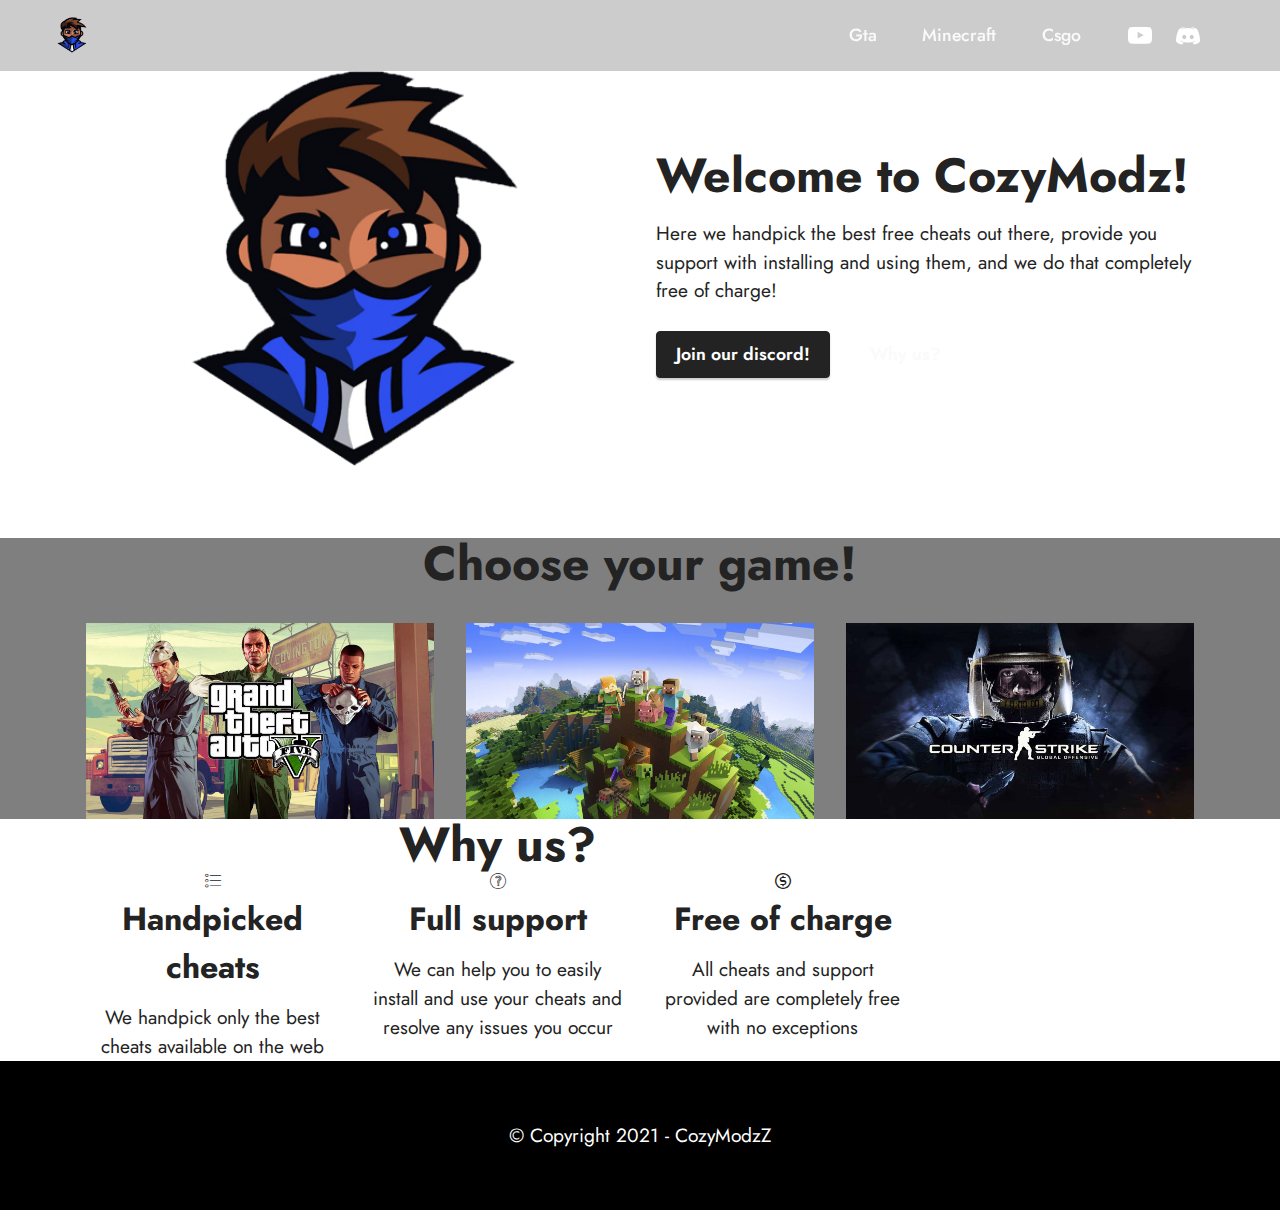
<file: index.html>
<!DOCTYPE html>
<html  >
<head>
  <!-- Site made with Mobirise Website Builder v5.2.0, https://mobirise.com -->
  <meta charset="UTF-8">
  <meta http-equiv="X-UA-Compatible" content="IE=edge">
  <meta name="generator" content="Mobirise v5.2.0, mobirise.com">
  <meta name="twitter:card" content="summary_large_image"/>
  <meta name="twitter:image:src" content="assets/images/index-meta.png">
  <meta property="og:image" content="assets/images/index-meta.png">
  <meta name="twitter:title" content="CozyModzZ // The home for the safest, and most reliable cheats!">
  <meta name="viewport" content="width=device-width, initial-scale=1, minimum-scale=1">
  <link rel="shortcut icon" href="assets/images/cozylogo-176x176.png" type="image/x-icon">
  <meta name="description" content="CozyModzZ is a YouTuber, who uploads GtaV, Csgo & Minecraft cheat showcases. We have a lot experience with cheats, and our main priority is to get you the cheat that fits your needs.">
  
  
  <title>CozyModzZ // The home for the safest, and most reliable cheats!</title>
  <link rel="stylesheet" href="assets/web/assets/mobirise-icons2/mobirise2.css">
  <link rel="stylesheet" href="assets/web/assets/mobirise-icons/mobirise-icons.css">
  <link rel="stylesheet" href="assets/tether/tether.min.css">
  <link rel="stylesheet" href="assets/bootstrap/css/bootstrap.min.css">
  <link rel="stylesheet" href="assets/bootstrap/css/bootstrap-grid.min.css">
  <link rel="stylesheet" href="assets/bootstrap/css/bootstrap-reboot.min.css">
  <link rel="stylesheet" href="assets/dropdown/css/style.css">
  <link rel="stylesheet" href="assets/socicon/css/styles.css">
  <link rel="stylesheet" href="assets/theme/css/style.css">
  <link rel="preload" as="style" href="assets/mobirise/css/mbr-additional.css"><link rel="stylesheet" href="assets/mobirise/css/mbr-additional.css" type="text/css">
  
  
  
  
</head>
<body>

<!-- Analytics -->
<!-- Global site tag (gtag.js) - Google Analytics -->
<script async src="https://www.googletagmanager.com/gtag/js?id=G-FKPP740W57"></script>
<script>
  window.dataLayer = window.dataLayer || [];
  function gtag(){dataLayer.push(arguments);}
  gtag('js', new Date());

  gtag('config', 'G-FKPP740W57');
</script>
<!-- /Analytics -->


  
  <section class="menu menu2 cid-sp6V6vdvCV" once="menu" id="menu2-1h">
    
    <nav class="navbar navbar-dropdown navbar-fixed-top navbar-expand-lg">
        <div class="container-fluid">
            <div class="navbar-brand">
                <span class="navbar-logo">
                    <a href="http://cozymodz.com">
                        <img src="assets/images/cozylogo-176x176.png" alt="Mobirise" style="height: 3rem;">
                    </a>
                </span>
                
            </div>
            <button class="navbar-toggler" type="button" data-toggle="collapse" data-target="#navbarSupportedContent" aria-controls="navbarNavAltMarkup" aria-expanded="false" aria-label="Toggle navigation">
                <div class="hamburger">
                    <span></span>
                    <span></span>
                    <span></span>
                    <span></span>
                </div>
            </button>
            <div class="collapse navbar-collapse" id="navbarSupportedContent">
                <ul class="navbar-nav nav-dropdown nav-right" data-app-modern-menu="true"><li class="nav-item"><a class="nav-link link text-white text-primary display-4" href="menus.html">Gta</a></li>
                    <li class="nav-item"><a class="nav-link link text-white text-primary display-4" href="minecraftcheats.html">Minecraft</a></li>
                    <li class="nav-item"><a class="nav-link link text-white text-primary display-4" href="csgocheats.html">Csgo</a>
                    </li></ul>
                <div class="icons-menu">
                    <a class="iconfont-wrapper" href="https://www.youtube.com/cozymodzz" target="_blank">
                        <span class="p-2 mbr-iconfont socicon-youtube socicon"></span>
                    </a>
                    <a class="iconfont-wrapper" href="https://discord.gg/mpjtvNaAzA" target="_blank">
                        <span class="p-2 mbr-iconfont socicon-discord socicon"></span>
                    </a>
                    
                    
                </div>
                
            </div>
        </div>
    </nav>
</section>

<section class="info1 cid-spc7TC8RBl" id="info1-1s">
    
    
    <div class="align-center container">
        <div class="row justify-content-center">
            <div class="col-12 col-lg-8">
                
                
                
            </div>
        </div>
    </div>
</section>

<section class="header14 cid-spRbXbjoKz mbr-parallax-background" id="header14-2h">

    

    

    <div class="container">
        <div class="row justify-content-center align-items-center">
            <div class="col-12 col-md-6 image-wrapper">
                <img src="assets/images/cozylogo-1-500x500.png" alt="">
            </div>
            <div class="col-12 col-md">
                <div class="text-wrapper">
                    <h1 class="mbr-section-title mbr-fonts-style mb-3 display-2">
                        <strong>Welcome to CozyModz!</strong></h1>
                    <p class="mbr-text mbr-fonts-style display-7">Here we handpick the best free cheats out there, provide you support with installing and using them, and we do that completely free of charge!</p>
                    <div class="mbr-section-btn mt-3"><a class="btn btn-black display-4" href="https://discord.gg/mpjtvNaAzA">Join our discord!</a>
                        <a class="btn btn-white-outline display-4" href="index.html#features1-2l">Why us?</a></div>
                </div>
            </div>
        </div>
    </div>
</section>

<section class="gallery1 cid-spRUAwGEwq" id="gallery1-2t">
    
    <div class="mbr-overlay"></div>
    <div class="container">
        <div class="mbr-section-head">
            <h4 class="mbr-section-title mbr-fonts-style align-center mb-0 display-2">
                <strong>Choose your game!</strong></h4>
            
        </div>
        <div class="row mt-4">
            <div class="item features-image сol-12 col-md-6 col-lg-4">
                <div class="item-wrapper">
                    <div class="item-img">
                        <a href="menus.html"><img src="assets/images/0b0714cfb3ad2ba9960f4b38b37a9de1-695x391.jpg" alt=""></a>
                    </div>
                    
                    
                </div>
            </div>
            <div class="item features-image сol-12 col-md-6 col-lg-4">
                <div class="item-wrapper">
                    <div class="item-img">
                        <a href="minecraftcheats.html"><img src="assets/images/mc-695x391.jpg" alt="" data-slide-to="1"></a>
                    </div>
                    
                    
                </div>
            </div><div class="item features-image сol-12 col-md-6 col-lg-4">
                <div class="item-wrapper">
                    <div class="item-img">
                        <a href="csgocheats.html"><img src="assets/images/csgo-cover-695x391.jpg" alt="" data-slide-to="2"></a>
                    </div>
                    
                    
                </div>
            </div>
            
            
        </div>
    </div>
</section>

<section class="features1 cid-spRxVPxWpZ mbr-parallax-background" id="features1-2l">
    

    
    <div class="container">
        <div class="row">
            <div class="col-12 col-lg-9">
                <h3 class="mbr-section-title mbr-fonts-style align-center mb-0 display-2">
                    <strong>Why us?</strong></h3>
                
            </div>
        </div>
        <div class="row">
            <div class="card col-12 col-md-6 col-lg-3">
                <div class="card-wrapper">
                    <div class="card-box align-center">
                        <div class="iconfont-wrapper">
                            <span class="mbr-iconfont mbri-bulleted-list" style=""></span>
                        </div>
                        <h5 class="card-title mbr-fonts-style display-5"><strong>Handpicked cheats</strong></h5>
                        <p class="card-text mbr-fonts-style display-7">We handpick only the best cheats available on the web</p>
                    </div>
                </div>
            </div>
            <div class="card col-12 col-md-6 col-lg-3">
                <div class="card-wrapper">
                    <div class="card-box align-center">
                        <div class="iconfont-wrapper">
                            <span class="mbr-iconfont mbri-question" style=""></span>
                        </div>
                        <h5 class="card-title mbr-fonts-style display-5"><strong>Full support</strong></h5>
                        <p class="card-text mbr-fonts-style display-7">We can help you to easily install and use your cheats and resolve any issues you occur</p>
                    </div>
                </div>
            </div>
            <div class="card col-12 col-md-6 col-lg-3">
                <div class="card-wrapper">
                    <div class="card-box align-center">
                        <div class="iconfont-wrapper">
                            <span class="mbr-iconfont mobi-mbri-cash mobi-mbri" style=""></span>
                        </div>
                        <h5 class="card-title mbr-fonts-style display-5"><strong>Free of charge</strong></h5>
                        <p class="card-text mbr-fonts-style display-7">All cheats and support provided are completely free with no exceptions</p>
                    </div>
                </div>
            </div>
            
        </div>
    </div>
</section>

<section class="footer7 cid-slMhw0WTVA" once="footers" id="footer7-p">

    

    

    <div class="container">
        <div class="media-container-row align-center mbr-white">
            <div class="col-12">
                <p class="mbr-text mb-0 mbr-fonts-style display-7">
                    © Copyright 2021 - CozyModzZ</p>
            </div>
        </div>
    </div>

  
  
</body>
</html>
</file>
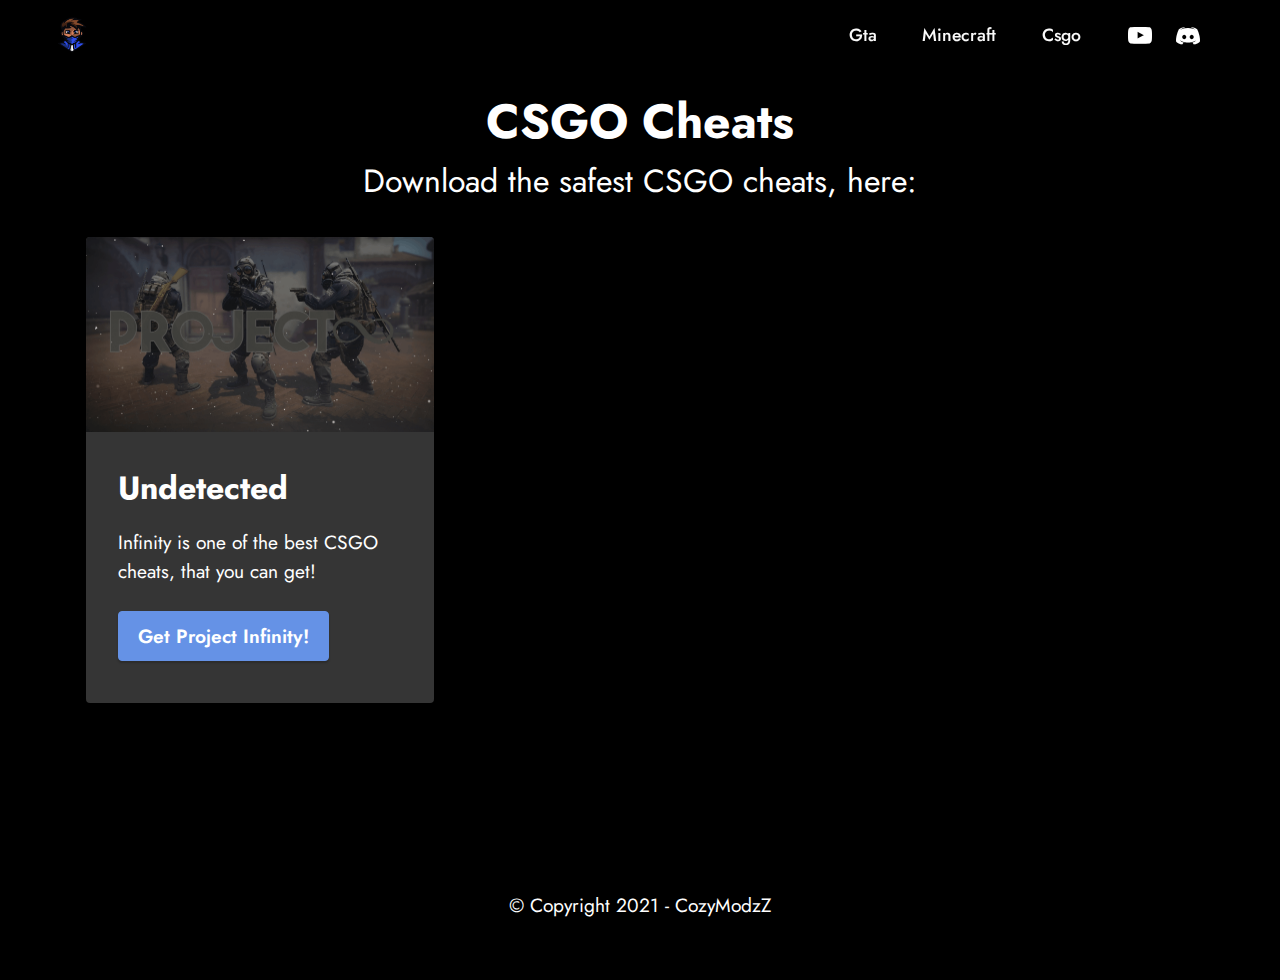
<file: csgocheats.html>
<!DOCTYPE html>
<html  >
<head>
  <!-- Site made with Mobirise Website Builder v5.2.0, https://mobirise.com -->
  <meta charset="UTF-8">
  <meta http-equiv="X-UA-Compatible" content="IE=edge">
  <meta name="generator" content="Mobirise v5.2.0, mobirise.com">
  <meta name="viewport" content="width=device-width, initial-scale=1, minimum-scale=1">
  <link rel="shortcut icon" href="assets/images/cozylogo-176x176.png" type="image/x-icon">
  <meta name="description" content="">
  
  
  <title>CozyModzZ // Csgo Cheats</title>
  <link rel="stylesheet" href="assets/tether/tether.min.css">
  <link rel="stylesheet" href="assets/bootstrap/css/bootstrap.min.css">
  <link rel="stylesheet" href="assets/bootstrap/css/bootstrap-grid.min.css">
  <link rel="stylesheet" href="assets/bootstrap/css/bootstrap-reboot.min.css">
  <link rel="stylesheet" href="assets/dropdown/css/style.css">
  <link rel="stylesheet" href="assets/socicon/css/styles.css">
  <link rel="stylesheet" href="assets/theme/css/style.css">
  <link rel="preload" as="style" href="assets/mobirise/css/mbr-additional.css"><link rel="stylesheet" href="assets/mobirise/css/mbr-additional.css" type="text/css">
  
  
  
  
</head>
<body>

<!-- Analytics -->
<!-- Global site tag (gtag.js) - Google Analytics -->
<script async src="https://www.googletagmanager.com/gtag/js?id=G-FKPP740W57"></script>
<script>
  window.dataLayer = window.dataLayer || [];
  function gtag(){dataLayer.push(arguments);}
  gtag('js', new Date());

  gtag('config', 'G-FKPP740W57');
</script>
<!-- /Analytics -->


  
  <section class="features3 cid-spbFEWDKG3" id="features3-1p">
    
    
    <div class="container">
        <div class="mbr-section-head">
            <h4 class="mbr-section-title mbr-fonts-style align-center mb-0 display-2">
                <strong>CSGO Cheats</strong></h4>
            <h5 class="mbr-section-subtitle mbr-fonts-style align-center mb-0 mt-2 display-5">Download the safest CSGO cheats, here:</h5>
        </div>
        <div class="row mt-4">
            <div class="item features-image сol-12 col-md-6 col-lg-4">
                <div class="item-wrapper">
                    <div class="item-img">
                        <img src="assets/images/csgoomenupreview-696x391.png" alt="">
                    </div>
                    <div class="item-content">
                        <h5 class="item-title mbr-fonts-style display-5"><strong>Undetected</strong></h5>
                        
                        <p class="mbr-text mbr-fonts-style mt-3 display-7">Infinity is one of the best CSGO cheats, that you can get!</p>
                    </div>
                    <div class="mbr-section-btn item-footer mt-2"><a href="https://project-infinity.cloud/" class="btn btn-primary item-btn display-7" target="_blank">Get Project Infinity!</a></div>
                </div>
            </div>
            
            
        </div>
    </div>
</section>

<section class="footer7 cid-slMhw0WTVA" once="footers" id="footer7-1n">

    

    

    <div class="container">
        <div class="media-container-row align-center mbr-white">
            <div class="col-12">
                <p class="mbr-text mb-0 mbr-fonts-style display-7">
                    © Copyright 2021 - CozyModzZ</p>
            </div>
        </div>
    </div>
</section>

<section class="menu menu2 cid-sp6V6vdvCV" once="menu" id="menu2-1o">
    
    <nav class="navbar navbar-dropdown navbar-fixed-top navbar-expand-lg">
        <div class="container-fluid">
            <div class="navbar-brand">
                <span class="navbar-logo">
                    <a href="http://cozymodz.com">
                        <img src="assets/images/cozylogo-176x176.png" alt="Mobirise" style="height: 3rem;">
                    </a>
                </span>
                
            </div>
            <button class="navbar-toggler" type="button" data-toggle="collapse" data-target="#navbarSupportedContent" aria-controls="navbarNavAltMarkup" aria-expanded="false" aria-label="Toggle navigation">
                <div class="hamburger">
                    <span></span>
                    <span></span>
                    <span></span>
                    <span></span>
                </div>
            </button>
            <div class="collapse navbar-collapse" id="navbarSupportedContent">
                <ul class="navbar-nav nav-dropdown nav-right" data-app-modern-menu="true"><li class="nav-item"><a class="nav-link link text-white text-primary display-4" href="menus.html">Gta</a></li>
                    <li class="nav-item"><a class="nav-link link text-white text-primary display-4" href="minecraftcheats.html">Minecraft</a></li>
                    <li class="nav-item"><a class="nav-link link text-white text-primary display-4" href="csgocheats.html">Csgo</a>
                    </li></ul>
                <div class="icons-menu">
                    <a class="iconfont-wrapper" href="https://www.youtube.com/cozymodzz" target="_blank">
                        <span class="p-2 mbr-iconfont socicon-youtube socicon"></span>
                    </a>
                    <a class="iconfont-wrapper" href="https://discord.gg/mpjtvNaAzA" target="_blank">
                        <span class="p-2 mbr-iconfont socicon-discord socicon"></span>
                    </a>
                    
                    
                </div>
                
            </div>
        </div>
    </nav>

  
  
</body>
</html>
</file>
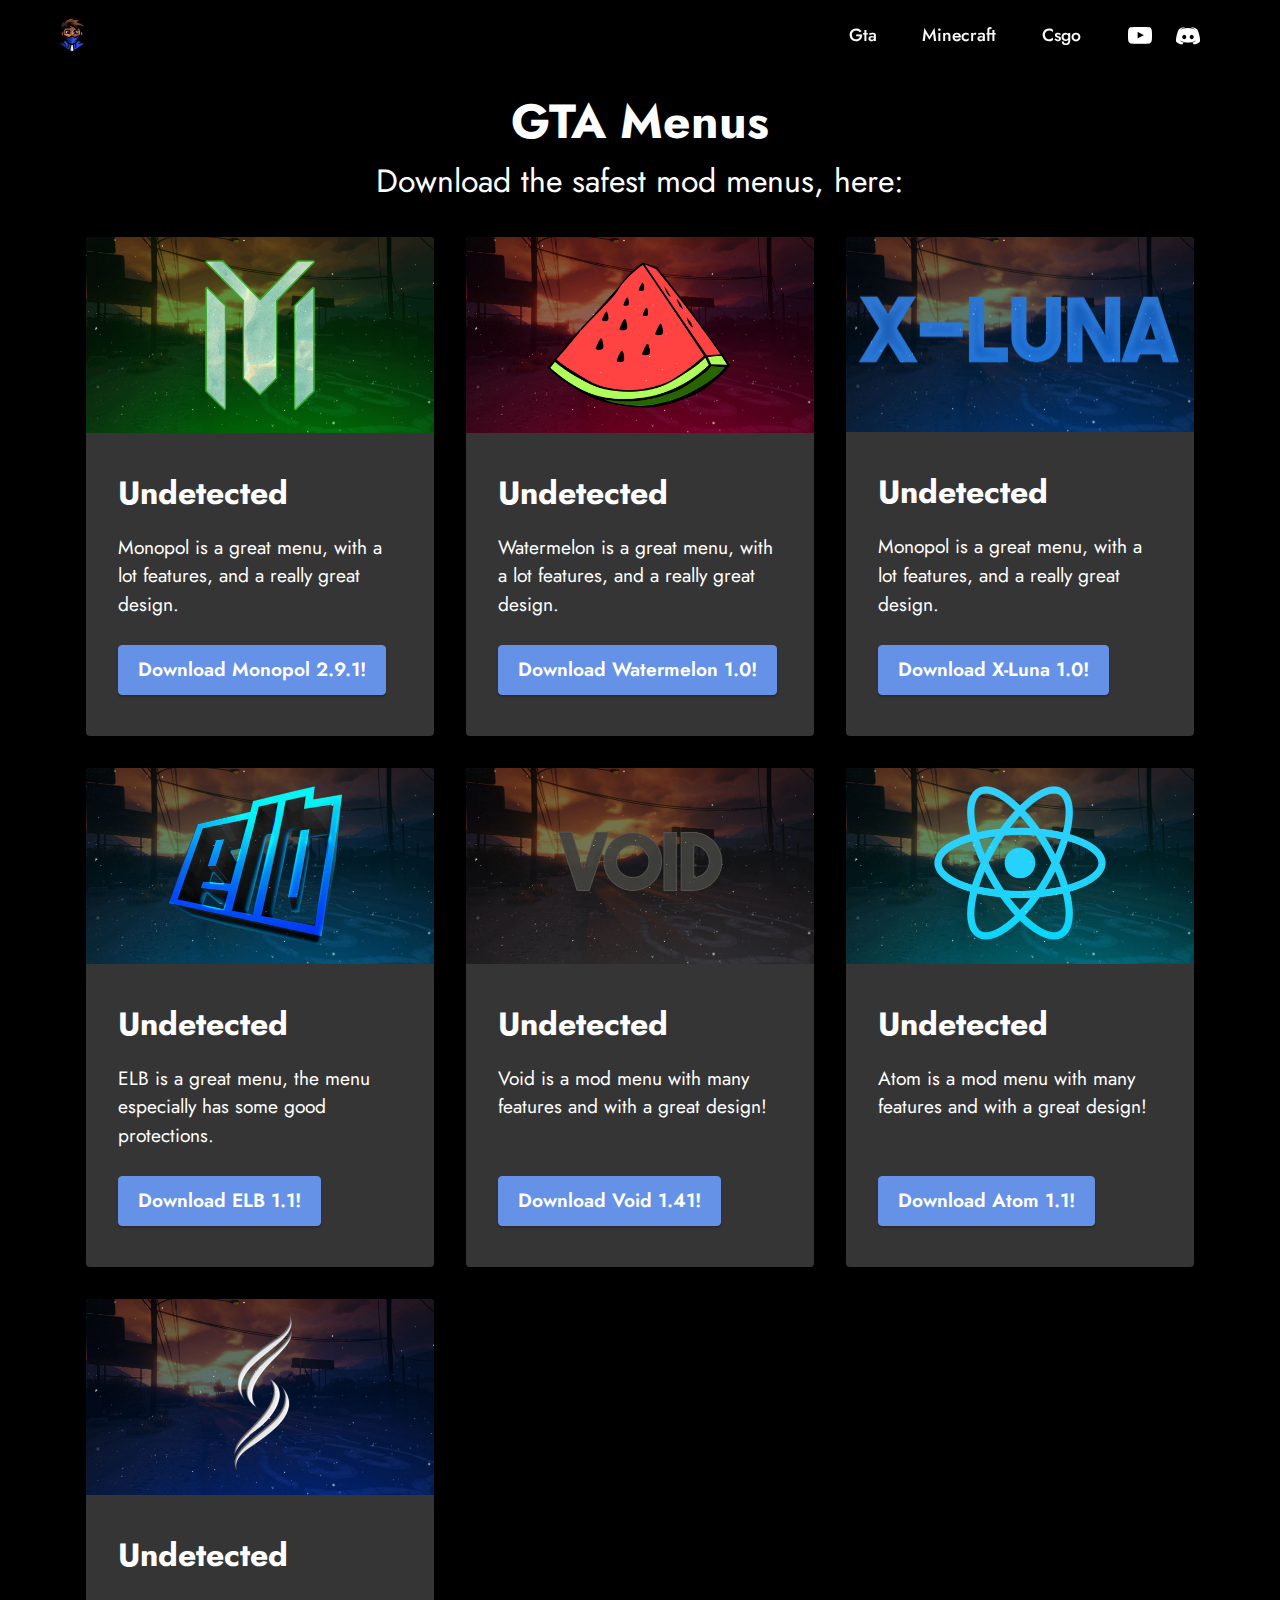
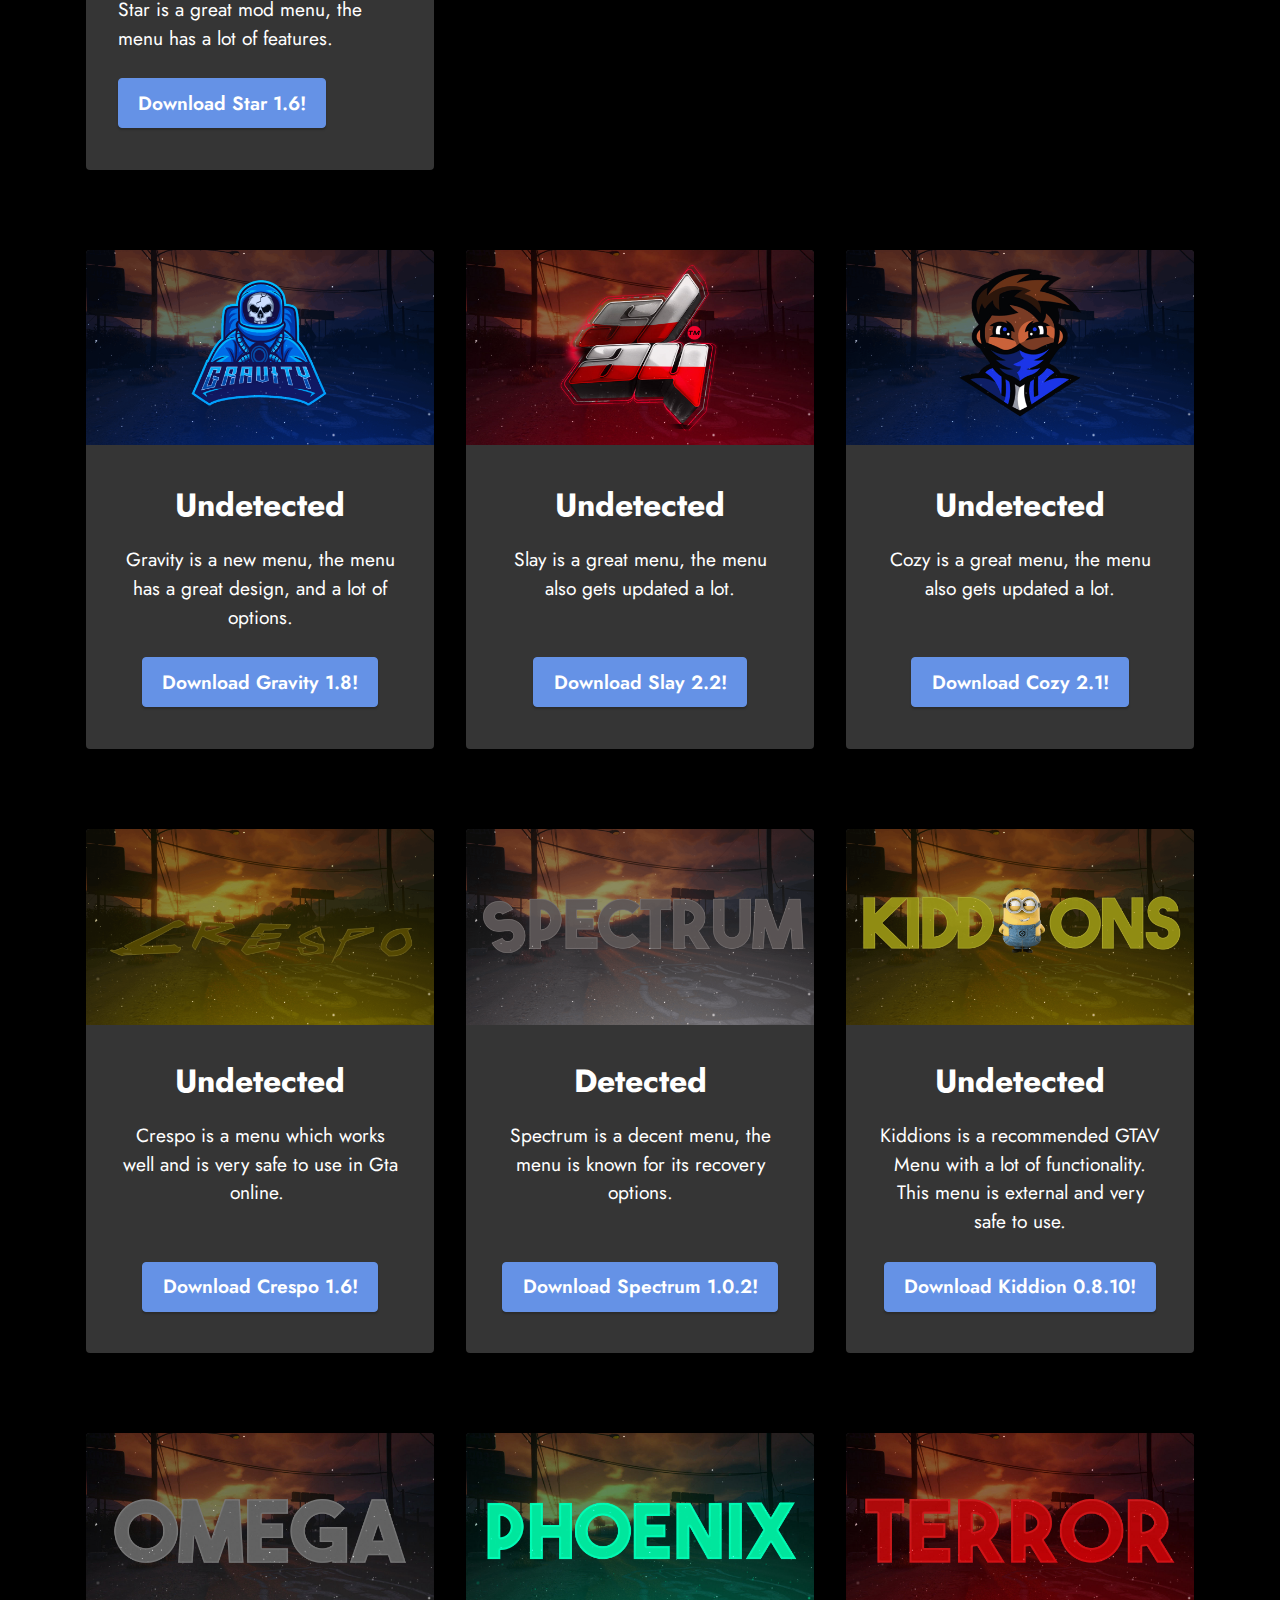
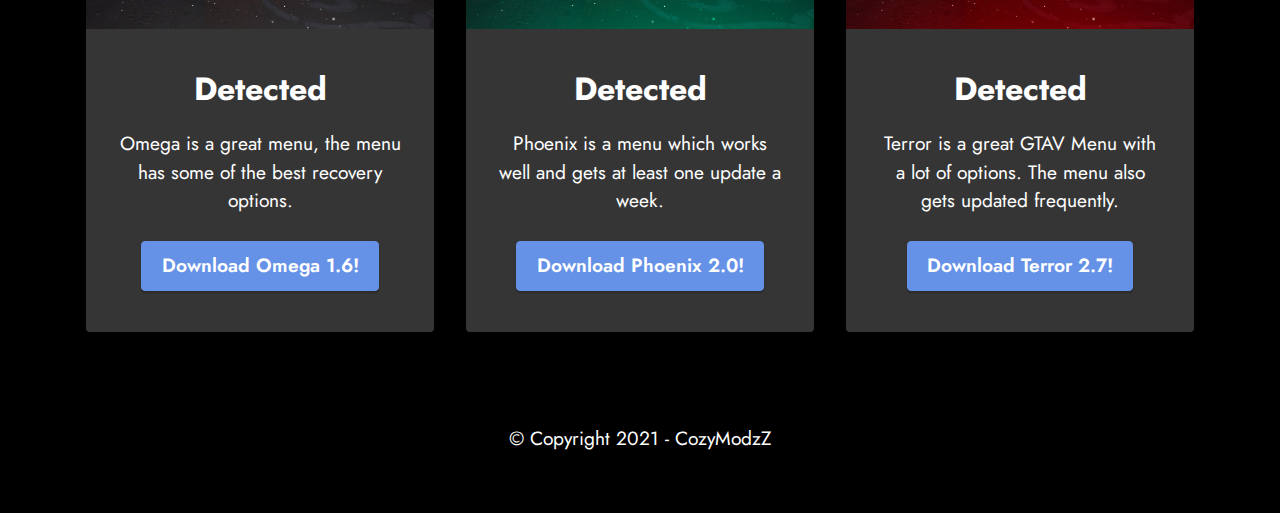
<file: menus.html>
<!DOCTYPE html>
<html  >
<head>
  <!-- Site made with Mobirise Website Builder v5.2.0, https://mobirise.com -->
  <meta charset="UTF-8">
  <meta http-equiv="X-UA-Compatible" content="IE=edge">
  <meta name="generator" content="Mobirise v5.2.0, mobirise.com">
  <meta name="twitter:card" content="summary_large_image"/>
  <meta name="twitter:image:src" content="assets/images/menus-meta.png">
  <meta property="og:image" content="assets/images/menus-meta.png">
  <meta name="twitter:title" content="CozyModz // GtaV Mod Menus">
  <meta name="viewport" content="width=device-width, initial-scale=1, minimum-scale=1">
  <link rel="shortcut icon" href="assets/images/cozylogo-176x176.png" type="image/x-icon">
  <meta name="description" content="CozyModzZ is a YouTuber, who uploads GtaV, mod menu showcases. We have a lot experience with mod menus, and our main priority is to get you the mod menu that fits your needs. ">
  
  
  <title>CozyModz // GtaV Mod Menus</title>
  <link rel="stylesheet" href="assets/tether/tether.min.css">
  <link rel="stylesheet" href="assets/bootstrap/css/bootstrap.min.css">
  <link rel="stylesheet" href="assets/bootstrap/css/bootstrap-grid.min.css">
  <link rel="stylesheet" href="assets/bootstrap/css/bootstrap-reboot.min.css">
  <link rel="stylesheet" href="assets/dropdown/css/style.css">
  <link rel="stylesheet" href="assets/socicon/css/styles.css">
  <link rel="stylesheet" href="assets/theme/css/style.css">
  <link rel="preload" as="style" href="assets/mobirise/css/mbr-additional.css"><link rel="stylesheet" href="assets/mobirise/css/mbr-additional.css" type="text/css">
  
  
  
  
</head>
<body>

<!-- Analytics -->
<!-- Global site tag (gtag.js) - Google Analytics -->
<script async src="https://www.googletagmanager.com/gtag/js?id=G-FKPP740W57"></script>
<script>
  window.dataLayer = window.dataLayer || [];
  function gtag(){dataLayer.push(arguments);}
  gtag('js', new Date());

  gtag('config', 'G-FKPP740W57');
</script>
<!-- /Analytics -->


  
  <section class="menu menu2 cid-sp6V6vdvCV" once="menu" id="menu2-1h">
    
    <nav class="navbar navbar-dropdown navbar-fixed-top navbar-expand-lg">
        <div class="container-fluid">
            <div class="navbar-brand">
                <span class="navbar-logo">
                    <a href="http://cozymodz.com">
                        <img src="assets/images/cozylogo-176x176.png" alt="Mobirise" style="height: 3rem;">
                    </a>
                </span>
                
            </div>
            <button class="navbar-toggler" type="button" data-toggle="collapse" data-target="#navbarSupportedContent" aria-controls="navbarNavAltMarkup" aria-expanded="false" aria-label="Toggle navigation">
                <div class="hamburger">
                    <span></span>
                    <span></span>
                    <span></span>
                    <span></span>
                </div>
            </button>
            <div class="collapse navbar-collapse" id="navbarSupportedContent">
                <ul class="navbar-nav nav-dropdown nav-right" data-app-modern-menu="true"><li class="nav-item"><a class="nav-link link text-white text-primary display-4" href="menus.html">Gta</a></li>
                    <li class="nav-item"><a class="nav-link link text-white text-primary display-4" href="minecraftcheats.html">Minecraft</a></li>
                    <li class="nav-item"><a class="nav-link link text-white text-primary display-4" href="csgocheats.html">Csgo</a>
                    </li></ul>
                <div class="icons-menu">
                    <a class="iconfont-wrapper" href="https://www.youtube.com/cozymodzz" target="_blank">
                        <span class="p-2 mbr-iconfont socicon-youtube socicon"></span>
                    </a>
                    <a class="iconfont-wrapper" href="https://discord.gg/mpjtvNaAzA" target="_blank">
                        <span class="p-2 mbr-iconfont socicon-discord socicon"></span>
                    </a>
                    
                    
                </div>
                
            </div>
        </div>
    </nav>
</section>

<section class="features3 cid-spbqrQL9UM" id="features3-1j">
    
    
    <div class="container">
        <div class="mbr-section-head">
            <h4 class="mbr-section-title mbr-fonts-style align-center mb-0 display-2">
                <strong>GTA Menus</strong></h4>
            <h5 class="mbr-section-subtitle mbr-fonts-style align-center mb-0 mt-2 display-5">Download the safest mod menus, here:</h5>
        </div>
        <div class="row mt-4">
            <div class="item features-image сol-12 col-md-6 col-lg-4">
                <div class="item-wrapper">
                    <div class="item-img">
                        <img src="assets/images/monopolmenupreview-1280x720.png" alt="">
                    </div>
                    <div class="item-content">
                        
                        <h6 class="item-subtitle mbr-fonts-style mt-1 display-5">
                            <strong>Undetected</strong></h6>
                        <p class="mbr-text mbr-fonts-style mt-3 display-7">Monopol is a great menu, with a lot features, and a really great design.</p>
                    </div>
                    <div class="mbr-section-btn item-footer mt-2"><a href="https://rekonise.com/monopol-rs313" class="btn btn-primary item-btn display-7" target="_blank">Download Monopol 2.9.1!</a></div>
                </div>
            </div><div class="item features-image сol-12 col-md-6 col-lg-4">
                <div class="item-wrapper">
                    <div class="item-img">
                        <img src="assets/images/watermeeeeeelooonmmenupreview-1280x720.jpg" alt="">
                    </div>
                    <div class="item-content">
                        
                        <h6 class="item-subtitle mbr-fonts-style mt-1 display-5">
                            <strong>Undetected</strong></h6>
                        <p class="mbr-text mbr-fonts-style mt-3 display-7">Watermelon is a great menu, with a lot features, and a really great design.</p>
                    </div>
                    <div class="mbr-section-btn item-footer mt-2"><a href="https://rekonise.com/watermelon-q2t6v" class="btn btn-primary item-btn display-7" target="_blank">Download Watermelon 1.0!</a></div>
                </div>
            </div><div class="item features-image сol-12 col-md-6 col-lg-4">
                <div class="item-wrapper">
                    <div class="item-img">
                        <img src="assets/images/x-luna-696x391.jpg" alt="">
                    </div>
                    <div class="item-content">
                        
                        <h6 class="item-subtitle mbr-fonts-style mt-1 display-5">
                            <strong>Undetected</strong></h6>
                        <p class="mbr-text mbr-fonts-style mt-3 display-7">Monopol is a great menu, with a lot features, and a really great design.</p>
                    </div>
                    <div class="mbr-section-btn item-footer mt-2"><a href="https://rekonise.com/x-luna-c1s24" class="btn btn-primary item-btn display-7" target="_blank">Download X-Luna 1.0!</a></div>
                </div>
            </div>
            <div class="item features-image сol-12 col-md-6 col-lg-4">
                <div class="item-wrapper">
                    <div class="item-img">
                        <img src="assets/images/elbmenupreview-696x391.jpg" alt="">
                    </div>
                    <div class="item-content">
                        
                        <h6 class="item-subtitle mbr-fonts-style mt-1 display-5">
                            <strong>Undetected</strong></h6>
                        <p class="mbr-text mbr-fonts-style mt-3 display-7">ELB is a great menu, the menu especially has some good protections.  </p>
                    </div>
                    <div class="mbr-section-btn item-footer mt-2"><a href="https://rekonise.com/elb-and-slay-c1984" class="btn btn-primary item-btn display-7" target="_blank">Download ELB 1.1!</a></div>
                </div>
            </div>
            <div class="item features-image сol-12 col-md-6 col-lg-4">
                <div class="item-wrapper">
                    <div class="item-img">
                        <img src="assets/images/voidmenupreview-696x391.jpg" alt="">
                    </div>
                    <div class="item-content">
                        
                        <h6 class="item-subtitle mbr-fonts-style mt-1 display-5"><strong>Undetected</strong><br></h6>
                        <p class="mbr-text mbr-fonts-style mt-3 display-7">Void is a mod menu with many features and with a great design!<br></p>
                    </div>
                    <div class="mbr-section-btn item-footer mt-2"><a href="https://rekonise.com/void-vfx6h" class="btn btn-primary item-btn display-7" target="_blank">Download Void 1.41!</a></div>
                </div>
            </div><div class="item features-image сol-12 col-md-6 col-lg-4">
                <div class="item-wrapper">
                    <div class="item-img">
                        <img src="assets/images/nicemenupreview-696x391.jpg" alt="">
                    </div>
                    <div class="item-content">
                        
                        <h6 class="item-subtitle mbr-fonts-style mt-1 display-5"><strong>Undetected</strong><br></h6>
                        <p class="mbr-text mbr-fonts-style mt-3 display-7">Atom is a mod menu with many features and with a great design!<br></p>
                    </div>
                    <div class="mbr-section-btn item-footer mt-2"><a href="https://rekonise.com/atom-6wrdm" class="btn btn-primary item-btn display-7" target="_blank">Download Atom 1.1!</a></div>
                </div>
            </div><div class="item features-image сol-12 col-md-6 col-lg-4">
                <div class="item-wrapper">
                    <div class="item-img">
                        <img src="assets/images/staarrrrrrrrrmenupreview-1280x720.jpg" alt="">
                    </div>
                    <div class="item-content">
                        
                        <h6 class="item-subtitle mbr-fonts-style mt-1 display-5"><strong>Undetected</strong><br></h6>
                        <p class="mbr-text mbr-fonts-style mt-3 display-7">Star is a great mod menu, the menu has a lot of features.&nbsp;<br></p>
                    </div>
                    <div class="mbr-section-btn item-footer mt-2"><a href="https://rekonise.com/star-16-apxg5" class="btn btn-primary item-btn display-7" target="_blank">Download Star 1.6!</a></div>
                </div>
            </div>
        </div>
    </div>
</section>

<section class="gallery3 cid-sp1b8R5tHc" id="gallery3-z">
    
    
    <div class="container">
        
        <div class="row mt-4">
            <div class="item features-image сol-12 col-md-6 col-lg-4">
                <div class="item-wrapper">
                    <div class="item-img">
                        <img src="assets/images/gravitymenupreview-1280x720.png" alt="">
                    </div>
                    <div class="item-content">
                        
                        <h6 class="item-subtitle mbr-fonts-style mt-1 display-5"><strong>Undetected</strong></h6>
                        <p class="mbr-text mbr-fonts-style mt-3 display-7">Gravity is a new menu, the menu has a great design, and a lot of options. </p>
                    </div>
                    <div class="mbr-section-btn item-footer mt-2"><a href="https://rekonise.com/gravity-qjyx7" class="btn btn-primary item-btn display-7" target="_blank">Download Gravity 1.8!</a></div>
                </div>
            </div>
            
            <div class="item features-image сol-12 col-md-6 col-lg-4">
                <div class="item-wrapper">
                    <div class="item-img">
                        <img src="assets/images/slayagainmenupreview-1280x720.jpg" alt="">
                    </div>
                    <div class="item-content">
                        
                        <h6 class="item-subtitle mbr-fonts-style mt-1 display-5">
                            <strong>Undetected</strong></h6>
                        <p class="mbr-text mbr-fonts-style mt-3 display-7">Slay is a great menu, the menu also gets updated a lot.</p>
                    </div>
                    <div class="mbr-section-btn item-footer mt-2"><a href="https://rekonise.com/elb-and-slay-c1984" class="btn btn-primary item-btn display-7" target="_blank">Download Slay 2.2!</a></div>
                </div>
            </div><div class="item features-image сol-12 col-md-6 col-lg-4">
                <div class="item-wrapper">
                    <div class="item-img">
                        <img src="assets/images/cozymenupreview-1280x720.png" alt="" data-slide-to="2">
                    </div>
                    <div class="item-content">
                        
                        <h6 class="item-subtitle mbr-fonts-style mt-1 display-5"><strong>Undetected</strong></h6>
                        <p class="mbr-text mbr-fonts-style mt-3 display-7">Cozy is a great menu, the menu also gets updated a lot.</p>
                    </div>
                    <div class="mbr-section-btn item-footer mt-2"><a href="https://rekonise.com/cozy-21-d35l9" class="btn btn-primary item-btn display-7" target="_blank">Download Cozy 2.1!</a></div>
                </div>
            </div>
            
        </div>
    </div>
</section>

<section class="features3 cid-spbeBYVgDt" id="features3-1i">
    
    
    <div class="container">
        
        <div class="row mt-4">
            
            <div class="item features-image сol-12 col-md-6 col-lg-4">
                <div class="item-wrapper">
                    <div class="item-img">
                        <img src="assets/images/crespooomenupreview-1280x720.png" alt="" data-slide-to="1">
                    </div>
                    <div class="item-content">
                        <h5 class="item-title mbr-fonts-style display-5"><strong>Undetected</strong></h5>
                        
                        <p class="mbr-text mbr-fonts-style mt-3 display-7">Crespo is a menu which works well and is very safe to use in Gta online.&nbsp;</p>
                    </div>
                    <div class="mbr-section-btn item-footer mt-2"><a href="https://rekonise.com/crespo-ck2rz" class="btn btn-primary item-btn display-7" target="_blank">Download Crespo 1.6!</a></div>
                </div>
            </div><div class="item features-image сol-12 col-md-6 col-lg-4">
                <div class="item-wrapper">
                    <div class="item-img">
                        <img src="assets/images/333333-1280x720.png" alt="" data-slide-to="2">
                    </div>
                    <div class="item-content">
                        <h5 class="item-title mbr-fonts-style display-5"><strong>Detected</strong><br></h5>
                        
                        <p class="mbr-text mbr-fonts-style mt-3 display-7">Spectrum is a decent menu, the menu is known for its recovery options.<br></p>
                    </div>
                    <div class="mbr-section-btn item-footer mt-2"><a href="https://rekonise.com/spectrum-0b7k7" class="btn btn-primary item-btn display-7" target="_blank">Download Spectrum 1.0.2!</a></div>
                </div>
            </div><div class="item features-image сol-12 col-md-6 col-lg-4">
                <div class="item-wrapper">
                    <div class="item-img">
                        <img src="assets/images/kiddiosnagainmenupreview-1280x720.png" alt="" data-slide-to="1">
                    </div>
                    <div class="item-content">
                        <h5 class="item-title mbr-fonts-style display-5"><strong>Undetected</strong></h5>
                        
                        <p class="mbr-text mbr-fonts-style mt-3 display-7">Kiddions is a recommended GTAV Menu with a lot of functionality. This menu is external and very safe to use. </p>
                    </div>
                    <div class="mbr-section-btn item-footer mt-2"><a href="https://rekonise.com/kiddions-0810-ayusi" class="btn btn-primary item-btn display-7" target="_blank">Download Kiddion 0.8.10!</a></div>
                </div>
            </div>
            
        </div>
    </div>
</section>

<section class="content2 cid-sp22XcZcGz" id="content2-1c">
    
    
    <div class="container">
        
        <div class="row mt-4">
            <div class="item features-image сol-12 col-md-6 col-lg-4">
                <div class="item-wrapper">
                    <div class="item-img">
                        <img src="assets/images/omega-1-1280x720.jpg" alt="" title="" data-slide-to="1">
                    </div>
                    <div class="item-content">
                        
                        <h6 class="item-subtitle mbr-fonts-style mt-1 display-5"><strong>Detected</strong></h6>
                        <p class="mbr-text mbr-fonts-style mt-3 display-7">Omega is a great menu, the menu has some of the best recovery options.</p>
                    </div>
                    <div class="mbr-section-btn item-footer mt-2"><a href="https://rekonise.com/omega-16-i3dc7" class="btn item-btn btn-primary display-7" target="_blank">Download Omega 1.6!</a></div>
                </div>
            </div>
            
            <div class="item features-image сol-12 col-md-6 col-lg-4">
                <div class="item-wrapper">
                    <div class="item-img">
                        <img src="assets/images/phoenix-1-1280x720.jpg" alt="" title="" data-slide-to="2">
                    </div>
                    <div class="item-content">
                        
                        <h6 class="item-subtitle mbr-fonts-style mt-1 display-5"><strong>Detected</strong></h6>
                        <p class="mbr-text mbr-fonts-style mt-3 display-7">Phoenix is a menu which works well and gets at least one update a week.</p>
                    </div>
                    <div class="mbr-section-btn item-footer mt-2"><a href="https://rekonise.com/phoenix-2-0-wuwvy" class="btn btn-primary item-btn display-7" target="_blank">Download Phoenix 2.0!</a></div>
                </div>
            </div><div class="item features-image сol-12 col-md-6 col-lg-4">
                <div class="item-wrapper">
                    <div class="item-img">
                        <img src="assets/images/terror-1-1280x720.jpg" alt="" title="" data-slide-to="0">
                    </div>
                    <div class="item-content">
                        
                        <h6 class="item-subtitle mbr-fonts-style mt-1 display-5"><strong>Detected</strong></h6>
                        <p class="mbr-text mbr-fonts-style mt-3 display-7">Terror is a great GTAV Menu with a lot of options. The menu also gets updated frequently.<br>
                        </p>
                    </div>
                    <div class="mbr-section-btn item-footer mt-2"><a href="https://rekonise.com/terror-yv7x6" class="btn btn-primary item-btn display-7" target="_blank">Download Terror 2.7!</a></div>
                </div>
            </div>

        </div>
    </div>
</section>

<section class="footer7 cid-slMhw0WTVA" once="footers" id="footer7-p">

    

    

    <div class="container">
        <div class="media-container-row align-center mbr-white">
            <div class="col-12">
                <p class="mbr-text mb-0 mbr-fonts-style display-7">
                    © Copyright 2021 - CozyModzZ</p>
            </div>
        </div>
    </div>

  
  
</body>
</html>
</file>
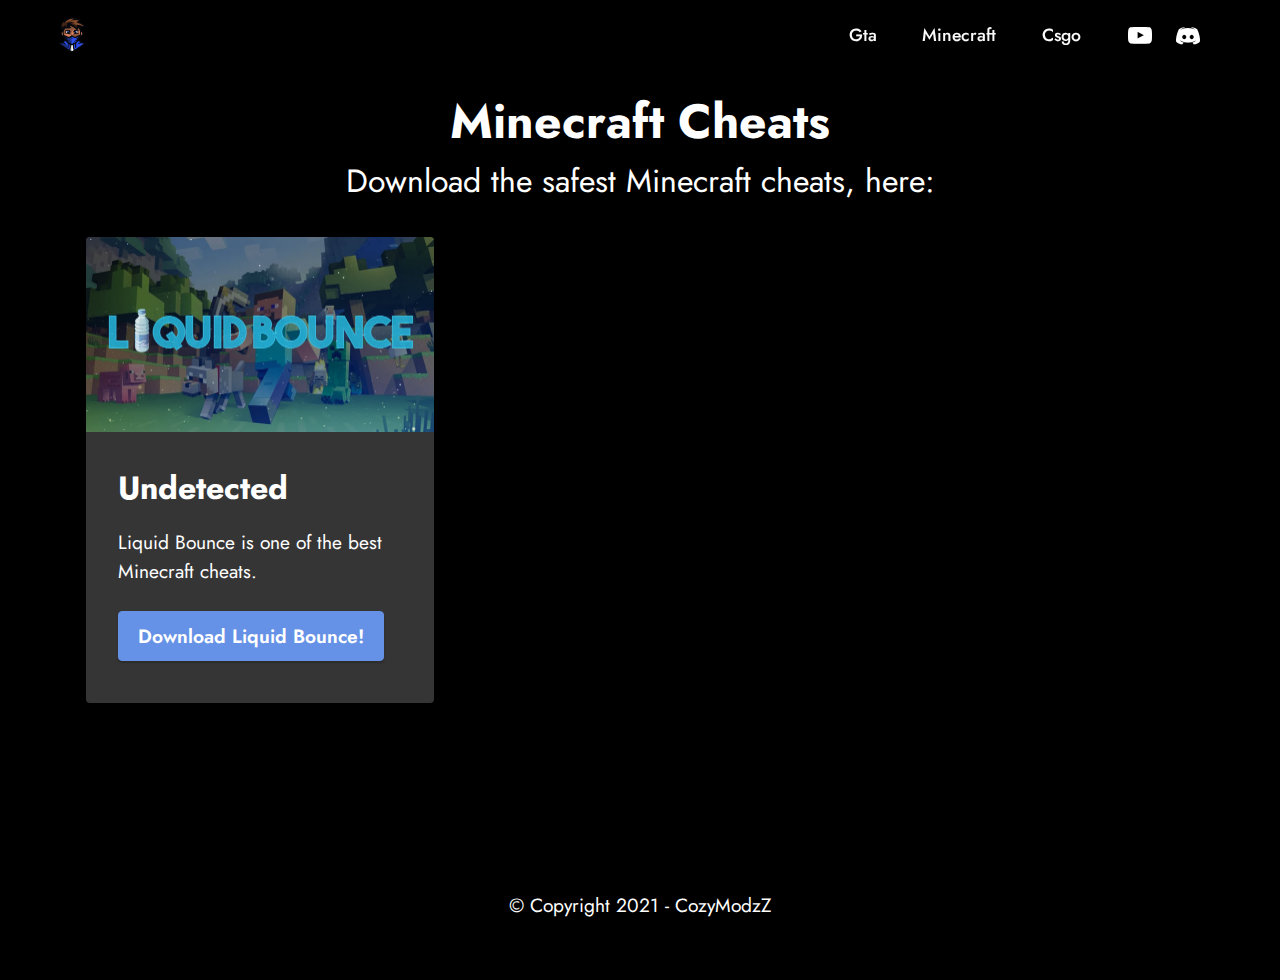
<file: minecraftcheats.html>
<!DOCTYPE html>
<html  >
<head>
  <!-- Site made with Mobirise Website Builder v5.2.0, https://mobirise.com -->
  <meta charset="UTF-8">
  <meta http-equiv="X-UA-Compatible" content="IE=edge">
  <meta name="generator" content="Mobirise v5.2.0, mobirise.com">
  <meta name="viewport" content="width=device-width, initial-scale=1, minimum-scale=1">
  <link rel="shortcut icon" href="assets/images/cozylogo-176x176.png" type="image/x-icon">
  <meta name="description" content="">
  
  
  <title>CozyModzZ // Minecraft Cheats</title>
  <link rel="stylesheet" href="assets/tether/tether.min.css">
  <link rel="stylesheet" href="assets/bootstrap/css/bootstrap.min.css">
  <link rel="stylesheet" href="assets/bootstrap/css/bootstrap-grid.min.css">
  <link rel="stylesheet" href="assets/bootstrap/css/bootstrap-reboot.min.css">
  <link rel="stylesheet" href="assets/dropdown/css/style.css">
  <link rel="stylesheet" href="assets/socicon/css/styles.css">
  <link rel="stylesheet" href="assets/theme/css/style.css">
  <link rel="preload" as="style" href="assets/mobirise/css/mbr-additional.css"><link rel="stylesheet" href="assets/mobirise/css/mbr-additional.css" type="text/css">
  
  
  
  
</head>
<body>

<!-- Analytics -->
<!-- Global site tag (gtag.js) - Google Analytics -->
<script async src="https://www.googletagmanager.com/gtag/js?id=G-FKPP740W57"></script>
<script>
  window.dataLayer = window.dataLayer || [];
  function gtag(){dataLayer.push(arguments);}
  gtag('js', new Date());

  gtag('config', 'G-FKPP740W57');
</script>
<!-- /Analytics -->


  
  <section class="features3 cid-spcoHMXX3A" id="features3-2b">
    
    
    <div class="container">
        <div class="mbr-section-head">
            <h4 class="mbr-section-title mbr-fonts-style align-center mb-0 display-2"><strong>Minecraft Cheats</strong></h4>
            <h5 class="mbr-section-subtitle mbr-fonts-style align-center mb-0 mt-2 display-5">Download the safest Minecraft cheats, here:</h5>
        </div>
        <div class="row mt-4">
            <div class="item features-image сol-12 col-md-6 col-lg-4">
                <div class="item-wrapper">
                    <div class="item-img">
                        <img src="assets/images/liquidmenupreview-696x391.jpg" alt="">
                    </div>
                    <div class="item-content">
                        <h5 class="item-title mbr-fonts-style display-5"><strong>Undetected&nbsp;</strong></h5>
                        
                        <p class="mbr-text mbr-fonts-style mt-3 display-7">Liquid Bounce is one of the best Minecraft cheats.</p>
                    </div>
                    <div class="mbr-section-btn item-footer mt-2"><a href="https://rekonise.com/liquid-bounce-vxg5w" class="btn btn-primary item-btn display-7" target="_blank">Download Liquid Bounce!</a></div>
                </div>
            </div>
            
            
        </div>
    </div>
</section>

<section class="footer7 cid-slMhw0WTVA" once="footers" id="footer7-1v">

    

    

    <div class="container">
        <div class="media-container-row align-center mbr-white">
            <div class="col-12">
                <p class="mbr-text mb-0 mbr-fonts-style display-7">
                    © Copyright 2021 - CozyModzZ</p>
            </div>
        </div>
    </div>
</section>

<section class="menu menu2 cid-sp6V6vdvCV" once="menu" id="menu2-1w">
    
    <nav class="navbar navbar-dropdown navbar-fixed-top navbar-expand-lg">
        <div class="container-fluid">
            <div class="navbar-brand">
                <span class="navbar-logo">
                    <a href="http://cozymodz.com">
                        <img src="assets/images/cozylogo-176x176.png" alt="Mobirise" style="height: 3rem;">
                    </a>
                </span>
                
            </div>
            <button class="navbar-toggler" type="button" data-toggle="collapse" data-target="#navbarSupportedContent" aria-controls="navbarNavAltMarkup" aria-expanded="false" aria-label="Toggle navigation">
                <div class="hamburger">
                    <span></span>
                    <span></span>
                    <span></span>
                    <span></span>
                </div>
            </button>
            <div class="collapse navbar-collapse" id="navbarSupportedContent">
                <ul class="navbar-nav nav-dropdown nav-right" data-app-modern-menu="true"><li class="nav-item"><a class="nav-link link text-white text-primary display-4" href="menus.html">Gta</a></li>
                    <li class="nav-item"><a class="nav-link link text-white text-primary display-4" href="minecraftcheats.html">Minecraft</a></li>
                    <li class="nav-item"><a class="nav-link link text-white text-primary display-4" href="csgocheats.html">Csgo</a>
                    </li></ul>
                <div class="icons-menu">
                    <a class="iconfont-wrapper" href="https://www.youtube.com/cozymodzz" target="_blank">
                        <span class="p-2 mbr-iconfont socicon-youtube socicon"></span>
                    </a>
                    <a class="iconfont-wrapper" href="https://discord.gg/mpjtvNaAzA" target="_blank">
                        <span class="p-2 mbr-iconfont socicon-discord socicon"></span>
                    </a>
                    
                    
                </div>
                
            </div>
        </div>
    </nav>

  
</body>
</html>
</file>
<file: assets/web/assets/mobirise-icons2/mobirise2.css>
@font-face {
  font-family: 'Moririse2';
  font-display: swap;
  src:  url('mobirise2.eot?f2bix4');
  src:  url('mobirise2.eot?f2bix4#iefix') format('embedded-opentype'),
    url('mobirise2.ttf?f2bix4') format('truetype'),
    url('mobirise2.woff?f2bix4') format('woff'),
    url('mobirise2.svg?f2bix4#mobirise2') format('svg');
  font-weight: normal;
  font-style: normal;
}

[class^="mobi-"], [class*=" mobi-"] {
  /* use !important to prevent issues with browser extensions that change fonts */
  font-family: 'Moririse2' !important;
  speak: none;
  font-style: normal;
  font-weight: normal;
  font-variant: normal;
  text-transform: none;
  line-height: 1;

  /* Better Font Rendering =========== */
  -webkit-font-smoothing: antialiased;
  -moz-osx-font-smoothing: grayscale;
}

.mobi-mbri-add-submenu:before {
  content: "\e900";
}
.mobi-mbri-alert:before {
  content: "\e901";
}
.mobi-mbri-align-center:before {
  content: "\e902";
}
.mobi-mbri-align-justify:before {
  content: "\e903";
}
.mobi-mbri-align-left:before {
  content: "\e904";
}
.mobi-mbri-align-right:before {
  content: "\e905";
}
.mobi-mbri-android:before {
  content: "\e906";
}
.mobi-mbri-apple:before {
  content: "\e907";
}
.mobi-mbri-arrow-down:before {
  content: "\e908";
}
.mobi-mbri-arrow-next:before {
  content: "\e909";
}
.mobi-mbri-arrow-prev:before {
  content: "\e90a";
}
.mobi-mbri-arrow-up:before {
  content: "\e90b";
}
.mobi-mbri-bold:before {
  content: "\e90c";
}
.mobi-mbri-bookmark:before {
  content: "\e90d";
}
.mobi-mbri-bootstrap:before {
  content: "\e90e";
}
.mobi-mbri-briefcase:before {
  content: "\e90f";
}
.mobi-mbri-browse:before {
  content: "\e910";
}
.mobi-mbri-bulleted-list:before {
  content: "\e911";
}
.mobi-mbri-calendar:before {
  content: "\e912";
}
.mobi-mbri-camera:before {
  content: "\e913";
}
.mobi-mbri-cart-add:before {
  content: "\e914";
}
.mobi-mbri-cart-full:before {
  content: "\e915";
}
.mobi-mbri-cash:before {
  content: "\e916";
}
.mobi-mbri-change-style:before {
  content: "\e917";
}
.mobi-mbri-chat:before {
  content: "\e918";
}
.mobi-mbri-clock:before {
  content: "\e919";
}
.mobi-mbri-close:before {
  content: "\e91a";
}
.mobi-mbri-cloud:before {
  content: "\e91b";
}
.mobi-mbri-code:before {
  content: "\e91c";
}
.mobi-mbri-contact-form:before {
  content: "\e91d";
}
.mobi-mbri-credit-card:before {
  content: "\e91e";
}
.mobi-mbri-cursor-click:before {
  content: "\e91f";
}
.mobi-mbri-cust-feedback:before {
  content: "\e920";
}
.mobi-mbri-database:before {
  content: "\e921";
}
.mobi-mbri-delivery:before {
  content: "\e922";
}
.mobi-mbri-desktop:before {
  content: "\e923";
}
.mobi-mbri-devices:before {
  content: "\e924";
}
.mobi-mbri-down:before {
  content: "\e925";
}
.mobi-mbri-download-2:before {
  content: "\e926";
}
.mobi-mbri-download:before {
  content: "\e927";
}
.mobi-mbri-drag-n-drop-2:before {
  content: "\e928";
}
.mobi-mbri-drag-n-drop:before {
  content: "\e929";
}
.mobi-mbri-edit-2:before {
  content: "\e92a";
}
.mobi-mbri-edit:before {
  content: "\e92b";
}
.mobi-mbri-error:before {
  content: "\e92c";
}
.mobi-mbri-extension:before {
  content: "\e92d";
}
.mobi-mbri-features:before {
  content: "\e92e";
}
.mobi-mbri-file:before {
  content: "\e92f";
}
.mobi-mbri-flag:before {
  content: "\e930";
}
.mobi-mbri-folder:before {
  content: "\e931";
}
.mobi-mbri-gift:before {
  content: "\e932";
}
.mobi-mbri-github:before {
  content: "\e933";
}
.mobi-mbri-globe-2:before {
  content: "\e934";
}
.mobi-mbri-globe:before {
  content: "\e935";
}
.mobi-mbri-growing-chart:before {
  content: "\e936";
}
.mobi-mbri-hearth:before {
  content: "\e937";
}
.mobi-mbri-help:before {
  content: "\e938";
}
.mobi-mbri-home:before {
  content: "\e939";
}
.mobi-mbri-hot-cup:before {
  content: "\e93a";
}
.mobi-mbri-idea:before {
  content: "\e93b";
}
.mobi-mbri-image-gallery:before {
  content: "\e93c";
}
.mobi-mbri-image-slider:before {
  content: "\e93d";
}
.mobi-mbri-info:before {
  content: "\e93e";
}
.mobi-mbri-italic:before {
  content: "\e93f";
}
.mobi-mbri-key:before {
  content: "\e940";
}
.mobi-mbri-laptop:before {
  content: "\e941";
}
.mobi-mbri-layers:before {
  content: "\e942";
}
.mobi-mbri-left-right:before {
  content: "\e943";
}
.mobi-mbri-left:before {
  content: "\e944";
}
.mobi-mbri-letter:before {
  content: "\e945";
}
.mobi-mbri-like:before {
  content: "\e946";
}
.mobi-mbri-link:before {
  content: "\e947";
}
.mobi-mbri-lock:before {
  content: "\e948";
}
.mobi-mbri-login:before {
  content: "\e949";
}
.mobi-mbri-logout:before {
  content: "\e94a";
}
.mobi-mbri-magic-stick:before {
  content: "\e94b";
}
.mobi-mbri-map-pin:before {
  content: "\e94c";
}
.mobi-mbri-menu:before {
  content: "\e94d";
}
.mobi-mbri-mobile-2:before {
  content: "\e94e";
}
.mobi-mbri-mobile-horizontal:before {
  content: "\e94f";
}
.mobi-mbri-mobile:before {
  content: "\e950";
}
.mobi-mbri-mobirise:before {
  content: "\e951";
}
.mobi-mbri-more-horizontal:before {
  content: "\e952";
}
.mobi-mbri-more-vertical:before {
  content: "\e953";
}
.mobi-mbri-music:before {
  content: "\e954";
}
.mobi-mbri-new-file:before {
  content: "\e955";
}
.mobi-mbri-numbered-list:before {
  content: "\e956";
}
.mobi-mbri-opened-folder:before {
  content: "\e957";
}
.mobi-mbri-pages:before {
  content: "\e958";
}
.mobi-mbri-paper-plane:before {
  content: "\e959";
}
.mobi-mbri-paperclip:before {
  content: "\e95a";
}
.mobi-mbri-phone:before {
  content: "\e95b";
}
.mobi-mbri-photo:before {
  content: "\e95c";
}
.mobi-mbri-photos:before {
  content: "\e95d";
}
.mobi-mbri-pin:before {
  content: "\e95e";
}
.mobi-mbri-play:before {
  content: "\e95f";
}
.mobi-mbri-plus:before {
  content: "\e960";
}
.mobi-mbri-preview:before {
  content: "\e961";
}
.mobi-mbri-print:before {
  content: "\e962";
}
.mobi-mbri-protect:before {
  content: "\e963";
}
.mobi-mbri-question:before {
  content: "\e964";
}
.mobi-mbri-quote-left:before {
  content: "\e965";
}
.mobi-mbri-quote-right:before {
  content: "\e966";
}
.mobi-mbri-redo:before {
  content: "\e967";
}
.mobi-mbri-refresh:before {
  content: "\e968";
}
.mobi-mbri-responsive-2:before {
  content: "\e969";
}
.mobi-mbri-responsive:before {
  content: "\e96a";
}
.mobi-mbri-right:before {
  content: "\e96b";
}
.mobi-mbri-rocket:before {
  content: "\e96c";
}
.mobi-mbri-sad-face:before {
  content: "\e96d";
}
.mobi-mbri-sale:before {
  content: "\e96e";
}
.mobi-mbri-save:before {
  content: "\e96f";
}
.mobi-mbri-search:before {
  content: "\e970";
}
.mobi-mbri-setting-2:before {
  content: "\e971";
}
.mobi-mbri-setting-3:before {
  content: "\e972";
}
.mobi-mbri-setting:before {
  content: "\e973";
}
.mobi-mbri-share:before {
  content: "\e974";
}
.mobi-mbri-shopping-bag:before {
  content: "\e975";
}
.mobi-mbri-shopping-basket:before {
  content: "\e976";
}
.mobi-mbri-shopping-cart:before {
  content: "\e977";
}
.mobi-mbri-sites:before {
  content: "\e978";
}
.mobi-mbri-smile-face:before {
  content: "\e979";
}
.mobi-mbri-speed:before {
  content: "\e97a";
}
.mobi-mbri-star:before {
  content: "\e97b";
}
.mobi-mbri-success:before {
  content: "\e97c";
}
.mobi-mbri-sun:before {
  content: "\e97d";
}
.mobi-mbri-sun2:before {
  content: "\e97e";
}
.mobi-mbri-tablet-vertical:before {
  content: "\e97f";
}
.mobi-mbri-tablet:before {
  content: "\e980";
}
.mobi-mbri-target:before {
  content: "\e981";
}
.mobi-mbri-timer:before {
  content: "\e982";
}
.mobi-mbri-to-ftp:before {
  content: "\e983";
}
.mobi-mbri-to-local-drive:before {
  content: "\e984";
}
.mobi-mbri-touch-swipe:before {
  content: "\e985";
}
.mobi-mbri-touch:before {
  content: "\e986";
}
.mobi-mbri-trash:before {
  content: "\e987";
}
.mobi-mbri-underline:before {
  content: "\e988";
}
.mobi-mbri-undo:before {
  content: "\e989";
}
.mobi-mbri-unlink:before {
  content: "\e98a";
}
.mobi-mbri-unlock:before {
  content: "\e98b";
}
.mobi-mbri-up-down:before {
  content: "\e98c";
}
.mobi-mbri-up:before {
  content: "\e98d";
}
.mobi-mbri-update:before {
  content: "\e98e";
}
.mobi-mbri-upload-2:before {
  content: "\e98f";
}
.mobi-mbri-upload:before {
  content: "\e990";
}
.mobi-mbri-user-2:before {
  content: "\e991";
}
.mobi-mbri-user:before {
  content: "\e992";
}
.mobi-mbri-users:before {
  content: "\e993";
}
.mobi-mbri-video-play:before {
  content: "\e994";
}
.mobi-mbri-video:before {
  content: "\e995";
}
.mobi-mbri-watch:before {
  content: "\e996";
}
.mobi-mbri-website-theme-2:before {
  content: "\e997";
}
.mobi-mbri-website-theme:before {
  content: "\e998";
}
.mobi-mbri-wifi:before {
  content: "\e999";
}
.mobi-mbri-windows:before {
  content: "\e99a";
}
.mobi-mbri-zoom-in:before {
  content: "\e99b";
}
.mobi-mbri-zoom-out:before {
  content: "\e99c";
}
</file>
<file: assets/web/assets/mobirise-icons/mobirise-icons.css>
@font-face {
  font-family: 'MobiriseIcons';
  src:  url('mobirise-icons.eot?spat4u');
  src:  url('mobirise-icons.eot?spat4u#iefix') format('embedded-opentype'),
    url('mobirise-icons.ttf?spat4u') format('truetype'),
    url('mobirise-icons.woff?spat4u') format('woff'),
    url('mobirise-icons.svg?spat4u#MobiriseIcons') format('svg');
  font-weight: normal;
  font-style: normal;
  font-display: swap;
}

[class^="mbri-"], [class*=" mbri-"] {
  /* use !important to prevent issues with browser extensions that change fonts */
  font-family: MobiriseIcons !important;
  speak: none;
  font-style: normal;
  font-weight: normal;
  font-variant: normal;
  text-transform: none;
  line-height: 1;

  /* Better Font Rendering =========== */
  -webkit-font-smoothing: antialiased;
  -moz-osx-font-smoothing: grayscale;
}

.mbri-add-submenu:before {
  content: "\e900";
}
.mbri-alert:before {
  content: "\e901";
}
.mbri-align-center:before {
  content: "\e902";
}
.mbri-align-justify:before {
  content: "\e903";
}
.mbri-align-left:before {
  content: "\e904";
}
.mbri-align-right:before {
  content: "\e905";
}
.mbri-android:before {
  content: "\e906";
}
.mbri-apple:before {
  content: "\e907";
}
.mbri-arrow-down:before {
  content: "\e908";
}
.mbri-arrow-next:before {
  content: "\e909";
}
.mbri-arrow-prev:before {
  content: "\e90a";
}
.mbri-arrow-up:before {
  content: "\e90b";
}
.mbri-bold:before {
  content: "\e90c";
}
.mbri-bookmark:before {
  content: "\e90d";
}
.mbri-bootstrap:before {
  content: "\e90e";
}
.mbri-briefcase:before {
  content: "\e90f";
}
.mbri-browse:before {
  content: "\e910";
}
.mbri-bulleted-list:before {
  content: "\e911";
}
.mbri-calendar:before {
  content: "\e912";
}
.mbri-camera:before {
  content: "\e913";
}
.mbri-cart-add:before {
  content: "\e914";
}
.mbri-cart-full:before {
  content: "\e915";
}
.mbri-cash:before {
  content: "\e916";
}
.mbri-change-style:before {
  content: "\e917";
}
.mbri-chat:before {
  content: "\e918";
}
.mbri-clock:before {
  content: "\e919";
}
.mbri-close:before {
  content: "\e91a";
}
.mbri-cloud:before {
  content: "\e91b";
}
.mbri-code:before {
  content: "\e91c";
}
.mbri-contact-form:before {
  content: "\e91d";
}
.mbri-credit-card:before {
  content: "\e91e";
}
.mbri-cursor-click:before {
  content: "\e91f";
}
.mbri-cust-feedback:before {
  content: "\e920";
}
.mbri-database:before {
  content: "\e921";
}
.mbri-delivery:before {
  content: "\e922";
}
.mbri-desktop:before {
  content: "\e923";
}
.mbri-devices:before {
  content: "\e924";
}
.mbri-down:before {
  content: "\e925";
}
.mbri-download:before {
  content: "\e989";
}
.mbri-drag-n-drop:before {
  content: "\e927";
}
.mbri-drag-n-drop2:before {
  content: "\e928";
}
.mbri-edit:before {
  content: "\e929";
}
.mbri-edit2:before {
  content: "\e92a";
}
.mbri-error:before {
  content: "\e92b";
}
.mbri-extension:before {
  content: "\e92c";
}
.mbri-features:before {
  content: "\e92d";
}
.mbri-file:before {
  content: "\e92e";
}
.mbri-flag:before {
  content: "\e92f";
}
.mbri-folder:before {
  content: "\e930";
}
.mbri-gift:before {
  content: "\e931";
}
.mbri-github:before {
  content: "\e932";
}
.mbri-globe:before {
  content: "\e933";
}
.mbri-globe-2:before {
  content: "\e934";
}
.mbri-growing-chart:before {
  content: "\e935";
}
.mbri-hearth:before {
  content: "\e936";
}
.mbri-help:before {
  content: "\e937";
}
.mbri-home:before {
  content: "\e938";
}
.mbri-hot-cup:before {
  content: "\e939";
}
.mbri-idea:before {
  content: "\e93a";
}
.mbri-image-gallery:before {
  content: "\e93b";
}
.mbri-image-slider:before {
  content: "\e93c";
}
.mbri-info:before {
  content: "\e93d";
}
.mbri-italic:before {
  content: "\e93e";
}
.mbri-key:before {
  content: "\e93f";
}
.mbri-laptop:before {
  content: "\e940";
}
.mbri-layers:before {
  content: "\e941";
}
.mbri-left-right:before {
  content: "\e942";
}
.mbri-left:before {
  content: "\e943";
}
.mbri-letter:before {
  content: "\e944";
}
.mbri-like:before {
  content: "\e945";
}
.mbri-link:before {
  content: "\e946";
}
.mbri-lock:before {
  content: "\e947";
}
.mbri-login:before {
  content: "\e948";
}
.mbri-logout:before {
  content: "\e949";
}
.mbri-magic-stick:before {
  content: "\e94a";
}
.mbri-map-pin:before {
  content: "\e94b";
}
.mbri-menu:before {
  content: "\e94c";
}
.mbri-mobile:before {
  content: "\e94d";
}
.mbri-mobile2:before {
  content: "\e94e";
}
.mbri-mobirise:before {
  content: "\e94f";
}
.mbri-more-horizontal:before {
  content: "\e950";
}
.mbri-more-vertical:before {
  content: "\e951";
}
.mbri-music:before {
  content: "\e952";
}
.mbri-new-file:before {
  content: "\e953";
}
.mbri-numbered-list:before {
  content: "\e954";
}
.mbri-opened-folder:before {
  content: "\e955";
}
.mbri-pages:before {
  content: "\e956";
}
.mbri-paper-plane:before {
  content: "\e957";
}
.mbri-paperclip:before {
  content: "\e958";
}
.mbri-photo:before {
  content: "\e959";
}
.mbri-photos:before {
  content: "\e95a";
}
.mbri-pin:before {
  content: "\e95b";
}
.mbri-play:before {
  content: "\e95c";
}
.mbri-plus:before {
  content: "\e95d";
}
.mbri-preview:before {
  content: "\e95e";
}
.mbri-print:before {
  content: "\e95f";
}
.mbri-protect:before {
  content: "\e960";
}
.mbri-question:before {
  content: "\e961";
}
.mbri-quote-left:before {
  content: "\e962";
}
.mbri-quote-right:before {
  content: "\e963";
}
.mbri-refresh:before {
  content: "\e964";
}
.mbri-responsive:before {
  content: "\e965";
}
.mbri-right:before {
  content: "\e966";
}
.mbri-rocket:before {
  content: "\e967";
}
.mbri-sad-face:before {
  content: "\e968";
}
.mbri-sale:before {
  content: "\e969";
}
.mbri-save:before {
  content: "\e96a";
}
.mbri-search:before {
  content: "\e96b";
}
.mbri-setting:before {
  content: "\e96c";
}
.mbri-setting2:before {
  content: "\e96d";
}
.mbri-setting3:before {
  content: "\e96e";
}
.mbri-share:before {
  content: "\e96f";
}
.mbri-shopping-bag:before {
  content: "\e970";
}
.mbri-shopping-basket:before {
  content: "\e971";
}
.mbri-shopping-cart:before {
  content: "\e972";
}
.mbri-sites:before {
  content: "\e973";
}
.mbri-smile-face:before {
  content: "\e974";
}
.mbri-speed:before {
  content: "\e975";
}
.mbri-star:before {
  content: "\e976";
}
.mbri-success:before {
  content: "\e977";
}
.mbri-sun:before {
  content: "\e978";
}
.mbri-sun2:before {
  content: "\e979";
}
.mbri-tablet:before {
  content: "\e97a";
}
.mbri-tablet-vertical:before {
  content: "\e97b";
}
.mbri-target:before {
  content: "\e97c";
}
.mbri-timer:before {
  content: "\e97d";
}
.mbri-to-ftp:before {
  content: "\e97e";
}
.mbri-to-local-drive:before {
  content: "\e97f";
}
.mbri-touch-swipe:before {
  content: "\e980";
}
.mbri-touch:before {
  content: "\e981";
}
.mbri-trash:before {
  content: "\e982";
}
.mbri-underline:before {
  content: "\e983";
}
.mbri-unlink:before {
  content: "\e984";
}
.mbri-unlock:before {
  content: "\e985";
}
.mbri-up-down:before {
  content: "\e986";
}
.mbri-up:before {
  content: "\e987";
}
.mbri-update:before {
  content: "\e988";
}
.mbri-upload:before {
 content: "\e926"; 
}
.mbri-user:before {
  content: "\e98a";
}
.mbri-user2:before {
  content: "\e98b";
}
.mbri-users:before {
  content: "\e98c";
}
.mbri-video:before {
  content: "\e98d";
}
.mbri-video-play:before {
  content: "\e98e";
}
.mbri-watch:before {
  content: "\e98f";
}
.mbri-website-theme:before {
  content: "\e990";
}
.mbri-wifi:before {
  content: "\e991";
}
.mbri-windows:before {
  content: "\e992";
}
.mbri-zoom-out:before {
  content: "\e993";
}
.mbri-redo:before {
  content: "\e994";
}
.mbri-undo:before {
  content: "\e995";
}
</file>
<file: assets/dropdown/css/style.css>
.navbar-dropdown {
  left: 0;
  padding: 0;
  position: absolute;
  right: 0;
  top: 0;
  transition: all 0.45s ease;
  z-index: 1030;
  background: #282828; }
  .navbar-dropdown .navbar-logo {
    margin-right: 0.8rem;
    transition: margin 0.3s ease-in-out;
    vertical-align: middle; }
    .navbar-dropdown .navbar-logo img {
      height: 3.125rem;
      transition: all 0.3s ease-in-out; }
    .navbar-dropdown .navbar-logo.mbr-iconfont {
      font-size: 3.125rem;
      line-height: 3.125rem; }
  .navbar-dropdown .navbar-caption {
    font-weight: 700;
    white-space: normal;
    vertical-align: -4px;
    line-height: 3.125rem !important; }
    .navbar-dropdown .navbar-caption, .navbar-dropdown .navbar-caption:hover {
      color: inherit;
      text-decoration: none; }
  .navbar-dropdown .mbr-iconfont + .navbar-caption {
    vertical-align: -1px; }
  .navbar-dropdown.navbar-fixed-top {
    position: fixed; }
  .navbar-dropdown .navbar-brand span {
    vertical-align: -4px; }
  .navbar-dropdown.bg-color.transparent {
    background: none; }
  .navbar-dropdown.navbar-short .navbar-brand {
    padding: 0.625rem 0; }
    .navbar-dropdown.navbar-short .navbar-brand span {
      vertical-align: -1px; }
  .navbar-dropdown.navbar-short .navbar-caption {
    line-height: 2.375rem !important;
    vertical-align: -2px; }
  .navbar-dropdown.navbar-short .navbar-logo {
    margin-right: 0.5rem; }
    .navbar-dropdown.navbar-short .navbar-logo img {
      height: 2.375rem; }
    .navbar-dropdown.navbar-short .navbar-logo.mbr-iconfont {
      font-size: 2.375rem;
      line-height: 2.375rem; }
  .navbar-dropdown.navbar-short .mbr-table-cell {
    height: 3.625rem; }
  .navbar-dropdown .navbar-close {
    left: 0.6875rem;
    position: fixed;
    top: 0.75rem;
    z-index: 1000; }
  .navbar-dropdown .hamburger-icon {
    content: "";
    display: inline-block;
    vertical-align: middle;
    width: 16px;
    -webkit-box-shadow: 0 -6px 0 1px #282828,0 0 0 1px #282828,0 6px 0 1px #282828;
    -moz-box-shadow: 0 -6px 0 1px #282828,0 0 0 1px #282828,0 6px 0 1px #282828;
    box-shadow: 0 -6px 0 1px #282828,0 0 0 1px #282828,0 6px 0 1px #282828; }

.dropdown-menu .dropdown-toggle[data-toggle="dropdown-submenu"]::after {
  border-bottom: 0.35em solid transparent;
  border-left: 0.35em solid;
  border-right: 0;
  border-top: 0.35em solid transparent;
  margin-left: 0.3rem; }

.dropdown-menu .dropdown-item:focus {
  outline: 0; }

.nav-dropdown {
  font-size: 0.75rem;
  font-weight: 500;
  height: auto !important; }
  .nav-dropdown .nav-btn {
    padding-left: 1rem; }
  .nav-dropdown .link {
    margin: .667em 1.667em;
    font-weight: 500;
    padding: 0;
    transition: color .2s ease-in-out; }
    .nav-dropdown .link.dropdown-toggle {
      margin-right: 2.583em; }
      .nav-dropdown .link.dropdown-toggle::after {
        margin-left: .25rem;
        border-top: 0.35em solid;
        border-right: 0.35em solid transparent;
        border-left: 0.35em solid transparent;
        border-bottom: 0; }
      .nav-dropdown .link.dropdown-toggle[aria-expanded="true"] {
        margin: 0;
        padding: 0.667em 3.263em  0.667em 1.667em; }
  .nav-dropdown .link::after,
  .nav-dropdown .dropdown-item::after {
    color: inherit; }
  .nav-dropdown .btn {
    font-size: 0.75rem;
    font-weight: 700;
    letter-spacing: 0;
    margin-bottom: 0;
    padding-left: 1.25rem;
    padding-right: 1.25rem; }
  .nav-dropdown .dropdown-menu {
    border-radius: 0;
    border: 0;
    left: 0;
    margin: 0;
    padding-bottom: 1.25rem;
    padding-top: 1.25rem;
    position: relative; }
  .nav-dropdown .dropdown-submenu {
    margin-left: 0.125rem;
    top: 0; }
  .nav-dropdown .dropdown-item {
    font-weight: 500;
    line-height: 2;
    padding: 0.3846em 4.615em 0.3846em 1.5385em;
    position: relative;
    transition: color .2s ease-in-out, background-color .2s ease-in-out; }
    .nav-dropdown .dropdown-item::after {
      margin-top: -0.3077em;
      position: absolute;
      right: 1.1538em;
      top: 50%; }
    .nav-dropdown .dropdown-item:focus, .nav-dropdown .dropdown-item:hover {
      background: none; }

@media (max-width: 767px) {
  .nav-dropdown.navbar-toggleable-sm {
    bottom: 0;
    display: none;
    left: 0;
    overflow-x: hidden;
    position: fixed;
    top: 0;
    transform: translateX(-100%);
    -ms-transform: translateX(-100%);
    -webkit-transform: translateX(-100%);
    width: 18.75rem;
    z-index: 999; } }
.nav-dropdown.navbar-toggleable-xl {
  bottom: 0;
  display: none;
  left: 0;
  overflow-x: hidden;
  position: fixed;
  top: 0;
  transform: translateX(-100%);
  -ms-transform: translateX(-100%);
  -webkit-transform: translateX(-100%);
  width: 18.75rem;
  z-index: 999; }

.nav-dropdown-sm {
  display: block !important;
  overflow-x: hidden;
  overflow: auto;
  padding-top: 3.875rem; }
  .nav-dropdown-sm::after {
    content: "";
    display: block;
    height: 3rem;
    width: 100%; }
  .nav-dropdown-sm.collapse.in ~ .navbar-close {
    display: block !important; }
  .nav-dropdown-sm.collapsing, .nav-dropdown-sm.collapse.in {
    transform: translateX(0);
    -ms-transform: translateX(0);
    -webkit-transform: translateX(0);
    transition: all 0.25s ease-out;
    -webkit-transition: all 0.25s ease-out;
    background: #282828; }
  .nav-dropdown-sm.collapsing[aria-expanded="false"] {
    transform: translateX(-100%);
    -ms-transform: translateX(-100%);
    -webkit-transform: translateX(-100%); }
  .nav-dropdown-sm .nav-item {
    display: block;
    margin-left: 0 !important;
    padding-left: 0; }
  .nav-dropdown-sm .link,
  .nav-dropdown-sm .dropdown-item {
    border-top: 1px dotted rgba(255, 255, 255, 0.1);
    font-size: 0.8125rem;
    line-height: 1.6;
    margin: 0 !important;
    padding: 0.875rem 2.4rem 0.875rem 1.5625rem !important;
    position: relative;
    white-space: normal; }
    .nav-dropdown-sm .link:focus, .nav-dropdown-sm .link:hover,
    .nav-dropdown-sm .dropdown-item:focus,
    .nav-dropdown-sm .dropdown-item:hover {
      background: rgba(0, 0, 0, 0.2) !important;
      color: #c0a375; }
  .nav-dropdown-sm .nav-btn {
    position: relative;
    padding: 1.5625rem 1.5625rem 0 1.5625rem; }
    .nav-dropdown-sm .nav-btn::before {
      border-top: 1px dotted rgba(255, 255, 255, 0.1);
      content: "";
      left: 0;
      position: absolute;
      top: 0;
      width: 100%; }
    .nav-dropdown-sm .nav-btn + .nav-btn {
      padding-top: 0.625rem; }
      .nav-dropdown-sm .nav-btn + .nav-btn::before {
        display: none; }
  .nav-dropdown-sm .btn {
    padding: 0.625rem 0; }
  .nav-dropdown-sm .dropdown-toggle[data-toggle="dropdown-submenu"]::after {
    margin-left: .25rem;
    border-top: 0.35em solid;
    border-right: 0.35em solid transparent;
    border-left: 0.35em solid transparent;
    border-bottom: 0; }
  .nav-dropdown-sm .dropdown-toggle[data-toggle="dropdown-submenu"][aria-expanded="true"]::after {
    border-top: 0;
    border-right: 0.35em solid transparent;
    border-left: 0.35em solid transparent;
    border-bottom: 0.35em solid; }
  .nav-dropdown-sm .dropdown-menu {
    margin: 0;
    padding: 0;
    position: relative;
    top: 0;
    left: 0;
    width: 100%;
    border: 0;
    float: none;
    border-radius: 0;
    background: none; }
  .nav-dropdown-sm .dropdown-submenu {
    left: 100%;
    margin-left: 0.125rem;
    margin-top: -1.25rem;
    top: 0; }

.navbar-toggleable-sm .nav-dropdown .dropdown-menu {
  position: absolute; }

.navbar-toggleable-sm .nav-dropdown .dropdown-submenu {
  left: 100%;
  margin-left: 0.125rem;
  margin-top: -1.25rem;
  top: 0; }

.navbar-toggleable-sm.opened .nav-dropdown .dropdown-menu {
  position: relative; }

.navbar-toggleable-sm.opened .nav-dropdown .dropdown-submenu {
  left: 0;
  margin-left: 00rem;
  margin-top: 0rem;
  top: 0; }

.is-builder .nav-dropdown.collapsing {
  transition: none !important; }

/*# sourceMappingURL=style.css.map */
</file>
<file: assets/socicon/css/styles.css>
@charset "UTF-8";

@font-face {
  font-family: 'Socicon';
  src:  url('../fonts/socicon.eot');
  src:  url('../fonts/socicon.eot?#iefix') format('embedded-opentype'),
    url('../fonts/socicon.woff2') format('woff2'),
    url('../fonts/socicon.ttf') format('truetype'),
    url('../fonts/socicon.woff') format('woff'),
    url('../fonts/socicon.svg#socicon') format('svg');
  font-weight: normal;
  font-style: normal;
}

[data-icon]:before {
  font-family: "socicon" !important;
  content: attr(data-icon);
  font-style: normal !important;
  font-weight: normal !important;
  font-variant: normal !important;
  text-transform: none !important;
  speak: none;
  line-height: 1;
  -webkit-font-smoothing: antialiased;
  -moz-osx-font-smoothing: grayscale;
}

[class^="socicon-"], [class*=" socicon-"] {
  /* use !important to prevent issues with browser extensions that change fonts */
  font-family: 'Socicon' !important;
  speak: none;
  font-style: normal;
  font-weight: normal;
  font-variant: normal;
  text-transform: none;
  line-height: 1;

  /* Better Font Rendering =========== */
  -webkit-font-smoothing: antialiased;
  -moz-osx-font-smoothing: grayscale;
}

.socicon-eitaa:before {
  content: "\e97c";
}
.socicon-soroush:before {
  content: "\e97d";
}
.socicon-bale:before {
  content: "\e97e";
}
.socicon-zazzle:before {
  content: "\e97b";
}
.socicon-society6:before {
  content: "\e97a";
}
.socicon-redbubble:before {
  content: "\e979";
}
.socicon-avvo:before {
  content: "\e978";
}
.socicon-stitcher:before {
  content: "\e977";
}
.socicon-googlehangouts:before {
  content: "\e974";
}
.socicon-dlive:before {
  content: "\e975";
}
.socicon-vsco:before {
  content: "\e976";
}
.socicon-flipboard:before {
  content: "\e973";
}
.socicon-ubuntu:before {
  content: "\e958";
}
.socicon-artstation:before {
  content: "\e959";
}
.socicon-invision:before {
  content: "\e95a";
}
.socicon-torial:before {
  content: "\e95b";
}
.socicon-collectorz:before {
  content: "\e95c";
}
.socicon-seenthis:before {
  content: "\e95d";
}
.socicon-googleplaymusic:before {
  content: "\e95e";
}
.socicon-debian:before {
  content: "\e95f";
}
.socicon-filmfreeway:before {
  content: "\e960";
}
.socicon-gnome:before {
  content: "\e961";
}
.socicon-itchio:before {
  content: "\e962";
}
.socicon-jamendo:before {
  content: "\e963";
}
.socicon-mix:before {
  content: "\e964";
}
.socicon-sharepoint:before {
  content: "\e965";
}
.socicon-tinder:before {
  content: "\e966";
}
.socicon-windguru:before {
  content: "\e967";
}
.socicon-cdbaby:before {
  content: "\e968";
}
.socicon-elementaryos:before {
  content: "\e969";
}
.socicon-stage32:before {
  content: "\e96a";
}
.socicon-tiktok:before {
  content: "\e96b";
}
.socicon-gitter:before {
  content: "\e96c";
}
.socicon-letterboxd:before {
  content: "\e96d";
}
.socicon-threema:before {
  content: "\e96e";
}
.socicon-splice:before {
  content: "\e96f";
}
.socicon-metapop:before {
  content: "\e970";
}
.socicon-naver:before {
  content: "\e971";
}
.socicon-remote:before {
  content: "\e972";
}
.socicon-internet:before {
  content: "\e957";
}
.socicon-moddb:before {
  content: "\e94b";
}
.socicon-indiedb:before {
  content: "\e94c";
}
.socicon-traxsource:before {
  content: "\e94d";
}
.socicon-gamefor:before {
  content: "\e94e";
}
.socicon-pixiv:before {
  content: "\e94f";
}
.socicon-myanimelist:before {
  content: "\e950";
}
.socicon-blackberry:before {
  content: "\e951";
}
.socicon-wickr:before {
  content: "\e952";
}
.socicon-spip:before {
  content: "\e953";
}
.socicon-napster:before {
  content: "\e954";
}
.socicon-beatport:before {
  content: "\e955";
}
.socicon-hackerone:before {
  content: "\e956";
}
.socicon-hackernews:before {
  content: "\e946";
}
.socicon-smashwords:before {
  content: "\e947";
}
.socicon-kobo:before {
  content: "\e948";
}
.socicon-bookbub:before {
  content: "\e949";
}
.socicon-mailru:before {
  content: "\e94a";
}
.socicon-gitlab:before {
  content: "\e945";
}
.socicon-instructables:before {
  content: "\e944";
}
.socicon-portfolio:before {
  content: "\e943";
}
.socicon-codered:before {
  content: "\e940";
}
.socicon-origin:before {
  content: "\e941";
}
.socicon-nextdoor:before {
  content: "\e942";
}
.socicon-udemy:before {
  content: "\e93f";
}
.socicon-livemaster:before {
  content: "\e93e";
}
.socicon-crunchbase:before {
  content: "\e93b";
}
.socicon-homefy:before {
  content: "\e93c";
}
.socicon-calendly:before {
  content: "\e93d";
}
.socicon-realtor:before {
  content: "\e90f";
}
.socicon-tidal:before {
  content: "\e910";
}
.socicon-qobuz:before {
  content: "\e911";
}
.socicon-natgeo:before {
  content: "\e912";
}
.socicon-mastodon:before {
  content: "\e913";
}
.socicon-unsplash:before {
  content: "\e914";
}
.socicon-homeadvisor:before {
  content: "\e915";
}
.socicon-angieslist:before {
  content: "\e916";
}
.socicon-codepen:before {
  content: "\e917";
}
.socicon-slack:before {
  content: "\e918";
}
.socicon-openaigym:before {
  content: "\e919";
}
.socicon-logmein:before {
  content: "\e91a";
}
.socicon-fiverr:before {
  content: "\e91b";
}
.socicon-gotomeeting:before {
  content: "\e91c";
}
.socicon-aliexpress:before {
  content: "\e91d";
}
.socicon-guru:before {
  content: "\e91e";
}
.socicon-appstore:before {
  content: "\e91f";
}
.socicon-homes:before {
  content: "\e920";
}
.socicon-zoom:before {
  content: "\e921";
}
.socicon-alibaba:before {
  content: "\e922";
}
.socicon-craigslist:before {
  content: "\e923";
}
.socicon-wix:before {
  content: "\e924";
}
.socicon-redfin:before {
  content: "\e925";
}
.socicon-googlecalendar:before {
  content: "\e926";
}
.socicon-shopify:before {
  content: "\e927";
}
.socicon-freelancer:before {
  content: "\e928";
}
.socicon-seedrs:before {
  content: "\e929";
}
.socicon-bing:before {
  content: "\e92a";
}
.socicon-doodle:before {
  content: "\e92b";
}
.socicon-bonanza:before {
  content: "\e92c";
}
.socicon-squarespace:before {
  content: "\e92d";
}
.socicon-toptal:before {
  content: "\e92e";
}
.socicon-gust:before {
  content: "\e92f";
}
.socicon-ask:before {
  content: "\e930";
}
.socicon-trulia:before {
  content: "\e931";
}
.socicon-loomly:before {
  content: "\e932";
}
.socicon-ghost:before {
  content: "\e933";
}
.socicon-upwork:before {
  content: "\e934";
}
.socicon-fundable:before {
  content: "\e935";
}
.socicon-booking:before {
  content: "\e936";
}
.socicon-googlemaps:before {
  content: "\e937";
}
.socicon-zillow:before {
  content: "\e938";
}
.socicon-niconico:before {
  content: "\e939";
}
.socicon-toneden:before {
  content: "\e93a";
}
.socicon-augment:before {
  content: "\e908";
}
.socicon-bitbucket:before {
  content: "\e909";
}
.socicon-fyuse:before {
  content: "\e90a";
}
.socicon-yt-gaming:before {
  content: "\e90b";
}
.socicon-sketchfab:before {
  content: "\e90c";
}
.socicon-mobcrush:before {
  content: "\e90d";
}
.socicon-microsoft:before {
  content: "\e90e";
}
.socicon-pandora:before {
  content: "\e907";
}
.socicon-messenger:before {
  content: "\e906";
}
.socicon-gamewisp:before {
  content: "\e905";
}
.socicon-bloglovin:before {
  content: "\e904";
}
.socicon-tunein:before {
  content: "\e903";
}
.socicon-gamejolt:before {
  content: "\e901";
}
.socicon-trello:before {
  content: "\e902";
}
.socicon-spreadshirt:before {
  content: "\e900";
}
.socicon-500px:before {
  content: "\e000";
}
.socicon-8tracks:before {
  content: "\e001";
}
.socicon-airbnb:before {
  content: "\e002";
}
.socicon-alliance:before {
  content: "\e003";
}
.socicon-amazon:before {
  content: "\e004";
}
.socicon-amplement:before {
  content: "\e005";
}
.socicon-android:before {
  content: "\e006";
}
.socicon-angellist:before {
  content: "\e007";
}
.socicon-apple:before {
  content: "\e008";
}
.socicon-appnet:before {
  content: "\e009";
}
.socicon-baidu:before {
  content: "\e00a";
}
.socicon-bandcamp:before {
  content: "\e00b";
}
.socicon-battlenet:before {
  content: "\e00c";
}
.socicon-mixer:before {
  content: "\e00d";
}
.socicon-bebee:before {
  content: "\e00e";
}
.socicon-bebo:before {
  content: "\e00f";
}
.socicon-behance:before {
  content: "\e010";
}
.socicon-blizzard:before {
  content: "\e011";
}
.socicon-blogger:before {
  content: "\e012";
}
.socicon-buffer:before {
  content: "\e013";
}
.socicon-chrome:before {
  content: "\e014";
}
.socicon-coderwall:before {
  content: "\e015";
}
.socicon-curse:before {
  content: "\e016";
}
.socicon-dailymotion:before {
  content: "\e017";
}
.socicon-deezer:before {
  content: "\e018";
}
.socicon-delicious:before {
  content: "\e019";
}
.socicon-deviantart:before {
  content: "\e01a";
}
.socicon-diablo:before {
  content: "\e01b";
}
.socicon-digg:before {
  content: "\e01c";
}
.socicon-discord:before {
  content: "\e01d";
}
.socicon-disqus:before {
  content: "\e01e";
}
.socicon-douban:before {
  content: "\e01f";
}
.socicon-draugiem:before {
  content: "\e020";
}
.socicon-dribbble:before {
  content: "\e021";
}
.socicon-drupal:before {
  content: "\e022";
}
.socicon-ebay:before {
  content: "\e023";
}
.socicon-ello:before {
  content: "\e024";
}
.socicon-endomodo:before {
  content: "\e025";
}
.socicon-envato:before {
  content: "\e026";
}
.socicon-etsy:before {
  content: "\e027";
}
.socicon-facebook:before {
  content: "\e028";
}
.socicon-feedburner:before {
  content: "\e029";
}
.socicon-filmweb:before {
  content: "\e02a";
}
.socicon-firefox:before {
  content: "\e02b";
}
.socicon-flattr:before {
  content: "\e02c";
}
.socicon-flickr:before {
  content: "\e02d";
}
.socicon-formulr:before {
  content: "\e02e";
}
.socicon-forrst:before {
  content: "\e02f";
}
.socicon-foursquare:before {
  content: "\e030";
}
.socicon-friendfeed:before {
  content: "\e031";
}
.socicon-github:before {
  content: "\e032";
}
.socicon-goodreads:before {
  content: "\e033";
}
.socicon-google:before {
  content: "\e034";
}
.socicon-googlescholar:before {
  content: "\e035";
}
.socicon-googlegroups:before {
  content: "\e036";
}
.socicon-googlephotos:before {
  content: "\e037";
}
.socicon-googleplus:before {
  content: "\e038";
}
.socicon-grooveshark:before {
  content: "\e039";
}
.socicon-hackerrank:before {
  content: "\e03a";
}
.socicon-hearthstone:before {
  content: "\e03b";
}
.socicon-hellocoton:before {
  content: "\e03c";
}
.socicon-heroes:before {
  content: "\e03d";
}
.socicon-smashcast:before {
  content: "\e03e";
}
.socicon-horde:before {
  content: "\e03f";
}
.socicon-houzz:before {
  content: "\e040";
}
.socicon-icq:before {
  content: "\e041";
}
.socicon-identica:before {
  content: "\e042";
}
.socicon-imdb:before {
  content: "\e043";
}
.socicon-instagram:before {
  content: "\e044";
}
.socicon-issuu:before {
  content: "\e045";
}
.socicon-istock:before {
  content: "\e046";
}
.socicon-itunes:before {
  content: "\e047";
}
.socicon-keybase:before {
  content: "\e048";
}
.socicon-lanyrd:before {
  content: "\e049";
}
.socicon-lastfm:before {
  content: "\e04a";
}
.socicon-line:before {
  content: "\e04b";
}
.socicon-linkedin:before {
  content: "\e04c";
}
.socicon-livejournal:before {
  content: "\e04d";
}
.socicon-lyft:before {
  content: "\e04e";
}
.socicon-macos:before {
  content: "\e04f";
}
.socicon-mail:before {
  content: "\e050";
}
.socicon-medium:before {
  content: "\e051";
}
.socicon-meetup:before {
  content: "\e052";
}
.socicon-mixcloud:before {
  content: "\e053";
}
.socicon-modelmayhem:before {
  content: "\e054";
}
.socicon-mumble:before {
  content: "\e055";
}
.socicon-myspace:before {
  content: "\e056";
}
.socicon-newsvine:before {
  content: "\e057";
}
.socicon-nintendo:before {
  content: "\e058";
}
.socicon-npm:before {
  content: "\e059";
}
.socicon-odnoklassniki:before {
  content: "\e05a";
}
.socicon-openid:before {
  content: "\e05b";
}
.socicon-opera:before {
  content: "\e05c";
}
.socicon-outlook:before {
  content: "\e05d";
}
.socicon-overwatch:before {
  content: "\e05e";
}
.socicon-patreon:before {
  content: "\e05f";
}
.socicon-paypal:before {
  content: "\e060";
}
.socicon-periscope:before {
  content: "\e061";
}
.socicon-persona:before {
  content: "\e062";
}
.socicon-pinterest:before {
  content: "\e063";
}
.socicon-play:before {
  content: "\e064";
}
.socicon-player:before {
  content: "\e065";
}
.socicon-playstation:before {
  content: "\e066";
}
.socicon-pocket:before {
  content: "\e067";
}
.socicon-qq:before {
  content: "\e068";
}
.socicon-quora:before {
  content: "\e069";
}
.socicon-raidcall:before {
  content: "\e06a";
}
.socicon-ravelry:before {
  content: "\e06b";
}
.socicon-reddit:before {
  content: "\e06c";
}
.socicon-renren:before {
  content: "\e06d";
}
.socicon-researchgate:before {
  content: "\e06e";
}
.socicon-residentadvisor:before {
  content: "\e06f";
}
.socicon-reverbnation:before {
  content: "\e070";
}
.socicon-rss:before {
  content: "\e071";
}
.socicon-sharethis:before {
  content: "\e072";
}
.socicon-skype:before {
  content: "\e073";
}
.socicon-slideshare:before {
  content: "\e074";
}
.socicon-smugmug:before {
  content: "\e075";
}
.socicon-snapchat:before {
  content: "\e076";
}
.socicon-songkick:before {
  content: "\e077";
}
.socicon-soundcloud:before {
  content: "\e078";
}
.socicon-spotify:before {
  content: "\e079";
}
.socicon-stackexchange:before {
  content: "\e07a";
}
.socicon-stackoverflow:before {
  content: "\e07b";
}
.socicon-starcraft:before {
  content: "\e07c";
}
.socicon-stayfriends:before {
  content: "\e07d";
}
.socicon-steam:before {
  content: "\e07e";
}
.socicon-storehouse:before {
  content: "\e07f";
}
.socicon-strava:before {
  content: "\e080";
}
.socicon-streamjar:before {
  content: "\e081";
}
.socicon-stumbleupon:before {
  content: "\e082";
}
.socicon-swarm:before {
  content: "\e083";
}
.socicon-teamspeak:before {
  content: "\e084";
}
.socicon-teamviewer:before {
  content: "\e085";
}
.socicon-technorati:before {
  content: "\e086";
}
.socicon-telegram:before {
  content: "\e087";
}
.socicon-tripadvisor:before {
  content: "\e088";
}
.socicon-tripit:before {
  content: "\e089";
}
.socicon-triplej:before {
  content: "\e08a";
}
.socicon-tumblr:before {
  content: "\e08b";
}
.socicon-twitch:before {
  content: "\e08c";
}
.socicon-twitter:before {
  content: "\e08d";
}
.socicon-uber:before {
  content: "\e08e";
}
.socicon-ventrilo:before {
  content: "\e08f";
}
.socicon-viadeo:before {
  content: "\e090";
}
.socicon-viber:before {
  content: "\e091";
}
.socicon-viewbug:before {
  content: "\e092";
}
.socicon-vimeo:before {
  content: "\e093";
}
.socicon-vine:before {
  content: "\e094";
}
.socicon-vkontakte:before {
  content: "\e095";
}
.socicon-warcraft:before {
  content: "\e096";
}
.socicon-wechat:before {
  content: "\e097";
}
.socicon-weibo:before {
  content: "\e098";
}
.socicon-whatsapp:before {
  content: "\e099";
}
.socicon-wikipedia:before {
  content: "\e09a";
}
.socicon-windows:before {
  content: "\e09b";
}
.socicon-wordpress:before {
  content: "\e09c";
}
.socicon-wykop:before {
  content: "\e09d";
}
.socicon-xbox:before {
  content: "\e09e";
}
.socicon-xing:before {
  content: "\e09f";
}
.socicon-yahoo:before {
  content: "\e0a0";
}
.socicon-yammer:before {
  content: "\e0a1";
}
.socicon-yandex:before {
  content: "\e0a2";
}
.socicon-yelp:before {
  content: "\e0a3";
}
.socicon-younow:before {
  content: "\e0a4";
}
.socicon-youtube:before {
  content: "\e0a5";
}
.socicon-zapier:before {
  content: "\e0a6";
}
.socicon-zerply:before {
  content: "\e0a7";
}
.socicon-zomato:before {
  content: "\e0a8";
}
.socicon-zynga:before {
  content: "\e0a9";
}
</file>
<file: assets/theme/css/style.css>
section {
  background-color: #ffffff;
}

body {
  font-style: normal;
  line-height: 1.5;
  font-weight: 400;
  color: #232323;
  position: relative;
}

section,
.container,
.container-fluid {
  position: relative;
  word-wrap: break-word;
}

a.mbr-iconfont:hover {
  text-decoration: none;
}

.article .lead p,
.article .lead ul,
.article .lead ol,
.article .lead pre,
.article .lead blockquote {
  margin-bottom: 0;
}

a {
  font-style: normal;
  font-weight: 400;
  cursor: pointer;
}

a, a:hover {
  text-decoration: none;
}

.mbr-section-title {
  font-style: normal;
  line-height: 1.3;
}

.mbr-section-subtitle {
  line-height: 1.3;
}

.mbr-text {
  font-style: normal;
  line-height: 1.7;
}

h1,
h2,
h3,
h4,
h5,
h6,
.display-1,
.display-2,
.display-4,
.display-5,
.display-7,
span,
p,
a {
  line-height: 1;
  word-break: break-word;
  word-wrap: break-word;
  font-weight: 400;
}

b,
strong {
  font-weight: bold;
}

input:-webkit-autofill, input:-webkit-autofill:hover, input:-webkit-autofill:focus, input:-webkit-autofill:active {
  -webkit-transition-delay: 9999s;
          transition-delay: 9999s;
  -webkit-transition-property: background-color, color;
  transition-property: background-color, color;
}

textarea[type="hidden"] {
  display: none;
}

section {
  background-position: 50% 50%;
  background-repeat: no-repeat;
  background-size: cover;
}

section .mbr-background-video,
section .mbr-background-video-preview {
  position: absolute;
  bottom: 0;
  left: 0;
  right: 0;
  top: 0;
}

.hidden {
  visibility: hidden;
}

.mbr-z-index20 {
  z-index: 20;
}

/*! Base colors */
.mbr-white {
  color: #ffffff;
}

.mbr-black {
  color: #111111;
}

.mbr-bg-white {
  background-color: #ffffff;
}

.mbr-bg-black {
  background-color: #000000;
}

/*! Text-aligns */
.align-left {
  text-align: left;
}

.align-center {
  text-align: center;
}

.align-right {
  text-align: right;
}

/*! Font-weight  */
.mbr-light {
  font-weight: 300;
}

.mbr-regular {
  font-weight: 400;
}

.mbr-semibold {
  font-weight: 500;
}

.mbr-bold {
  font-weight: 700;
}

/*! Media  */
.media-content {
  -ms-flex-preferred-size: 100%;
      flex-basis: 100%;
}

.media-container-row {
  display: -webkit-box;
  display: -ms-flexbox;
  display: flex;
  -webkit-box-orient: horizontal;
  -webkit-box-direction: normal;
      -ms-flex-direction: row;
          flex-direction: row;
  -ms-flex-wrap: wrap;
      flex-wrap: wrap;
  -webkit-box-pack: center;
      -ms-flex-pack: center;
          justify-content: center;
  -ms-flex-line-pack: center;
      align-content: center;
  -webkit-box-align: start;
      -ms-flex-align: start;
          align-items: start;
}

.media-container-row .media-size-item {
  width: 400px;
}

.media-container-column {
  display: -webkit-box;
  display: -ms-flexbox;
  display: flex;
  -webkit-box-orient: vertical;
  -webkit-box-direction: normal;
      -ms-flex-direction: column;
          flex-direction: column;
  -ms-flex-wrap: wrap;
      flex-wrap: wrap;
  -webkit-box-pack: center;
      -ms-flex-pack: center;
          justify-content: center;
  -ms-flex-line-pack: center;
      align-content: center;
  -webkit-box-align: stretch;
      -ms-flex-align: stretch;
          align-items: stretch;
}

.media-container-column > * {
  width: 100%;
}

@media (min-width: 992px) {
  .media-container-row {
    -ms-flex-wrap: nowrap;
        flex-wrap: nowrap;
  }
}

figure {
  margin-bottom: 0;
  overflow: hidden;
}

figure[mbr-media-size] {
  -webkit-transition: width 0.1s;
  transition: width 0.1s;
}

img,
iframe {
  display: block;
  width: 100%;
}

.card {
  background-color: transparent;
  border: none;
}

.card-box {
  width: 100%;
}

.card-img {
  text-align: center;
  -ms-flex-negative: 0;
      flex-shrink: 0;
  -webkit-flex-shrink: 0;
}

.media {
  max-width: 100%;
  margin: 0 auto;
}

.mbr-figure {
  -ms-flex-item-align: center;
      -ms-grid-row-align: center;
      align-self: center;
}

.media-container > div {
  max-width: 100%;
}

.mbr-figure img,
.card-img img {
  width: 100%;
}

@media (max-width: 991px) {
  .media-size-item {
    width: auto !important;
  }
  .media {
    width: auto;
  }
  .mbr-figure {
    width: 100% !important;
  }
}

/*! Buttons */
.mbr-section-btn {
  margin-left: -0.6rem;
  margin-right: -0.6rem;
  font-size: 0;
}

.btn {
  font-weight: 600;
  border-width: 1px;
  font-style: normal;
  margin: 0.6rem 0.6rem;
  white-space: normal;
  -webkit-transition: all 0.2s ease-in-out;
  transition: all 0.2s ease-in-out;
  display: -webkit-inline-box;
  display: -ms-inline-flexbox;
  display: inline-flex;
  -webkit-box-align: center;
      -ms-flex-align: center;
          align-items: center;
  -webkit-box-pack: center;
      -ms-flex-pack: center;
          justify-content: center;
  word-break: break-word;
}

.btn-sm {
  font-weight: 600;
  letter-spacing: 0px;
  -webkit-transition: all 0.3s ease-in-out;
  transition: all 0.3s ease-in-out;
}

.btn-md {
  font-weight: 600;
  letter-spacing: 0px;
  -webkit-transition: all 0.3s ease-in-out;
  transition: all 0.3s ease-in-out;
}

.btn-lg {
  font-weight: 600;
  letter-spacing: 0px;
  -webkit-transition: all 0.3s ease-in-out;
  transition: all 0.3s ease-in-out;
}

.btn-form {
  margin: 0;
}

.btn-form:hover {
  cursor: pointer;
}

nav .mbr-section-btn {
  margin-left: 0rem;
  margin-right: 0rem;
}

/*! Btn icon margin */
.btn .mbr-iconfont,
.btn.btn-sm .mbr-iconfont {
  -webkit-box-ordinal-group: 2;
      -ms-flex-order: 1;
          order: 1;
  cursor: pointer;
  margin-left: 0.5rem;
  vertical-align: sub;
}

.btn.btn-md .mbr-iconfont,
.btn.btn-md .mbr-iconfont {
  margin-left: 0.8rem;
}

.mbr-regular {
  font-weight: 400;
}

.mbr-semibold {
  font-weight: 500;
}

.mbr-bold {
  font-weight: 700;
}

[type="submit"] {
  -webkit-appearance: none;
}

/*! Full-screen */
.mbr-fullscreen .mbr-overlay {
  min-height: 100vh;
}

.mbr-fullscreen {
  display: -webkit-box;
  display: -ms-flexbox;
  display: flex;
  display: -moz-flex;
  display: -ms-flex;
  display: -o-flex;
  -webkit-box-align: center;
      -ms-flex-align: center;
          align-items: center;
  min-height: 100vh;
  padding-top: 3rem;
  padding-bottom: 3rem;
}

/*! Map */
.map {
  height: 25rem;
  position: relative;
}

.map iframe {
  width: 100%;
  height: 100%;
}

/*! Scroll to top arrow */
.mbr-arrow-up {
  bottom: 25px;
  right: 90px;
  position: fixed;
  text-align: right;
  z-index: 5000;
  color: #ffffff;
  font-size: 22px;
}

.mbr-arrow-up a {
  background: rgba(0, 0, 0, 0.2);
  border-radius: 50%;
  color: #fff;
  display: inline-block;
  height: 60px;
  width: 60px;
  border: 2px solid #fff;
  outline-style: none !important;
  position: relative;
  text-decoration: none;
  -webkit-transition: all 0.3s ease-in-out;
  transition: all 0.3s ease-in-out;
  cursor: pointer;
  text-align: center;
}

.mbr-arrow-up a:hover {
  background-color: rgba(0, 0, 0, 0.4);
}

.mbr-arrow-up a i {
  line-height: 60px;
}

.mbr-arrow-up-icon {
  display: block;
  color: #fff;
}

.mbr-arrow-up-icon::before {
  content: "\203a";
  display: inline-block;
  font-family: serif;
  font-size: 22px;
  line-height: 1;
  font-style: normal;
  position: relative;
  top: 6px;
  left: -4px;
  -webkit-transform: rotate(-90deg);
          transform: rotate(-90deg);
}

/*! Arrow Down */
.mbr-arrow {
  position: absolute;
  bottom: 45px;
  left: 50%;
  width: 60px;
  height: 60px;
  cursor: pointer;
  background-color: rgba(80, 80, 80, 0.5);
  border-radius: 50%;
  -webkit-transform: translateX(-50%);
          transform: translateX(-50%);
}

@media (max-width: 767px) {
  .mbr-arrow {
    display: none;
  }
}

.mbr-arrow > a {
  display: inline-block;
  text-decoration: none;
  outline-style: none;
  -webkit-animation: arrowdown 1.7s ease-in-out infinite;
          animation: arrowdown 1.7s ease-in-out infinite;
  color: #ffffff;
}

.mbr-arrow > a > i {
  position: absolute;
  top: -2px;
  left: 15px;
  font-size: 2rem;
}

#scrollToTop a i::before {
  content: "";
  position: absolute;
  display: block;
  border-bottom: 2.5px solid #fff;
  border-left: 2.5px solid #fff;
  width: 27.8%;
  height: 27.8%;
  left: 50%;
  top: 50%;
  -webkit-transform: rotate(135deg);
  transform: translateY(-30%) translateX(-50%) rotate(135deg);
}

@keyframes arrowdown {
  0% {
    -webkit-transform: translateY(0px);
            transform: translateY(0px);
  }
  50% {
    -webkit-transform: translateY(-5px);
            transform: translateY(-5px);
  }
  100% {
    -webkit-transform: translateY(0px);
            transform: translateY(0px);
  }
}

@-webkit-keyframes arrowdown {
  0% {
    -webkit-transform: translateY(0px);
            transform: translateY(0px);
  }
  50% {
    -webkit-transform: translateY(-5px);
            transform: translateY(-5px);
  }
  100% {
    -webkit-transform: translateY(0px);
            transform: translateY(0px);
  }
}

@media (max-width: 500px) {
  .mbr-arrow-up {
    left: 50%;
    right: auto;
  }
}

/*Gradients animation*/
@keyframes gradient-animation {
  from {
    background-position: 0% 100%;
    -webkit-animation-timing-function: ease-in-out;
            animation-timing-function: ease-in-out;
  }
  to {
    background-position: 100% 0%;
    -webkit-animation-timing-function: ease-in-out;
            animation-timing-function: ease-in-out;
  }
}

@-webkit-keyframes gradient-animation {
  from {
    background-position: 0% 100%;
    -webkit-animation-timing-function: ease-in-out;
            animation-timing-function: ease-in-out;
  }
  to {
    background-position: 100% 0%;
    -webkit-animation-timing-function: ease-in-out;
            animation-timing-function: ease-in-out;
  }
}

.bg-gradient {
  background-size: 200% 200%;
  animation: gradient-animation 5s infinite alternate;
  -webkit-animation: gradient-animation 5s infinite alternate;
}

.menu .navbar-brand {
  display: -webkit-flex;
}

.menu .navbar-brand span {
  display: -webkit-box;
  display: -ms-flexbox;
  display: flex;
  display: -webkit-flex;
}

.menu .navbar-brand .navbar-caption-wrap {
  display: -webkit-flex;
}

.menu .navbar-brand .navbar-logo img {
  display: -webkit-flex;
}

@media (min-width: 768px) and (max-width: 991px) {
  .menu .navbar-toggleable-sm .navbar-nav {
    display: -webkit-box;
    display: -ms-flexbox;
  }
}

@media (max-width: 991px) {
  .menu .navbar-collapse {
    max-height: 93.5vh;
  }
  .menu .navbar-collapse.show {
    overflow: auto;
  }
}

@media (min-width: 992px) {
  .menu .navbar-nav.nav-dropdown {
    display: -webkit-flex;
  }
  .menu .navbar-toggleable-sm .navbar-collapse {
    display: -webkit-flex !important;
  }
  .menu .collapsed .navbar-collapse {
    max-height: 93.5vh;
  }
  .menu .collapsed .navbar-collapse.show {
    overflow: auto;
  }
}

@media (max-width: 767px) {
  .menu .navbar-collapse {
    max-height: 80vh;
  }
}

.nav-link .mbr-iconfont {
  margin-right: .5rem;
}

.navbar {
  display: -webkit-flex;
  -webkit-flex-wrap: wrap;
  -webkit-align-items: center;
  -webkit-justify-content: space-between;
}

.navbar-collapse {
  -webkit-flex-basis: 100%;
  -webkit-flex-grow: 1;
  -webkit-align-items: center;
}

.nav-dropdown .link {
  padding: 0.667em 1.667em !important;
  margin: 0 !important;
}

.nav {
  display: -webkit-flex;
  -webkit-flex-wrap: wrap;
}

.row {
  display: -webkit-flex;
  -webkit-flex-wrap: wrap;
}

.justify-content-center {
  -webkit-justify-content: center;
}

.form-inline {
  display: -webkit-flex;
}

.card-wrapper {
  -webkit-flex: 1;
}

.carousel-control {
  z-index: 10;
  display: -webkit-flex;
}

.carousel-controls {
  display: -webkit-flex;
}

.media {
  display: -webkit-flex;
}

.form-group:focus {
  outline: none;
}

.jq-selectbox__select {
  padding: 7px 0;
  position: relative;
}

.jq-selectbox__dropdown {
  overflow: hidden;
  border-radius: 10px;
  position: absolute;
  top: 100%;
  left: 0 !important;
  width: 100% !important;
}

.jq-selectbox__trigger-arrow {
  right: 0;
  -webkit-transform: translateY(-50%);
          transform: translateY(-50%);
}

.jq-selectbox li {
  padding: 1.07em 0.5em;
}

input[type="range"] {
  padding-left: 0 !important;
  padding-right: 0 !important;
}

.modal-dialog,
.modal-content {
  height: 100%;
}

.modal-dialog .carousel-inner {
  height: calc(100vh - 1.75rem);
}

@media (max-width: 575px) {
  .modal-dialog .carousel-inner {
    height: calc(100vh - 1rem);
  }
}

.carousel-item {
  text-align: center;
}

.carousel-item img {
  margin: auto;
}

.navbar-toggler {
  -webkit-align-self: flex-start;
  -ms-flex-item-align: start;
  align-self: flex-start;
  padding: 0.25rem 0.75rem;
  font-size: 1.25rem;
  line-height: 1;
  background: transparent;
  border: 1px solid transparent;
  border-radius: 0.25rem;
}

.navbar-toggler:focus,
.navbar-toggler:hover {
  text-decoration: none;
}

.navbar-toggler-icon {
  display: inline-block;
  width: 1.5em;
  height: 1.5em;
  vertical-align: middle;
  content: "";
  background: no-repeat center center;
  background-size: 100% 100%;
}

.navbar-toggler-left {
  position: absolute;
  left: 1rem;
}

.navbar-toggler-right {
  position: absolute;
  right: 1rem;
}

.card-img {
  width: auto;
}

.menu .navbar.collapsed:not(.beta-menu) {
  -webkit-box-orient: vertical;
  -webkit-box-direction: normal;
      -ms-flex-direction: column;
          flex-direction: column;
}

.carousel-item.active,
.carousel-item-next,
.carousel-item-prev {
  display: -webkit-box;
  display: -ms-flexbox;
  display: flex;
}

.note-air-layout .dropup .dropdown-menu,
.note-air-layout .navbar-fixed-bottom .dropdown .dropdown-menu {
  bottom: initial !important;
}

html,
body {
  height: auto;
  min-height: 100vh;
}

.dropup .dropdown-toggle::after {
  display: none;
}

.form-asterisk {
  font-family: initial;
  position: absolute;
  top: -2px;
  font-weight: normal;
}

.form-control-label {
  position: relative;
  cursor: pointer;
  margin-bottom: 0.357em;
  padding: 0;
}

.alert {
  color: #ffffff;
  border-radius: 0;
  border: 0;
  font-size: 1.1rem;
  line-height: 1.5;
  margin-bottom: 1.875rem;
  padding: 1.25rem;
  position: relative;
  text-align: center;
}

.alert.alert-form::after {
  background-color: inherit;
  bottom: -7px;
  content: "";
  display: block;
  height: 14px;
  left: 50%;
  margin-left: -7px;
  position: absolute;
  -webkit-transform: rotate(45deg);
          transform: rotate(45deg);
  width: 14px;
}

.form-control {
  background-color: #ffffff;
  background-clip: border-box;
  color: #232323;
  line-height: 1rem !important;
  height: auto;
  padding: 0.6rem 1.2rem;
  -webkit-transition: border-color 0.25s ease 0s;
  transition: border-color 0.25s ease 0s;
  border: 1px solid transparent !important;
  border-radius: 4px;
  -webkit-box-shadow: rgba(0, 0, 0, 0.07) 0px 1px 1px 0px, rgba(0, 0, 0, 0.07) 0px 1px 3px 0px, rgba(0, 0, 0, 0.03) 0px 0px 0px 1px;
          box-shadow: rgba(0, 0, 0, 0.07) 0px 1px 1px 0px, rgba(0, 0, 0, 0.07) 0px 1px 3px 0px, rgba(0, 0, 0, 0.03) 0px 0px 0px 1px;
}

.form-active .form-control:invalid {
  border-color: red;
}

form .row {
  margin-left: -0.6rem;
  margin-right: -0.6rem;
}

form .row [class*="col"] {
  padding-left: 0.6rem;
  padding-right: 0.6rem;
}

form .mbr-section-btn {
  margin: 0;
  padding-left: 0.6rem;
  padding-right: 0.6rem;
}

form .btn {
  display: -webkit-box;
  display: -ms-flexbox;
  display: flex;
  padding: 0.6rem 1.2rem;
  margin: 0;
}

form .form-check-input {
  margin-top: .5;
}

textarea.form-control {
  line-height: 1.5rem !important;
}

.form-group {
  margin-bottom: 1.2rem;
}

.form-control,
form .btn {
  min-height: 48px;
}

.gdpr-block label span.textGDPR input[name='gdpr'] {
  top: 7px;
}

.form-control:focus {
  -webkit-box-shadow: none;
          box-shadow: none;
}

:focus {
  outline: none;
}

.mbr-overlay {
  background-color: #000;
  bottom: 0;
  left: 0;
  opacity: 0.5;
  position: absolute;
  right: 0;
  top: 0;
  z-index: 0;
  pointer-events: none;
}

blockquote {
  font-style: italic;
  padding: 3rem;
  font-size: 1.09rem;
  position: relative;
  border-left: 3px solid;
}

ul,
ol,
pre,
blockquote {
  margin-bottom: 2.3125rem;
}

.mt-4 {
  margin-top: 2rem !important;
}

.mb-4 {
  margin-bottom: 2rem !important;
}

@media (min-width: 992px) {
  .container {
    padding-left: 16px;
    padding-right: 16px;
  }
  .row {
    margin-left: -16px;
    margin-right: -16px;
  }
  .row > [class*="col"] {
    padding-left: 16px;
    padding-right: 16px;
  }
}

@media (min-width: 768px) {
  .container-fluid {
    padding-left: 32px;
    padding-right: 32px;
  }
}

@media (min-width: 768px) and (max-width: 991px) {
  .mbr-container {
    padding-left: 32px;
    padding-right: 32px;
  }
}

@media (max-width: 767px) {
  .mbr-container {
    padding-left: 16px;
    padding-right: 16px;
  }
}

.card-wrapper,
.item-wrapper {
  overflow: hidden;
}

.app-video-wrapper > img {
  opacity: 1;
}
/*# sourceMappingURL=style.css.map */.engine {
	position: absolute;
	text-indent: -2400px;
	text-align: center;
	padding: 0;
	top: 0;
	left: -2400px;
}
</file>
<file: assets/mobirise/css/mbr-additional.css>
@import url(https://fonts.googleapis.com/css?family=Jost:100,200,300,400,500,600,700,800,900,100i,200i,300i,400i,500i,600i,700i,800i,900i&display=swap);





body {
  font-family: Jost;
}
.display-1 {
  font-family: 'Jost', sans-serif;
  font-size: 4.6rem;
  line-height: 1.1;
}
.display-1 > .mbr-iconfont {
  font-size: 5.75rem;
}
.display-2 {
  font-family: 'Jost', sans-serif;
  font-size: 3rem;
  line-height: 1.1;
}
.display-2 > .mbr-iconfont {
  font-size: 3.75rem;
}
.display-4 {
  font-family: 'Jost', sans-serif;
  font-size: 1.1rem;
  line-height: 1.5;
}
.display-4 > .mbr-iconfont {
  font-size: 1.375rem;
}
.display-5 {
  font-family: 'Jost', sans-serif;
  font-size: 2rem;
  line-height: 1.5;
}
.display-5 > .mbr-iconfont {
  font-size: 2.5rem;
}
.display-7 {
  font-family: 'Jost', sans-serif;
  font-size: 1.2rem;
  line-height: 1.5;
}
.display-7 > .mbr-iconfont {
  font-size: 1.5rem;
}
/* ---- Fluid typography for mobile devices ---- */
/* 1.4 - font scale ratio ( bootstrap == 1.42857 ) */
/* 100vw - current viewport width */
/* (48 - 20)  48 == 48rem == 768px, 20 == 20rem == 320px(minimal supported viewport) */
/* 0.65 - min scale variable, may vary */
@media (max-width: 992px) {
  .display-1 {
    font-size: 3.68rem;
  }
}
@media (max-width: 768px) {
  .display-1 {
    font-size: 3.22rem;
    font-size: calc( 2.26rem + (4.6 - 2.26) * ((100vw - 20rem) / (48 - 20)));
    line-height: calc( 1.1 * (2.26rem + (4.6 - 2.26) * ((100vw - 20rem) / (48 - 20))));
  }
  .display-2 {
    font-size: 2.4rem;
    font-size: calc( 1.7rem + (3 - 1.7) * ((100vw - 20rem) / (48 - 20)));
    line-height: calc( 1.3 * (1.7rem + (3 - 1.7) * ((100vw - 20rem) / (48 - 20))));
  }
  .display-4 {
    font-size: 0.88rem;
    font-size: calc( 1.0350000000000001rem + (1.1 - 1.0350000000000001) * ((100vw - 20rem) / (48 - 20)));
    line-height: calc( 1.4 * (1.0350000000000001rem + (1.1 - 1.0350000000000001) * ((100vw - 20rem) / (48 - 20))));
  }
  .display-5 {
    font-size: 1.6rem;
    font-size: calc( 1.35rem + (2 - 1.35) * ((100vw - 20rem) / (48 - 20)));
    line-height: calc( 1.4 * (1.35rem + (2 - 1.35) * ((100vw - 20rem) / (48 - 20))));
  }
  .display-7 {
    font-size: 0.96rem;
    font-size: calc( 1.07rem + (1.2 - 1.07) * ((100vw - 20rem) / (48 - 20)));
    line-height: calc( 1.4 * (1.07rem + (1.2 - 1.07) * ((100vw - 20rem) / (48 - 20))));
  }
}
/* Buttons */
.btn {
  padding: 0.6rem 1.2rem;
  border-radius: 4px;
}
.btn-sm {
  padding: 0.6rem 1.2rem;
  border-radius: 4px;
}
.btn-md {
  padding: 0.6rem 1.2rem;
  border-radius: 4px;
}
.btn-lg {
  padding: 1rem 2.6rem;
  border-radius: 4px;
}
.bg-primary {
  background-color: #6592e6 !important;
}
.bg-success {
  background-color: #40b0bf !important;
}
.bg-info {
  background-color: #47b5ed !important;
}
.bg-warning {
  background-color: #ffe161 !important;
}
.bg-danger {
  background-color: #a407f9 !important;
}
.btn-primary,
.btn-primary:active {
  background-color: #6592e6 !important;
  border-color: #6592e6 !important;
  color: #ffffff !important;
  box-shadow: 0 2px 2px 0 rgba(0, 0, 0, 0.2);
}
.btn-primary:hover,
.btn-primary:focus,
.btn-primary.focus,
.btn-primary.active {
  color: #ffffff !important;
  background-color: #2260d2 !important;
  border-color: #2260d2 !important;
  box-shadow: 0 2px 5px 0 rgba(0, 0, 0, 0.2);
}
.btn-primary.disabled,
.btn-primary:disabled {
  color: #ffffff !important;
  background-color: #2260d2 !important;
  border-color: #2260d2 !important;
}
.btn-secondary,
.btn-secondary:active {
  background-color: #ff6666 !important;
  border-color: #ff6666 !important;
  color: #ffffff !important;
  box-shadow: 0 2px 2px 0 rgba(0, 0, 0, 0.2);
}
.btn-secondary:hover,
.btn-secondary:focus,
.btn-secondary.focus,
.btn-secondary.active {
  color: #ffffff !important;
  background-color: #ff0f0f !important;
  border-color: #ff0f0f !important;
  box-shadow: 0 2px 5px 0 rgba(0, 0, 0, 0.2);
}
.btn-secondary.disabled,
.btn-secondary:disabled {
  color: #ffffff !important;
  background-color: #ff0f0f !important;
  border-color: #ff0f0f !important;
}
.btn-info,
.btn-info:active {
  background-color: #47b5ed !important;
  border-color: #47b5ed !important;
  color: #ffffff !important;
  box-shadow: 0 2px 2px 0 rgba(0, 0, 0, 0.2);
}
.btn-info:hover,
.btn-info:focus,
.btn-info.focus,
.btn-info.active {
  color: #ffffff !important;
  background-color: #148cca !important;
  border-color: #148cca !important;
  box-shadow: 0 2px 5px 0 rgba(0, 0, 0, 0.2);
}
.btn-info.disabled,
.btn-info:disabled {
  color: #ffffff !important;
  background-color: #148cca !important;
  border-color: #148cca !important;
}
.btn-success,
.btn-success:active {
  background-color: #40b0bf !important;
  border-color: #40b0bf !important;
  color: #ffffff !important;
  box-shadow: 0 2px 2px 0 rgba(0, 0, 0, 0.2);
}
.btn-success:hover,
.btn-success:focus,
.btn-success.focus,
.btn-success.active {
  color: #ffffff !important;
  background-color: #2a747e !important;
  border-color: #2a747e !important;
  box-shadow: 0 2px 5px 0 rgba(0, 0, 0, 0.2);
}
.btn-success.disabled,
.btn-success:disabled {
  color: #ffffff !important;
  background-color: #2a747e !important;
  border-color: #2a747e !important;
}
.btn-warning,
.btn-warning:active {
  background-color: #ffe161 !important;
  border-color: #ffe161 !important;
  color: #614f00 !important;
  box-shadow: 0 2px 2px 0 rgba(0, 0, 0, 0.2);
}
.btn-warning:hover,
.btn-warning:focus,
.btn-warning.focus,
.btn-warning.active {
  color: #0a0800 !important;
  background-color: #ffd10a !important;
  border-color: #ffd10a !important;
  box-shadow: 0 2px 5px 0 rgba(0, 0, 0, 0.2);
}
.btn-warning.disabled,
.btn-warning:disabled {
  color: #614f00 !important;
  background-color: #ffd10a !important;
  border-color: #ffd10a !important;
}
.btn-danger,
.btn-danger:active {
  background-color: #a407f9 !important;
  border-color: #a407f9 !important;
  color: #ffffff !important;
  box-shadow: 0 2px 2px 0 rgba(0, 0, 0, 0.2);
}
.btn-danger:hover,
.btn-danger:focus,
.btn-danger.focus,
.btn-danger.active {
  color: #ffffff !important;
  background-color: #6d04a5 !important;
  border-color: #6d04a5 !important;
  box-shadow: 0 2px 5px 0 rgba(0, 0, 0, 0.2);
}
.btn-danger.disabled,
.btn-danger:disabled {
  color: #ffffff !important;
  background-color: #6d04a5 !important;
  border-color: #6d04a5 !important;
}
.btn-white,
.btn-white:active {
  background-color: #fafafa !important;
  border-color: #fafafa !important;
  color: #7a7a7a !important;
  box-shadow: 0 2px 2px 0 rgba(0, 0, 0, 0.2);
}
.btn-white:hover,
.btn-white:focus,
.btn-white.focus,
.btn-white.active {
  color: #4f4f4f !important;
  background-color: #cfcfcf !important;
  border-color: #cfcfcf !important;
  box-shadow: 0 2px 5px 0 rgba(0, 0, 0, 0.2);
}
.btn-white.disabled,
.btn-white:disabled {
  color: #7a7a7a !important;
  background-color: #cfcfcf !important;
  border-color: #cfcfcf !important;
}
.btn-black,
.btn-black:active {
  background-color: #232323 !important;
  border-color: #232323 !important;
  color: #ffffff !important;
  box-shadow: 0 2px 2px 0 rgba(0, 0, 0, 0.2);
}
.btn-black:hover,
.btn-black:focus,
.btn-black.focus,
.btn-black.active {
  color: #ffffff !important;
  background-color: #000000 !important;
  border-color: #000000 !important;
  box-shadow: 0 2px 5px 0 rgba(0, 0, 0, 0.2);
}
.btn-black.disabled,
.btn-black:disabled {
  color: #ffffff !important;
  background-color: #000000 !important;
  border-color: #000000 !important;
}
.btn-primary-outline,
.btn-primary-outline:active {
  background-color: transparent !important;
  border-color: transparent;
  color: #6592e6;
}
.btn-primary-outline:hover,
.btn-primary-outline:focus,
.btn-primary-outline.focus,
.btn-primary-outline.active {
  color: #2260d2 !important;
  background-color: transparent!important;
  border-color: transparent!important;
  box-shadow: none!important;
}
.btn-primary-outline.disabled,
.btn-primary-outline:disabled {
  color: #ffffff !important;
  background-color: #6592e6 !important;
  border-color: #6592e6 !important;
}
.btn-secondary-outline,
.btn-secondary-outline:active {
  background-color: transparent !important;
  border-color: transparent;
  color: #ff6666;
}
.btn-secondary-outline:hover,
.btn-secondary-outline:focus,
.btn-secondary-outline.focus,
.btn-secondary-outline.active {
  color: #ff0f0f !important;
  background-color: transparent!important;
  border-color: transparent!important;
  box-shadow: none!important;
}
.btn-secondary-outline.disabled,
.btn-secondary-outline:disabled {
  color: #ffffff !important;
  background-color: #ff6666 !important;
  border-color: #ff6666 !important;
}
.btn-info-outline,
.btn-info-outline:active {
  background-color: transparent !important;
  border-color: transparent;
  color: #47b5ed;
}
.btn-info-outline:hover,
.btn-info-outline:focus,
.btn-info-outline.focus,
.btn-info-outline.active {
  color: #148cca !important;
  background-color: transparent!important;
  border-color: transparent!important;
  box-shadow: none!important;
}
.btn-info-outline.disabled,
.btn-info-outline:disabled {
  color: #ffffff !important;
  background-color: #47b5ed !important;
  border-color: #47b5ed !important;
}
.btn-success-outline,
.btn-success-outline:active {
  background-color: transparent !important;
  border-color: transparent;
  color: #40b0bf;
}
.btn-success-outline:hover,
.btn-success-outline:focus,
.btn-success-outline.focus,
.btn-success-outline.active {
  color: #2a747e !important;
  background-color: transparent!important;
  border-color: transparent!important;
  box-shadow: none!important;
}
.btn-success-outline.disabled,
.btn-success-outline:disabled {
  color: #ffffff !important;
  background-color: #40b0bf !important;
  border-color: #40b0bf !important;
}
.btn-warning-outline,
.btn-warning-outline:active {
  background-color: transparent !important;
  border-color: transparent;
  color: #ffe161;
}
.btn-warning-outline:hover,
.btn-warning-outline:focus,
.btn-warning-outline.focus,
.btn-warning-outline.active {
  color: #ffd10a !important;
  background-color: transparent!important;
  border-color: transparent!important;
  box-shadow: none!important;
}
.btn-warning-outline.disabled,
.btn-warning-outline:disabled {
  color: #614f00 !important;
  background-color: #ffe161 !important;
  border-color: #ffe161 !important;
}
.btn-danger-outline,
.btn-danger-outline:active {
  background-color: transparent !important;
  border-color: transparent;
  color: #a407f9;
}
.btn-danger-outline:hover,
.btn-danger-outline:focus,
.btn-danger-outline.focus,
.btn-danger-outline.active {
  color: #6d04a5 !important;
  background-color: transparent!important;
  border-color: transparent!important;
  box-shadow: none!important;
}
.btn-danger-outline.disabled,
.btn-danger-outline:disabled {
  color: #ffffff !important;
  background-color: #a407f9 !important;
  border-color: #a407f9 !important;
}
.btn-black-outline,
.btn-black-outline:active {
  background-color: transparent !important;
  border-color: transparent;
  color: #232323;
}
.btn-black-outline:hover,
.btn-black-outline:focus,
.btn-black-outline.focus,
.btn-black-outline.active {
  color: #000000 !important;
  background-color: transparent!important;
  border-color: transparent!important;
  box-shadow: none!important;
}
.btn-black-outline.disabled,
.btn-black-outline:disabled {
  color: #ffffff !important;
  background-color: #232323 !important;
  border-color: #232323 !important;
}
.btn-white-outline,
.btn-white-outline:active {
  background-color: transparent !important;
  border-color: transparent;
  color: #fafafa;
}
.btn-white-outline:hover,
.btn-white-outline:focus,
.btn-white-outline.focus,
.btn-white-outline.active {
  color: #cfcfcf !important;
  background-color: transparent!important;
  border-color: transparent!important;
  box-shadow: none!important;
}
.btn-white-outline.disabled,
.btn-white-outline:disabled {
  color: #7a7a7a !important;
  background-color: #fafafa !important;
  border-color: #fafafa !important;
}
.text-primary {
  color: #6592e6 !important;
}
.text-secondary {
  color: #ff6666 !important;
}
.text-success {
  color: #40b0bf !important;
}
.text-info {
  color: #47b5ed !important;
}
.text-warning {
  color: #ffe161 !important;
}
.text-danger {
  color: #a407f9 !important;
}
.text-white {
  color: #fafafa !important;
}
.text-black {
  color: #232323 !important;
}
a.text-primary:hover,
a.text-primary:focus,
a.text-primary.active {
  color: #205ac5 !important;
}
a.text-secondary:hover,
a.text-secondary:focus,
a.text-secondary.active {
  color: #ff0000 !important;
}
a.text-success:hover,
a.text-success:focus,
a.text-success.active {
  color: #266a73 !important;
}
a.text-info:hover,
a.text-info:focus,
a.text-info.active {
  color: #1283bc !important;
}
a.text-warning:hover,
a.text-warning:focus,
a.text-warning.active {
  color: #facb00 !important;
}
a.text-danger:hover,
a.text-danger:focus,
a.text-danger.active {
  color: #630496 !important;
}
a.text-white:hover,
a.text-white:focus,
a.text-white.active {
  color: #c7c7c7 !important;
}
a.text-black:hover,
a.text-black:focus,
a.text-black.active {
  color: #000000 !important;
}
a[class*="text-"]:not(.nav-link):not(.dropdown-item):not([role]) {
  position: relative;
  background-image: transparent;
  background-size: 10000px 2px;
  background-repeat: no-repeat;
  background-position: 0px 1.2em;
  background-position: -10000px 1.2em;
}
a[class*="text-"]:not(.nav-link):not(.dropdown-item):not([role]):hover {
  transition: background-position 2s ease-in-out;
  background-image: linear-gradient(currentColor 50%, currentColor 50%);
  background-position: 0px 1.2em;
}
.nav-tabs .nav-link.active {
  color: #6592e6;
}
.nav-tabs .nav-link:not(.active) {
  color: #232323;
}
.alert-success {
  background-color: #70c770;
}
.alert-info {
  background-color: #47b5ed;
}
.alert-warning {
  background-color: #ffe161;
}
.alert-danger {
  background-color: #a407f9;
}
.mbr-gallery-filter li.active .btn {
  background-color: #6592e6;
  border-color: #6592e6;
  color: #ffffff;
}
.mbr-gallery-filter li.active .btn:focus {
  box-shadow: none;
}
a,
a:hover {
  color: #6592e6;
}
.mbr-plan-header.bg-primary .mbr-plan-subtitle,
.mbr-plan-header.bg-primary .mbr-plan-price-desc {
  color: #ffffff;
}
.mbr-plan-header.bg-success .mbr-plan-subtitle,
.mbr-plan-header.bg-success .mbr-plan-price-desc {
  color: #a0d8df;
}
.mbr-plan-header.bg-info .mbr-plan-subtitle,
.mbr-plan-header.bg-info .mbr-plan-price-desc {
  color: #ffffff;
}
.mbr-plan-header.bg-warning .mbr-plan-subtitle,
.mbr-plan-header.bg-warning .mbr-plan-price-desc {
  color: #ffffff;
}
.mbr-plan-header.bg-danger .mbr-plan-subtitle,
.mbr-plan-header.bg-danger .mbr-plan-price-desc {
  color: #edcefe;
}
/* Scroll to top button*/
.scrollToTop_wraper {
  display: none;
}
.form-control {
  font-family: 'Jost', sans-serif;
  font-size: 1.1rem;
  line-height: 1.5;
  font-weight: 400;
}
.form-control > .mbr-iconfont {
  font-size: 1.375rem;
}
.form-control:hover,
.form-control:focus {
  box-shadow: rgba(0, 0, 0, 0.07) 0px 1px 1px 0px, rgba(0, 0, 0, 0.07) 0px 1px 3px 0px, rgba(0, 0, 0, 0.03) 0px 0px 0px 1px;
  border-color: #6592e6 !important;
}
.form-control:-webkit-input-placeholder {
  font-family: 'Jost', sans-serif;
  font-size: 1.1rem;
  line-height: 1.5;
  font-weight: 400;
}
.form-control:-webkit-input-placeholder > .mbr-iconfont {
  font-size: 1.375rem;
}
blockquote {
  border-color: #6592e6;
}
/* Forms */
.jq-selectbox li:hover,
.jq-selectbox li.selected {
  background-color: #6592e6;
  color: #ffffff;
}
.jq-number__spin {
  transition: 0.25s ease;
}
.jq-number__spin:hover {
  border-color: #6592e6;
}
.jq-selectbox .jq-selectbox__trigger-arrow,
.jq-number__spin.minus:after,
.jq-number__spin.plus:after {
  transition: 0.4s;
  border-top-color: #353535;
  border-bottom-color: #353535;
}
.jq-selectbox:hover .jq-selectbox__trigger-arrow,
.jq-number__spin.minus:hover:after,
.jq-number__spin.plus:hover:after {
  border-top-color: #6592e6;
  border-bottom-color: #6592e6;
}
.xdsoft_datetimepicker .xdsoft_calendar td.xdsoft_default,
.xdsoft_datetimepicker .xdsoft_calendar td.xdsoft_current,
.xdsoft_datetimepicker .xdsoft_timepicker .xdsoft_time_box > div > div.xdsoft_current {
  color: #ffffff !important;
  background-color: #6592e6 !important;
  box-shadow: none !important;
}
.xdsoft_datetimepicker .xdsoft_calendar td:hover,
.xdsoft_datetimepicker .xdsoft_timepicker .xdsoft_time_box > div > div:hover {
  color: #000000 !important;
  background: #ff6666 !important;
  box-shadow: none !important;
}
.lazy-bg {
  background-image: none !important;
}
.lazy-placeholder:not(section),
.lazy-none {
  display: block;
  position: relative;
  padding-bottom: 56.25%;
  width: 100%;
  height: auto;
}
iframe.lazy-placeholder,
.lazy-placeholder:after {
  content: '';
  position: absolute;
  width: 200px;
  height: 200px;
  background: transparent no-repeat center;
  background-size: contain;
  top: 50%;
  left: 50%;
  transform: translateX(-50%) translateY(-50%);
  background-image: url("data:image/svg+xml;charset=UTF-8,%3csvg width='32' height='32' viewBox='0 0 64 64' xmlns='http://www.w3.org/2000/svg' stroke='%236592e6' %3e%3cg fill='none' fill-rule='evenodd'%3e%3cg transform='translate(16 16)' stroke-width='2'%3e%3ccircle stroke-opacity='.5' cx='16' cy='16' r='16'/%3e%3cpath d='M32 16c0-9.94-8.06-16-16-16'%3e%3canimateTransform attributeName='transform' type='rotate' from='0 16 16' to='360 16 16' dur='1s' repeatCount='indefinite'/%3e%3c/path%3e%3c/g%3e%3c/g%3e%3c/svg%3e");
}
section.lazy-placeholder:after {
  opacity: 0.5;
}
body {
  overflow-x: hidden;
}
a {
  transition: color 0.6s;
}
.cid-spc7TC8RBl {
  padding-top: 0rem;
  padding-bottom: 0rem;
  background-color: #4479d9;
}
.cid-spc7TC8RBl .mbr-section-title {
  color: #ffffff;
}
.cid-sp6V6vdvCV {
  z-index: 1000;
  width: 100%;
}
.cid-sp6V6vdvCV nav.navbar {
  position: fixed;
}
.cid-sp6V6vdvCV .dropdown-item:before {
  font-family: Moririse2 !important;
  content: "\e966";
  display: inline-block;
  width: 0;
  position: absolute;
  left: 1rem;
  top: 0.5rem;
  margin-right: 0.5rem;
  line-height: 1;
  font-size: inherit;
  vertical-align: middle;
  text-align: center;
  overflow: hidden;
  transform: scale(0, 1);
  transition: all 0.25s ease-in-out;
}
.cid-sp6V6vdvCV .dropdown-menu {
  padding: 0;
  border-radius: 4px;
  box-shadow: 0 1px 3px 0 rgba(0, 0, 0, 0.1);
}
.cid-sp6V6vdvCV .dropdown-item {
  border-bottom: 1px solid #e6e6e6;
}
.cid-sp6V6vdvCV .dropdown-item:hover,
.cid-sp6V6vdvCV .dropdown-item:focus {
  background: #6592e6 !important;
  color: white !important;
}
.cid-sp6V6vdvCV .dropdown-item:first-child {
  border-top-left-radius: 4px;
  border-top-right-radius: 4px;
}
.cid-sp6V6vdvCV .dropdown-item:last-child {
  border-bottom: none;
  border-bottom-left-radius: 4px;
  border-bottom-right-radius: 4px;
}
.cid-sp6V6vdvCV .nav-dropdown .link {
  padding: 0 0.3em !important;
  margin: 0.667em 1em !important;
}
.cid-sp6V6vdvCV .nav-dropdown .link.dropdown-toggle::after {
  margin-left: 0.5rem;
  margin-top: 0.2rem;
}
.cid-sp6V6vdvCV .nav-link {
  position: relative;
}
.cid-sp6V6vdvCV .container {
  display: flex;
  margin: auto;
}
.cid-sp6V6vdvCV .iconfont-wrapper {
  color: #ffffff !important;
  font-size: 1.5rem;
  padding-right: 0.5rem;
}
.cid-sp6V6vdvCV .dropdown-menu,
.cid-sp6V6vdvCV .navbar.opened {
  background: #000000 !important;
}
.cid-sp6V6vdvCV .nav-item:focus,
.cid-sp6V6vdvCV .nav-link:focus {
  outline: none;
}
.cid-sp6V6vdvCV .dropdown .dropdown-menu .dropdown-item {
  width: auto;
  transition: all 0.25s ease-in-out;
}
.cid-sp6V6vdvCV .dropdown .dropdown-menu .dropdown-item::after {
  right: 0.5rem;
}
.cid-sp6V6vdvCV .dropdown .dropdown-menu .dropdown-item .mbr-iconfont {
  margin-right: 0.5rem;
  vertical-align: sub;
}
.cid-sp6V6vdvCV .dropdown .dropdown-menu .dropdown-item .mbr-iconfont:before {
  display: inline-block;
  transform: scale(1, 1);
  transition: all 0.25s ease-in-out;
}
.cid-sp6V6vdvCV .collapsed .dropdown-menu .dropdown-item:before {
  display: none;
}
.cid-sp6V6vdvCV .collapsed .dropdown .dropdown-menu .dropdown-item {
  padding: 0.235em 1.5em 0.235em 1.5em !important;
  transition: none;
  margin: 0 !important;
}
.cid-sp6V6vdvCV .navbar {
  min-height: 70px;
  transition: all 0.3s;
  border-bottom: 1px solid transparent;
  position: absolute;
  background: rgba(0, 0, 0, 0.2);
}
.cid-sp6V6vdvCV .navbar.opened {
  transition: all 0.3s;
}
.cid-sp6V6vdvCV .navbar .dropdown-item {
  padding: 0.5rem 1.8rem;
}
.cid-sp6V6vdvCV .navbar .navbar-logo img {
  width: auto;
}
.cid-sp6V6vdvCV .navbar .navbar-collapse {
  justify-content: flex-end;
  z-index: 1;
}
.cid-sp6V6vdvCV .navbar.collapsed {
  justify-content: center;
}
.cid-sp6V6vdvCV .navbar.collapsed .nav-item .nav-link::before {
  display: none;
}
.cid-sp6V6vdvCV .navbar.collapsed.opened .dropdown-menu {
  top: 0;
}
@media (min-width: 992px) {
  .cid-sp6V6vdvCV .navbar.collapsed.opened:not(.navbar-short) .navbar-collapse {
    max-height: calc(98.5vh - 3rem);
  }
}
.cid-sp6V6vdvCV .navbar.collapsed .dropdown-menu .dropdown-submenu {
  left: 0 !important;
}
.cid-sp6V6vdvCV .navbar.collapsed .dropdown-menu .dropdown-item:after {
  right: auto;
}
.cid-sp6V6vdvCV .navbar.collapsed .dropdown-menu .dropdown-toggle[data-toggle="dropdown-submenu"]:after {
  margin-left: 0.5rem;
  margin-top: 0.2rem;
  border-top: 0.35em solid;
  border-right: 0.35em solid transparent;
  border-left: 0.35em solid transparent;
  border-bottom: 0;
  top: 41%;
}
.cid-sp6V6vdvCV .navbar.collapsed ul.navbar-nav li {
  margin: auto;
}
.cid-sp6V6vdvCV .navbar.collapsed .dropdown-menu .dropdown-item {
  padding: 0.25rem 1.5rem;
  text-align: center;
}
.cid-sp6V6vdvCV .navbar.collapsed .icons-menu {
  padding-left: 0;
  padding-right: 0;
  padding-top: 0.5rem;
  padding-bottom: 0.5rem;
}
@media (max-width: 991px) {
  .cid-sp6V6vdvCV .navbar .nav-item .nav-link::before {
    display: none;
  }
  .cid-sp6V6vdvCV .navbar.opened .dropdown-menu {
    top: 0;
  }
  .cid-sp6V6vdvCV .navbar .dropdown-menu .dropdown-submenu {
    left: 0 !important;
  }
  .cid-sp6V6vdvCV .navbar .dropdown-menu .dropdown-item:after {
    right: auto;
  }
  .cid-sp6V6vdvCV .navbar .dropdown-menu .dropdown-toggle[data-toggle="dropdown-submenu"]:after {
    margin-left: 0.5rem;
    margin-top: 0.2rem;
    border-top: 0.35em solid;
    border-right: 0.35em solid transparent;
    border-left: 0.35em solid transparent;
    border-bottom: 0;
    top: 40%;
  }
  .cid-sp6V6vdvCV .navbar .navbar-logo img {
    height: 3rem !important;
  }
  .cid-sp6V6vdvCV .navbar ul.navbar-nav li {
    margin: auto;
  }
  .cid-sp6V6vdvCV .navbar .dropdown-menu .dropdown-item {
    padding: 0.25rem 1.5rem !important;
    text-align: center;
  }
  .cid-sp6V6vdvCV .navbar .navbar-brand {
    flex-shrink: initial;
    flex-basis: auto;
    word-break: break-word;
    padding-right: 2rem;
  }
  .cid-sp6V6vdvCV .navbar .navbar-toggler {
    flex-basis: auto;
  }
  .cid-sp6V6vdvCV .navbar .icons-menu {
    padding-left: 0;
    padding-top: 0.5rem;
    padding-bottom: 0.5rem;
  }
}
.cid-sp6V6vdvCV .navbar.navbar-short {
  min-height: 60px;
}
.cid-sp6V6vdvCV .navbar.navbar-short .navbar-logo img {
  height: 2.5rem !important;
}
.cid-sp6V6vdvCV .navbar.navbar-short .navbar-brand {
  min-height: 60px;
  padding: 0;
}
.cid-sp6V6vdvCV .navbar-brand {
  min-height: 70px;
  flex-shrink: 0;
  align-items: center;
  margin-right: 0;
  padding: 0;
  transition: all 0.3s;
  word-break: break-word;
  z-index: 1;
}
.cid-sp6V6vdvCV .navbar-brand .navbar-caption {
  line-height: inherit !important;
}
.cid-sp6V6vdvCV .navbar-brand .navbar-logo a {
  outline: none;
}
.cid-sp6V6vdvCV .dropdown-item.active,
.cid-sp6V6vdvCV .dropdown-item:active {
  background-color: transparent;
}
.cid-sp6V6vdvCV .navbar-expand-lg .navbar-nav .nav-link {
  padding: 0;
}
.cid-sp6V6vdvCV .nav-dropdown .link.dropdown-toggle {
  margin-right: 1.667em;
}
.cid-sp6V6vdvCV .nav-dropdown .link.dropdown-toggle[aria-expanded="true"] {
  margin-right: 0;
  padding: 0.667em 1.667em;
}
.cid-sp6V6vdvCV .navbar.navbar-expand-lg .dropdown .dropdown-menu {
  background: #000000;
}
.cid-sp6V6vdvCV .navbar.navbar-expand-lg .dropdown .dropdown-menu .dropdown-submenu {
  margin: 0;
  left: 100%;
}
.cid-sp6V6vdvCV .navbar .dropdown.open > .dropdown-menu {
  display: block;
}
.cid-sp6V6vdvCV ul.navbar-nav {
  flex-wrap: wrap;
}
.cid-sp6V6vdvCV .navbar-buttons {
  text-align: center;
  min-width: 170px;
}
.cid-sp6V6vdvCV button.navbar-toggler {
  outline: none;
  width: 31px;
  height: 20px;
  cursor: pointer;
  transition: all 0.2s;
  position: relative;
  align-self: center;
}
.cid-sp6V6vdvCV button.navbar-toggler .hamburger span {
  position: absolute;
  right: 0;
  width: 30px;
  height: 2px;
  border-right: 5px;
  background-color: #000000;
}
.cid-sp6V6vdvCV button.navbar-toggler .hamburger span:nth-child(1) {
  top: 0;
  transition: all 0.2s;
}
.cid-sp6V6vdvCV button.navbar-toggler .hamburger span:nth-child(2) {
  top: 8px;
  transition: all 0.15s;
}
.cid-sp6V6vdvCV button.navbar-toggler .hamburger span:nth-child(3) {
  top: 8px;
  transition: all 0.15s;
}
.cid-sp6V6vdvCV button.navbar-toggler .hamburger span:nth-child(4) {
  top: 16px;
  transition: all 0.2s;
}
.cid-sp6V6vdvCV nav.opened .hamburger span:nth-child(1) {
  top: 8px;
  width: 0;
  opacity: 0;
  right: 50%;
  transition: all 0.2s;
}
.cid-sp6V6vdvCV nav.opened .hamburger span:nth-child(2) {
  transform: rotate(45deg);
  transition: all 0.25s;
}
.cid-sp6V6vdvCV nav.opened .hamburger span:nth-child(3) {
  transform: rotate(-45deg);
  transition: all 0.25s;
}
.cid-sp6V6vdvCV nav.opened .hamburger span:nth-child(4) {
  top: 8px;
  width: 0;
  opacity: 0;
  right: 50%;
  transition: all 0.2s;
}
.cid-sp6V6vdvCV .navbar-dropdown {
  padding: 0 1rem;
  position: fixed;
}
.cid-sp6V6vdvCV a.nav-link {
  display: flex;
  align-items: center;
  justify-content: center;
}
.cid-sp6V6vdvCV .icons-menu {
  flex-wrap: nowrap;
  display: flex;
  justify-content: center;
  padding-left: 1rem;
  padding-right: 1rem;
  padding-top: 0.3rem;
  text-align: center;
}
@media screen and (-ms-high-contrast: active), (-ms-high-contrast: none) {
  .cid-sp6V6vdvCV .navbar {
    height: 70px;
  }
  .cid-sp6V6vdvCV .navbar.opened {
    height: auto;
  }
  .cid-sp6V6vdvCV .nav-item .nav-link:hover::before {
    width: 175%;
    max-width: calc(100% + 2rem);
    left: -1rem;
  }
}
.cid-sp4YpBqjbv {
  background-image: url("../../../assets/images/hfghfghfh-1280x720.jpg");
}
.cid-sp1PtoBQij {
  padding-top: 1rem;
  padding-bottom: 6rem;
  background-color: #000000;
}
.cid-sp1PtoBQij .row {
  flex-direction: row-reverse;
}
.cid-sp1PtoBQij .video-wrapper iframe {
  width: 100%;
}
.cid-sp1PtoBQij .mbr-section-title,
.cid-sp1PtoBQij .mbr-description {
  text-align: center;
}
@media (min-width: 992px) {
  .cid-sp1PtoBQij .text-wrapper {
    padding: 2rem;
  }
}
.cid-sp1PtoBQij .mbr-section-subtitle {
  color: #ffffff;
}
.cid-sp1PtoBQij .mbr-text {
  color: #ffffff;
}
.cid-slNGqJQtOl {
  padding-top: 5rem;
  padding-bottom: 9rem;
  background-color: #000000;
}
@media (min-width: 1500px) {
  .cid-slNGqJQtOl .container {
    max-width: 1400px;
  }
}
.cid-slNGqJQtOl .mbr-iconfont {
  display: block;
  font-size: 5rem;
  color: #ffffff;
  margin-bottom: 2rem;
}
.cid-slNGqJQtOl .card-wrapper {
  margin-top: 3rem;
}
.cid-slNGqJQtOl .row {
  justify-content: center;
}
.cid-slNGqJQtOl .card-title,
.cid-slNGqJQtOl .iconfont-wrapper {
  color: #ffffff;
}
.cid-slNGqJQtOl .card-text {
  color: #ffffff;
}
.cid-slNGqJQtOl .mbr-section-title {
  color: #ffffff;
}
.cid-slMhw0WTVA {
  padding-top: 60px;
  padding-bottom: 60px;
  background-color: #000000;
}
.cid-spbqrQL9UM {
  padding-top: 6rem;
  padding-bottom: 0rem;
  background-color: #000000;
}
.cid-spbqrQL9UM img,
.cid-spbqrQL9UM .item-img {
  width: 100%;
}
.cid-spbqrQL9UM .item:focus,
.cid-spbqrQL9UM span:focus {
  outline: none;
}
.cid-spbqrQL9UM .item {
  cursor: pointer;
  margin-bottom: 2rem;
}
.cid-spbqrQL9UM .item-wrapper {
  position: relative;
  border-radius: 4px;
  background: #353535;
  height: 100%;
  display: flex;
  flex-flow: column nowrap;
}
@media (min-width: 992px) {
  .cid-spbqrQL9UM .item-wrapper .item-content {
    padding: 2rem 2rem 0;
  }
  .cid-spbqrQL9UM .item-wrapper .item-footer {
    padding: 0 2rem 2rem;
  }
}
@media (max-width: 991px) {
  .cid-spbqrQL9UM .item-wrapper .item-content {
    padding: 1rem 1rem 0;
  }
  .cid-spbqrQL9UM .item-wrapper .item-footer {
    padding: 0 1rem 1rem;
  }
}
.cid-spbqrQL9UM .mbr-section-btn {
  margin-top: auto !important;
}
.cid-spbqrQL9UM .mbr-section-title {
  color: #ffffff;
}
.cid-spbqrQL9UM .mbr-text,
.cid-spbqrQL9UM .mbr-section-btn {
  text-align: left;
  color: #ffffff;
}
.cid-spbqrQL9UM .item-title {
  text-align: left;
  color: #ffffff;
}
.cid-spbqrQL9UM .item-subtitle {
  text-align: left;
  color: #ffffff;
}
.cid-spbqrQL9UM .mbr-section-subtitle {
  color: #ffffff;
}
.cid-sp1b8R5tHc {
  padding-top: 1rem;
  padding-bottom: 0rem;
  background-color: #000000;
}
.cid-sp1b8R5tHc img,
.cid-sp1b8R5tHc .item-img {
  width: 100%;
}
.cid-sp1b8R5tHc .item:focus,
.cid-sp1b8R5tHc span:focus {
  outline: none;
}
.cid-sp1b8R5tHc .item {
  cursor: pointer;
  margin-bottom: 2rem;
}
.cid-sp1b8R5tHc .item-wrapper {
  position: relative;
  border-radius: 4px;
  background: #353535;
  height: 100%;
  display: flex;
  flex-flow: column nowrap;
}
@media (min-width: 992px) {
  .cid-sp1b8R5tHc .item-wrapper .item-content {
    padding: 2rem 2rem 0;
  }
  .cid-sp1b8R5tHc .item-wrapper .item-footer {
    padding: 0 2rem 2rem;
  }
}
@media (max-width: 991px) {
  .cid-sp1b8R5tHc .item-wrapper .item-content {
    padding: 1rem 1rem 0;
  }
  .cid-sp1b8R5tHc .item-wrapper .item-footer {
    padding: 0 1rem 1rem;
  }
}
.cid-sp1b8R5tHc .mbr-section-btn {
  margin-top: auto !important;
}
.cid-sp1b8R5tHc .mbr-section-title {
  color: #232323;
}
.cid-sp1b8R5tHc .mbr-text,
.cid-sp1b8R5tHc .mbr-section-btn {
  text-align: center;
  color: #ffffff;
}
.cid-sp1b8R5tHc .item-title {
  text-align: center;
  color: #ffffff;
}
.cid-sp1b8R5tHc .item-subtitle {
  text-align: center;
  color: #ffffff;
}
.cid-spbeBYVgDt {
  padding-top: 1rem;
  padding-bottom: 0rem;
  background-color: #000000;
}
.cid-spbeBYVgDt img,
.cid-spbeBYVgDt .item-img {
  width: 100%;
}
.cid-spbeBYVgDt .item:focus,
.cid-spbeBYVgDt span:focus {
  outline: none;
}
.cid-spbeBYVgDt .item {
  cursor: pointer;
  margin-bottom: 2rem;
}
.cid-spbeBYVgDt .item-wrapper {
  position: relative;
  border-radius: 4px;
  background: #353535;
  height: 100%;
  display: flex;
  flex-flow: column nowrap;
}
@media (min-width: 992px) {
  .cid-spbeBYVgDt .item-wrapper .item-content {
    padding: 2rem 2rem 0;
  }
  .cid-spbeBYVgDt .item-wrapper .item-footer {
    padding: 0 2rem 2rem;
  }
}
@media (max-width: 991px) {
  .cid-spbeBYVgDt .item-wrapper .item-content {
    padding: 1rem 1rem 0;
  }
  .cid-spbeBYVgDt .item-wrapper .item-footer {
    padding: 0 1rem 1rem;
  }
}
.cid-spbeBYVgDt .mbr-section-btn {
  margin-top: auto !important;
}
.cid-spbeBYVgDt .mbr-section-title {
  color: #232323;
}
.cid-spbeBYVgDt .mbr-text,
.cid-spbeBYVgDt .mbr-section-btn {
  text-align: center;
  color: #ffffff;
}
.cid-spbeBYVgDt .item-title {
  text-align: center;
  color: #ffffff;
}
.cid-spbeBYVgDt .item-subtitle {
  text-align: center;
  color: #ffffff;
}
.cid-sp22XcZcGz {
  padding-top: 1rem;
  padding-bottom: 0rem;
  background-color: #000000;
}
.cid-sp22XcZcGz .item:focus,
.cid-sp22XcZcGz span:focus {
  outline: none;
}
.cid-sp22XcZcGz .item {
  cursor: pointer;
  margin-bottom: 2rem;
}
.cid-sp22XcZcGz .item-wrapper {
  position: relative;
  border-radius: 4px;
  background: #353535;
  height: 100%;
  display: flex;
  flex-flow: column nowrap;
}
@media (min-width: 992px) {
  .cid-sp22XcZcGz .item-wrapper .item-content {
    padding: 2rem 2rem 0;
  }
  .cid-sp22XcZcGz .item-wrapper .item-footer {
    padding: 0 2rem 2rem;
  }
}
@media (max-width: 991px) {
  .cid-sp22XcZcGz .item-wrapper .item-content {
    padding: 1rem 1rem 0;
  }
  .cid-sp22XcZcGz .item-wrapper .item-footer {
    padding: 0 1rem 1rem;
  }
}
.cid-sp22XcZcGz .mbr-section-btn {
  margin-top: auto !important;
}
.cid-sp22XcZcGz .mbr-section-title {
  color: #232323;
}
.cid-sp22XcZcGz .mbr-text,
.cid-sp22XcZcGz .mbr-section-btn {
  text-align: center;
  color: #ffffff;
}
.cid-sp22XcZcGz .item-title {
  text-align: center;
  color: #ffffff;
}
.cid-sp22XcZcGz .item-subtitle {
  text-align: center;
  color: #ffffff;
}
.cid-slMhw0WTVA {
  padding-top: 30px;
  padding-bottom: 30px;
  background-color: #000000;
}
.cid-sp6V6vdvCV {
  z-index: 1000;
  width: 100%;
}
.cid-sp6V6vdvCV nav.navbar {
  position: fixed;
}
.cid-sp6V6vdvCV .dropdown-item:before {
  font-family: Moririse2 !important;
  content: "\e966";
  display: inline-block;
  width: 0;
  position: absolute;
  left: 1rem;
  top: 0.5rem;
  margin-right: 0.5rem;
  line-height: 1;
  font-size: inherit;
  vertical-align: middle;
  text-align: center;
  overflow: hidden;
  transform: scale(0, 1);
  transition: all 0.25s ease-in-out;
}
.cid-sp6V6vdvCV .dropdown-menu {
  padding: 0;
  border-radius: 4px;
  box-shadow: 0 1px 3px 0 rgba(0, 0, 0, 0.1);
}
.cid-sp6V6vdvCV .dropdown-item {
  border-bottom: 1px solid #e6e6e6;
}
.cid-sp6V6vdvCV .dropdown-item:hover,
.cid-sp6V6vdvCV .dropdown-item:focus {
  background: #6592e6 !important;
  color: white !important;
}
.cid-sp6V6vdvCV .dropdown-item:first-child {
  border-top-left-radius: 4px;
  border-top-right-radius: 4px;
}
.cid-sp6V6vdvCV .dropdown-item:last-child {
  border-bottom: none;
  border-bottom-left-radius: 4px;
  border-bottom-right-radius: 4px;
}
.cid-sp6V6vdvCV .nav-dropdown .link {
  padding: 0 0.3em !important;
  margin: 0.667em 1em !important;
}
.cid-sp6V6vdvCV .nav-dropdown .link.dropdown-toggle::after {
  margin-left: 0.5rem;
  margin-top: 0.2rem;
}
.cid-sp6V6vdvCV .nav-link {
  position: relative;
}
.cid-sp6V6vdvCV .container {
  display: flex;
  margin: auto;
}
.cid-sp6V6vdvCV .iconfont-wrapper {
  color: #ffffff !important;
  font-size: 1.5rem;
  padding-right: 0.5rem;
}
.cid-sp6V6vdvCV .dropdown-menu,
.cid-sp6V6vdvCV .navbar.opened {
  background: #000000 !important;
}
.cid-sp6V6vdvCV .nav-item:focus,
.cid-sp6V6vdvCV .nav-link:focus {
  outline: none;
}
.cid-sp6V6vdvCV .dropdown .dropdown-menu .dropdown-item {
  width: auto;
  transition: all 0.25s ease-in-out;
}
.cid-sp6V6vdvCV .dropdown .dropdown-menu .dropdown-item::after {
  right: 0.5rem;
}
.cid-sp6V6vdvCV .dropdown .dropdown-menu .dropdown-item .mbr-iconfont {
  margin-right: 0.5rem;
  vertical-align: sub;
}
.cid-sp6V6vdvCV .dropdown .dropdown-menu .dropdown-item .mbr-iconfont:before {
  display: inline-block;
  transform: scale(1, 1);
  transition: all 0.25s ease-in-out;
}
.cid-sp6V6vdvCV .collapsed .dropdown-menu .dropdown-item:before {
  display: none;
}
.cid-sp6V6vdvCV .collapsed .dropdown .dropdown-menu .dropdown-item {
  padding: 0.235em 1.5em 0.235em 1.5em !important;
  transition: none;
  margin: 0 !important;
}
.cid-sp6V6vdvCV .navbar {
  min-height: 70px;
  transition: all 0.3s;
  border-bottom: 1px solid transparent;
  position: absolute;
  background: rgba(0, 0, 0, 0.2);
}
.cid-sp6V6vdvCV .navbar.opened {
  transition: all 0.3s;
}
.cid-sp6V6vdvCV .navbar .dropdown-item {
  padding: 0.5rem 1.8rem;
}
.cid-sp6V6vdvCV .navbar .navbar-logo img {
  width: auto;
}
.cid-sp6V6vdvCV .navbar .navbar-collapse {
  justify-content: flex-end;
  z-index: 1;
}
.cid-sp6V6vdvCV .navbar.collapsed {
  justify-content: center;
}
.cid-sp6V6vdvCV .navbar.collapsed .nav-item .nav-link::before {
  display: none;
}
.cid-sp6V6vdvCV .navbar.collapsed.opened .dropdown-menu {
  top: 0;
}
@media (min-width: 992px) {
  .cid-sp6V6vdvCV .navbar.collapsed.opened:not(.navbar-short) .navbar-collapse {
    max-height: calc(98.5vh - 3rem);
  }
}
.cid-sp6V6vdvCV .navbar.collapsed .dropdown-menu .dropdown-submenu {
  left: 0 !important;
}
.cid-sp6V6vdvCV .navbar.collapsed .dropdown-menu .dropdown-item:after {
  right: auto;
}
.cid-sp6V6vdvCV .navbar.collapsed .dropdown-menu .dropdown-toggle[data-toggle="dropdown-submenu"]:after {
  margin-left: 0.5rem;
  margin-top: 0.2rem;
  border-top: 0.35em solid;
  border-right: 0.35em solid transparent;
  border-left: 0.35em solid transparent;
  border-bottom: 0;
  top: 41%;
}
.cid-sp6V6vdvCV .navbar.collapsed ul.navbar-nav li {
  margin: auto;
}
.cid-sp6V6vdvCV .navbar.collapsed .dropdown-menu .dropdown-item {
  padding: 0.25rem 1.5rem;
  text-align: center;
}
.cid-sp6V6vdvCV .navbar.collapsed .icons-menu {
  padding-left: 0;
  padding-right: 0;
  padding-top: 0.5rem;
  padding-bottom: 0.5rem;
}
@media (max-width: 991px) {
  .cid-sp6V6vdvCV .navbar .nav-item .nav-link::before {
    display: none;
  }
  .cid-sp6V6vdvCV .navbar.opened .dropdown-menu {
    top: 0;
  }
  .cid-sp6V6vdvCV .navbar .dropdown-menu .dropdown-submenu {
    left: 0 !important;
  }
  .cid-sp6V6vdvCV .navbar .dropdown-menu .dropdown-item:after {
    right: auto;
  }
  .cid-sp6V6vdvCV .navbar .dropdown-menu .dropdown-toggle[data-toggle="dropdown-submenu"]:after {
    margin-left: 0.5rem;
    margin-top: 0.2rem;
    border-top: 0.35em solid;
    border-right: 0.35em solid transparent;
    border-left: 0.35em solid transparent;
    border-bottom: 0;
    top: 40%;
  }
  .cid-sp6V6vdvCV .navbar .navbar-logo img {
    height: 3rem !important;
  }
  .cid-sp6V6vdvCV .navbar ul.navbar-nav li {
    margin: auto;
  }
  .cid-sp6V6vdvCV .navbar .dropdown-menu .dropdown-item {
    padding: 0.25rem 1.5rem !important;
    text-align: center;
  }
  .cid-sp6V6vdvCV .navbar .navbar-brand {
    flex-shrink: initial;
    flex-basis: auto;
    word-break: break-word;
    padding-right: 2rem;
  }
  .cid-sp6V6vdvCV .navbar .navbar-toggler {
    flex-basis: auto;
  }
  .cid-sp6V6vdvCV .navbar .icons-menu {
    padding-left: 0;
    padding-top: 0.5rem;
    padding-bottom: 0.5rem;
  }
}
.cid-sp6V6vdvCV .navbar.navbar-short {
  min-height: 60px;
}
.cid-sp6V6vdvCV .navbar.navbar-short .navbar-logo img {
  height: 2.5rem !important;
}
.cid-sp6V6vdvCV .navbar.navbar-short .navbar-brand {
  min-height: 60px;
  padding: 0;
}
.cid-sp6V6vdvCV .navbar-brand {
  min-height: 70px;
  flex-shrink: 0;
  align-items: center;
  margin-right: 0;
  padding: 0;
  transition: all 0.3s;
  word-break: break-word;
  z-index: 1;
}
.cid-sp6V6vdvCV .navbar-brand .navbar-caption {
  line-height: inherit !important;
}
.cid-sp6V6vdvCV .navbar-brand .navbar-logo a {
  outline: none;
}
.cid-sp6V6vdvCV .dropdown-item.active,
.cid-sp6V6vdvCV .dropdown-item:active {
  background-color: transparent;
}
.cid-sp6V6vdvCV .navbar-expand-lg .navbar-nav .nav-link {
  padding: 0;
}
.cid-sp6V6vdvCV .nav-dropdown .link.dropdown-toggle {
  margin-right: 1.667em;
}
.cid-sp6V6vdvCV .nav-dropdown .link.dropdown-toggle[aria-expanded="true"] {
  margin-right: 0;
  padding: 0.667em 1.667em;
}
.cid-sp6V6vdvCV .navbar.navbar-expand-lg .dropdown .dropdown-menu {
  background: #000000;
}
.cid-sp6V6vdvCV .navbar.navbar-expand-lg .dropdown .dropdown-menu .dropdown-submenu {
  margin: 0;
  left: 100%;
}
.cid-sp6V6vdvCV .navbar .dropdown.open > .dropdown-menu {
  display: block;
}
.cid-sp6V6vdvCV ul.navbar-nav {
  flex-wrap: wrap;
}
.cid-sp6V6vdvCV .navbar-buttons {
  text-align: center;
  min-width: 170px;
}
.cid-sp6V6vdvCV button.navbar-toggler {
  outline: none;
  width: 31px;
  height: 20px;
  cursor: pointer;
  transition: all 0.2s;
  position: relative;
  align-self: center;
}
.cid-sp6V6vdvCV button.navbar-toggler .hamburger span {
  position: absolute;
  right: 0;
  width: 30px;
  height: 2px;
  border-right: 5px;
  background-color: #000000;
}
.cid-sp6V6vdvCV button.navbar-toggler .hamburger span:nth-child(1) {
  top: 0;
  transition: all 0.2s;
}
.cid-sp6V6vdvCV button.navbar-toggler .hamburger span:nth-child(2) {
  top: 8px;
  transition: all 0.15s;
}
.cid-sp6V6vdvCV button.navbar-toggler .hamburger span:nth-child(3) {
  top: 8px;
  transition: all 0.15s;
}
.cid-sp6V6vdvCV button.navbar-toggler .hamburger span:nth-child(4) {
  top: 16px;
  transition: all 0.2s;
}
.cid-sp6V6vdvCV nav.opened .hamburger span:nth-child(1) {
  top: 8px;
  width: 0;
  opacity: 0;
  right: 50%;
  transition: all 0.2s;
}
.cid-sp6V6vdvCV nav.opened .hamburger span:nth-child(2) {
  transform: rotate(45deg);
  transition: all 0.25s;
}
.cid-sp6V6vdvCV nav.opened .hamburger span:nth-child(3) {
  transform: rotate(-45deg);
  transition: all 0.25s;
}
.cid-sp6V6vdvCV nav.opened .hamburger span:nth-child(4) {
  top: 8px;
  width: 0;
  opacity: 0;
  right: 50%;
  transition: all 0.2s;
}
.cid-sp6V6vdvCV .navbar-dropdown {
  padding: 0 1rem;
  position: fixed;
}
.cid-sp6V6vdvCV a.nav-link {
  display: flex;
  align-items: center;
  justify-content: center;
}
.cid-sp6V6vdvCV .icons-menu {
  flex-wrap: nowrap;
  display: flex;
  justify-content: center;
  padding-left: 1rem;
  padding-right: 1rem;
  padding-top: 0.3rem;
  text-align: center;
}
@media screen and (-ms-high-contrast: active), (-ms-high-contrast: none) {
  .cid-sp6V6vdvCV .navbar {
    height: 70px;
  }
  .cid-sp6V6vdvCV .navbar.opened {
    height: auto;
  }
  .cid-sp6V6vdvCV .nav-item .nav-link:hover::before {
    width: 175%;
    max-width: calc(100% + 2rem);
    left: -1rem;
  }
}
.cid-spbFEWDKG3 {
  padding-top: 6rem;
  padding-bottom: 6rem;
  background-color: #000000;
}
.cid-spbFEWDKG3 img,
.cid-spbFEWDKG3 .item-img {
  width: 100%;
}
.cid-spbFEWDKG3 .item:focus,
.cid-spbFEWDKG3 span:focus {
  outline: none;
}
.cid-spbFEWDKG3 .item {
  cursor: pointer;
  margin-bottom: 2rem;
}
.cid-spbFEWDKG3 .item-wrapper {
  position: relative;
  border-radius: 4px;
  background: #353535;
  height: 100%;
  display: flex;
  flex-flow: column nowrap;
}
@media (min-width: 992px) {
  .cid-spbFEWDKG3 .item-wrapper .item-content {
    padding: 2rem 2rem 0;
  }
  .cid-spbFEWDKG3 .item-wrapper .item-footer {
    padding: 0 2rem 2rem;
  }
}
@media (max-width: 991px) {
  .cid-spbFEWDKG3 .item-wrapper .item-content {
    padding: 1rem 1rem 0;
  }
  .cid-spbFEWDKG3 .item-wrapper .item-footer {
    padding: 0 1rem 1rem;
  }
}
.cid-spbFEWDKG3 .mbr-section-btn {
  margin-top: auto !important;
}
.cid-spbFEWDKG3 .mbr-section-title {
  color: #ffffff;
}
.cid-spbFEWDKG3 .mbr-text,
.cid-spbFEWDKG3 .mbr-section-btn {
  text-align: left;
  color: #ffffff;
}
.cid-spbFEWDKG3 .item-title {
  text-align: left;
  color: #ffffff;
}
.cid-spbFEWDKG3 .item-subtitle {
  text-align: left;
}
.cid-spbFEWDKG3 .mbr-section-subtitle {
  color: #ffffff;
}
.cid-slMhw0WTVA {
  padding-top: 60px;
  padding-bottom: 60px;
  background-color: #000000;
}
.cid-sp6V6vdvCV {
  z-index: 1000;
  width: 100%;
}
.cid-sp6V6vdvCV nav.navbar {
  position: fixed;
}
.cid-sp6V6vdvCV .dropdown-item:before {
  font-family: Moririse2 !important;
  content: "\e966";
  display: inline-block;
  width: 0;
  position: absolute;
  left: 1rem;
  top: 0.5rem;
  margin-right: 0.5rem;
  line-height: 1;
  font-size: inherit;
  vertical-align: middle;
  text-align: center;
  overflow: hidden;
  transform: scale(0, 1);
  transition: all 0.25s ease-in-out;
}
.cid-sp6V6vdvCV .dropdown-menu {
  padding: 0;
  border-radius: 4px;
  box-shadow: 0 1px 3px 0 rgba(0, 0, 0, 0.1);
}
.cid-sp6V6vdvCV .dropdown-item {
  border-bottom: 1px solid #e6e6e6;
}
.cid-sp6V6vdvCV .dropdown-item:hover,
.cid-sp6V6vdvCV .dropdown-item:focus {
  background: #6592e6 !important;
  color: white !important;
}
.cid-sp6V6vdvCV .dropdown-item:first-child {
  border-top-left-radius: 4px;
  border-top-right-radius: 4px;
}
.cid-sp6V6vdvCV .dropdown-item:last-child {
  border-bottom: none;
  border-bottom-left-radius: 4px;
  border-bottom-right-radius: 4px;
}
.cid-sp6V6vdvCV .nav-dropdown .link {
  padding: 0 0.3em !important;
  margin: 0.667em 1em !important;
}
.cid-sp6V6vdvCV .nav-dropdown .link.dropdown-toggle::after {
  margin-left: 0.5rem;
  margin-top: 0.2rem;
}
.cid-sp6V6vdvCV .nav-link {
  position: relative;
}
.cid-sp6V6vdvCV .container {
  display: flex;
  margin: auto;
}
.cid-sp6V6vdvCV .iconfont-wrapper {
  color: #ffffff !important;
  font-size: 1.5rem;
  padding-right: 0.5rem;
}
.cid-sp6V6vdvCV .dropdown-menu,
.cid-sp6V6vdvCV .navbar.opened {
  background: #000000 !important;
}
.cid-sp6V6vdvCV .nav-item:focus,
.cid-sp6V6vdvCV .nav-link:focus {
  outline: none;
}
.cid-sp6V6vdvCV .dropdown .dropdown-menu .dropdown-item {
  width: auto;
  transition: all 0.25s ease-in-out;
}
.cid-sp6V6vdvCV .dropdown .dropdown-menu .dropdown-item::after {
  right: 0.5rem;
}
.cid-sp6V6vdvCV .dropdown .dropdown-menu .dropdown-item .mbr-iconfont {
  margin-right: 0.5rem;
  vertical-align: sub;
}
.cid-sp6V6vdvCV .dropdown .dropdown-menu .dropdown-item .mbr-iconfont:before {
  display: inline-block;
  transform: scale(1, 1);
  transition: all 0.25s ease-in-out;
}
.cid-sp6V6vdvCV .collapsed .dropdown-menu .dropdown-item:before {
  display: none;
}
.cid-sp6V6vdvCV .collapsed .dropdown .dropdown-menu .dropdown-item {
  padding: 0.235em 1.5em 0.235em 1.5em !important;
  transition: none;
  margin: 0 !important;
}
.cid-sp6V6vdvCV .navbar {
  min-height: 70px;
  transition: all 0.3s;
  border-bottom: 1px solid transparent;
  position: absolute;
  background: rgba(0, 0, 0, 0.2);
}
.cid-sp6V6vdvCV .navbar.opened {
  transition: all 0.3s;
}
.cid-sp6V6vdvCV .navbar .dropdown-item {
  padding: 0.5rem 1.8rem;
}
.cid-sp6V6vdvCV .navbar .navbar-logo img {
  width: auto;
}
.cid-sp6V6vdvCV .navbar .navbar-collapse {
  justify-content: flex-end;
  z-index: 1;
}
.cid-sp6V6vdvCV .navbar.collapsed {
  justify-content: center;
}
.cid-sp6V6vdvCV .navbar.collapsed .nav-item .nav-link::before {
  display: none;
}
.cid-sp6V6vdvCV .navbar.collapsed.opened .dropdown-menu {
  top: 0;
}
@media (min-width: 992px) {
  .cid-sp6V6vdvCV .navbar.collapsed.opened:not(.navbar-short) .navbar-collapse {
    max-height: calc(98.5vh - 3rem);
  }
}
.cid-sp6V6vdvCV .navbar.collapsed .dropdown-menu .dropdown-submenu {
  left: 0 !important;
}
.cid-sp6V6vdvCV .navbar.collapsed .dropdown-menu .dropdown-item:after {
  right: auto;
}
.cid-sp6V6vdvCV .navbar.collapsed .dropdown-menu .dropdown-toggle[data-toggle="dropdown-submenu"]:after {
  margin-left: 0.5rem;
  margin-top: 0.2rem;
  border-top: 0.35em solid;
  border-right: 0.35em solid transparent;
  border-left: 0.35em solid transparent;
  border-bottom: 0;
  top: 41%;
}
.cid-sp6V6vdvCV .navbar.collapsed ul.navbar-nav li {
  margin: auto;
}
.cid-sp6V6vdvCV .navbar.collapsed .dropdown-menu .dropdown-item {
  padding: 0.25rem 1.5rem;
  text-align: center;
}
.cid-sp6V6vdvCV .navbar.collapsed .icons-menu {
  padding-left: 0;
  padding-right: 0;
  padding-top: 0.5rem;
  padding-bottom: 0.5rem;
}
@media (max-width: 991px) {
  .cid-sp6V6vdvCV .navbar .nav-item .nav-link::before {
    display: none;
  }
  .cid-sp6V6vdvCV .navbar.opened .dropdown-menu {
    top: 0;
  }
  .cid-sp6V6vdvCV .navbar .dropdown-menu .dropdown-submenu {
    left: 0 !important;
  }
  .cid-sp6V6vdvCV .navbar .dropdown-menu .dropdown-item:after {
    right: auto;
  }
  .cid-sp6V6vdvCV .navbar .dropdown-menu .dropdown-toggle[data-toggle="dropdown-submenu"]:after {
    margin-left: 0.5rem;
    margin-top: 0.2rem;
    border-top: 0.35em solid;
    border-right: 0.35em solid transparent;
    border-left: 0.35em solid transparent;
    border-bottom: 0;
    top: 40%;
  }
  .cid-sp6V6vdvCV .navbar .navbar-logo img {
    height: 3rem !important;
  }
  .cid-sp6V6vdvCV .navbar ul.navbar-nav li {
    margin: auto;
  }
  .cid-sp6V6vdvCV .navbar .dropdown-menu .dropdown-item {
    padding: 0.25rem 1.5rem !important;
    text-align: center;
  }
  .cid-sp6V6vdvCV .navbar .navbar-brand {
    flex-shrink: initial;
    flex-basis: auto;
    word-break: break-word;
    padding-right: 2rem;
  }
  .cid-sp6V6vdvCV .navbar .navbar-toggler {
    flex-basis: auto;
  }
  .cid-sp6V6vdvCV .navbar .icons-menu {
    padding-left: 0;
    padding-top: 0.5rem;
    padding-bottom: 0.5rem;
  }
}
.cid-sp6V6vdvCV .navbar.navbar-short {
  min-height: 60px;
}
.cid-sp6V6vdvCV .navbar.navbar-short .navbar-logo img {
  height: 2.5rem !important;
}
.cid-sp6V6vdvCV .navbar.navbar-short .navbar-brand {
  min-height: 60px;
  padding: 0;
}
.cid-sp6V6vdvCV .navbar-brand {
  min-height: 70px;
  flex-shrink: 0;
  align-items: center;
  margin-right: 0;
  padding: 0;
  transition: all 0.3s;
  word-break: break-word;
  z-index: 1;
}
.cid-sp6V6vdvCV .navbar-brand .navbar-caption {
  line-height: inherit !important;
}
.cid-sp6V6vdvCV .navbar-brand .navbar-logo a {
  outline: none;
}
.cid-sp6V6vdvCV .dropdown-item.active,
.cid-sp6V6vdvCV .dropdown-item:active {
  background-color: transparent;
}
.cid-sp6V6vdvCV .navbar-expand-lg .navbar-nav .nav-link {
  padding: 0;
}
.cid-sp6V6vdvCV .nav-dropdown .link.dropdown-toggle {
  margin-right: 1.667em;
}
.cid-sp6V6vdvCV .nav-dropdown .link.dropdown-toggle[aria-expanded="true"] {
  margin-right: 0;
  padding: 0.667em 1.667em;
}
.cid-sp6V6vdvCV .navbar.navbar-expand-lg .dropdown .dropdown-menu {
  background: #000000;
}
.cid-sp6V6vdvCV .navbar.navbar-expand-lg .dropdown .dropdown-menu .dropdown-submenu {
  margin: 0;
  left: 100%;
}
.cid-sp6V6vdvCV .navbar .dropdown.open > .dropdown-menu {
  display: block;
}
.cid-sp6V6vdvCV ul.navbar-nav {
  flex-wrap: wrap;
}
.cid-sp6V6vdvCV .navbar-buttons {
  text-align: center;
  min-width: 170px;
}
.cid-sp6V6vdvCV button.navbar-toggler {
  outline: none;
  width: 31px;
  height: 20px;
  cursor: pointer;
  transition: all 0.2s;
  position: relative;
  align-self: center;
}
.cid-sp6V6vdvCV button.navbar-toggler .hamburger span {
  position: absolute;
  right: 0;
  width: 30px;
  height: 2px;
  border-right: 5px;
  background-color: #000000;
}
.cid-sp6V6vdvCV button.navbar-toggler .hamburger span:nth-child(1) {
  top: 0;
  transition: all 0.2s;
}
.cid-sp6V6vdvCV button.navbar-toggler .hamburger span:nth-child(2) {
  top: 8px;
  transition: all 0.15s;
}
.cid-sp6V6vdvCV button.navbar-toggler .hamburger span:nth-child(3) {
  top: 8px;
  transition: all 0.15s;
}
.cid-sp6V6vdvCV button.navbar-toggler .hamburger span:nth-child(4) {
  top: 16px;
  transition: all 0.2s;
}
.cid-sp6V6vdvCV nav.opened .hamburger span:nth-child(1) {
  top: 8px;
  width: 0;
  opacity: 0;
  right: 50%;
  transition: all 0.2s;
}
.cid-sp6V6vdvCV nav.opened .hamburger span:nth-child(2) {
  transform: rotate(45deg);
  transition: all 0.25s;
}
.cid-sp6V6vdvCV nav.opened .hamburger span:nth-child(3) {
  transform: rotate(-45deg);
  transition: all 0.25s;
}
.cid-sp6V6vdvCV nav.opened .hamburger span:nth-child(4) {
  top: 8px;
  width: 0;
  opacity: 0;
  right: 50%;
  transition: all 0.2s;
}
.cid-sp6V6vdvCV .navbar-dropdown {
  padding: 0 1rem;
  position: fixed;
}
.cid-sp6V6vdvCV a.nav-link {
  display: flex;
  align-items: center;
  justify-content: center;
}
.cid-sp6V6vdvCV .icons-menu {
  flex-wrap: nowrap;
  display: flex;
  justify-content: center;
  padding-left: 1rem;
  padding-right: 1rem;
  padding-top: 0.3rem;
  text-align: center;
}
@media screen and (-ms-high-contrast: active), (-ms-high-contrast: none) {
  .cid-sp6V6vdvCV .navbar {
    height: 70px;
  }
  .cid-sp6V6vdvCV .navbar.opened {
    height: auto;
  }
  .cid-sp6V6vdvCV .nav-item .nav-link:hover::before {
    width: 175%;
    max-width: calc(100% + 2rem);
    left: -1rem;
  }
}
.cid-spcoHMXX3A {
  padding-top: 6rem;
  padding-bottom: 6rem;
  background-color: #000000;
}
.cid-spcoHMXX3A img,
.cid-spcoHMXX3A .item-img {
  width: 100%;
}
.cid-spcoHMXX3A .item:focus,
.cid-spcoHMXX3A span:focus {
  outline: none;
}
.cid-spcoHMXX3A .item {
  cursor: pointer;
  margin-bottom: 2rem;
}
.cid-spcoHMXX3A .item-wrapper {
  position: relative;
  border-radius: 4px;
  background: #353535;
  height: 100%;
  display: flex;
  flex-flow: column nowrap;
}
@media (min-width: 992px) {
  .cid-spcoHMXX3A .item-wrapper .item-content {
    padding: 2rem 2rem 0;
  }
  .cid-spcoHMXX3A .item-wrapper .item-footer {
    padding: 0 2rem 2rem;
  }
}
@media (max-width: 991px) {
  .cid-spcoHMXX3A .item-wrapper .item-content {
    padding: 1rem 1rem 0;
  }
  .cid-spcoHMXX3A .item-wrapper .item-footer {
    padding: 0 1rem 1rem;
  }
}
.cid-spcoHMXX3A .mbr-section-btn {
  margin-top: auto !important;
}
.cid-spcoHMXX3A .mbr-section-title {
  color: #ffffff;
}
.cid-spcoHMXX3A .mbr-text,
.cid-spcoHMXX3A .mbr-section-btn {
  text-align: left;
  color: #ffffff;
}
.cid-spcoHMXX3A .item-title {
  text-align: left;
  color: #ffffff;
}
.cid-spcoHMXX3A .item-subtitle {
  text-align: left;
}
.cid-spcoHMXX3A .mbr-section-subtitle {
  color: #ffffff;
}
.cid-slMhw0WTVA {
  padding-top: 60px;
  padding-bottom: 60px;
  background-color: #000000;
}
.cid-sp6V6vdvCV {
  z-index: 1000;
  width: 100%;
}
.cid-sp6V6vdvCV nav.navbar {
  position: fixed;
}
.cid-sp6V6vdvCV .dropdown-item:before {
  font-family: Moririse2 !important;
  content: "\e966";
  display: inline-block;
  width: 0;
  position: absolute;
  left: 1rem;
  top: 0.5rem;
  margin-right: 0.5rem;
  line-height: 1;
  font-size: inherit;
  vertical-align: middle;
  text-align: center;
  overflow: hidden;
  transform: scale(0, 1);
  transition: all 0.25s ease-in-out;
}
.cid-sp6V6vdvCV .dropdown-menu {
  padding: 0;
  border-radius: 4px;
  box-shadow: 0 1px 3px 0 rgba(0, 0, 0, 0.1);
}
.cid-sp6V6vdvCV .dropdown-item {
  border-bottom: 1px solid #e6e6e6;
}
.cid-sp6V6vdvCV .dropdown-item:hover,
.cid-sp6V6vdvCV .dropdown-item:focus {
  background: #6592e6 !important;
  color: white !important;
}
.cid-sp6V6vdvCV .dropdown-item:first-child {
  border-top-left-radius: 4px;
  border-top-right-radius: 4px;
}
.cid-sp6V6vdvCV .dropdown-item:last-child {
  border-bottom: none;
  border-bottom-left-radius: 4px;
  border-bottom-right-radius: 4px;
}
.cid-sp6V6vdvCV .nav-dropdown .link {
  padding: 0 0.3em !important;
  margin: 0.667em 1em !important;
}
.cid-sp6V6vdvCV .nav-dropdown .link.dropdown-toggle::after {
  margin-left: 0.5rem;
  margin-top: 0.2rem;
}
.cid-sp6V6vdvCV .nav-link {
  position: relative;
}
.cid-sp6V6vdvCV .container {
  display: flex;
  margin: auto;
}
.cid-sp6V6vdvCV .iconfont-wrapper {
  color: #ffffff !important;
  font-size: 1.5rem;
  padding-right: 0.5rem;
}
.cid-sp6V6vdvCV .dropdown-menu,
.cid-sp6V6vdvCV .navbar.opened {
  background: #000000 !important;
}
.cid-sp6V6vdvCV .nav-item:focus,
.cid-sp6V6vdvCV .nav-link:focus {
  outline: none;
}
.cid-sp6V6vdvCV .dropdown .dropdown-menu .dropdown-item {
  width: auto;
  transition: all 0.25s ease-in-out;
}
.cid-sp6V6vdvCV .dropdown .dropdown-menu .dropdown-item::after {
  right: 0.5rem;
}
.cid-sp6V6vdvCV .dropdown .dropdown-menu .dropdown-item .mbr-iconfont {
  margin-right: 0.5rem;
  vertical-align: sub;
}
.cid-sp6V6vdvCV .dropdown .dropdown-menu .dropdown-item .mbr-iconfont:before {
  display: inline-block;
  transform: scale(1, 1);
  transition: all 0.25s ease-in-out;
}
.cid-sp6V6vdvCV .collapsed .dropdown-menu .dropdown-item:before {
  display: none;
}
.cid-sp6V6vdvCV .collapsed .dropdown .dropdown-menu .dropdown-item {
  padding: 0.235em 1.5em 0.235em 1.5em !important;
  transition: none;
  margin: 0 !important;
}
.cid-sp6V6vdvCV .navbar {
  min-height: 70px;
  transition: all 0.3s;
  border-bottom: 1px solid transparent;
  position: absolute;
  background: rgba(0, 0, 0, 0.2);
}
.cid-sp6V6vdvCV .navbar.opened {
  transition: all 0.3s;
}
.cid-sp6V6vdvCV .navbar .dropdown-item {
  padding: 0.5rem 1.8rem;
}
.cid-sp6V6vdvCV .navbar .navbar-logo img {
  width: auto;
}
.cid-sp6V6vdvCV .navbar .navbar-collapse {
  justify-content: flex-end;
  z-index: 1;
}
.cid-sp6V6vdvCV .navbar.collapsed {
  justify-content: center;
}
.cid-sp6V6vdvCV .navbar.collapsed .nav-item .nav-link::before {
  display: none;
}
.cid-sp6V6vdvCV .navbar.collapsed.opened .dropdown-menu {
  top: 0;
}
@media (min-width: 992px) {
  .cid-sp6V6vdvCV .navbar.collapsed.opened:not(.navbar-short) .navbar-collapse {
    max-height: calc(98.5vh - 3rem);
  }
}
.cid-sp6V6vdvCV .navbar.collapsed .dropdown-menu .dropdown-submenu {
  left: 0 !important;
}
.cid-sp6V6vdvCV .navbar.collapsed .dropdown-menu .dropdown-item:after {
  right: auto;
}
.cid-sp6V6vdvCV .navbar.collapsed .dropdown-menu .dropdown-toggle[data-toggle="dropdown-submenu"]:after {
  margin-left: 0.5rem;
  margin-top: 0.2rem;
  border-top: 0.35em solid;
  border-right: 0.35em solid transparent;
  border-left: 0.35em solid transparent;
  border-bottom: 0;
  top: 41%;
}
.cid-sp6V6vdvCV .navbar.collapsed ul.navbar-nav li {
  margin: auto;
}
.cid-sp6V6vdvCV .navbar.collapsed .dropdown-menu .dropdown-item {
  padding: 0.25rem 1.5rem;
  text-align: center;
}
.cid-sp6V6vdvCV .navbar.collapsed .icons-menu {
  padding-left: 0;
  padding-right: 0;
  padding-top: 0.5rem;
  padding-bottom: 0.5rem;
}
@media (max-width: 991px) {
  .cid-sp6V6vdvCV .navbar .nav-item .nav-link::before {
    display: none;
  }
  .cid-sp6V6vdvCV .navbar.opened .dropdown-menu {
    top: 0;
  }
  .cid-sp6V6vdvCV .navbar .dropdown-menu .dropdown-submenu {
    left: 0 !important;
  }
  .cid-sp6V6vdvCV .navbar .dropdown-menu .dropdown-item:after {
    right: auto;
  }
  .cid-sp6V6vdvCV .navbar .dropdown-menu .dropdown-toggle[data-toggle="dropdown-submenu"]:after {
    margin-left: 0.5rem;
    margin-top: 0.2rem;
    border-top: 0.35em solid;
    border-right: 0.35em solid transparent;
    border-left: 0.35em solid transparent;
    border-bottom: 0;
    top: 40%;
  }
  .cid-sp6V6vdvCV .navbar .navbar-logo img {
    height: 3rem !important;
  }
  .cid-sp6V6vdvCV .navbar ul.navbar-nav li {
    margin: auto;
  }
  .cid-sp6V6vdvCV .navbar .dropdown-menu .dropdown-item {
    padding: 0.25rem 1.5rem !important;
    text-align: center;
  }
  .cid-sp6V6vdvCV .navbar .navbar-brand {
    flex-shrink: initial;
    flex-basis: auto;
    word-break: break-word;
    padding-right: 2rem;
  }
  .cid-sp6V6vdvCV .navbar .navbar-toggler {
    flex-basis: auto;
  }
  .cid-sp6V6vdvCV .navbar .icons-menu {
    padding-left: 0;
    padding-top: 0.5rem;
    padding-bottom: 0.5rem;
  }
}
.cid-sp6V6vdvCV .navbar.navbar-short {
  min-height: 60px;
}
.cid-sp6V6vdvCV .navbar.navbar-short .navbar-logo img {
  height: 2.5rem !important;
}
.cid-sp6V6vdvCV .navbar.navbar-short .navbar-brand {
  min-height: 60px;
  padding: 0;
}
.cid-sp6V6vdvCV .navbar-brand {
  min-height: 70px;
  flex-shrink: 0;
  align-items: center;
  margin-right: 0;
  padding: 0;
  transition: all 0.3s;
  word-break: break-word;
  z-index: 1;
}
.cid-sp6V6vdvCV .navbar-brand .navbar-caption {
  line-height: inherit !important;
}
.cid-sp6V6vdvCV .navbar-brand .navbar-logo a {
  outline: none;
}
.cid-sp6V6vdvCV .dropdown-item.active,
.cid-sp6V6vdvCV .dropdown-item:active {
  background-color: transparent;
}
.cid-sp6V6vdvCV .navbar-expand-lg .navbar-nav .nav-link {
  padding: 0;
}
.cid-sp6V6vdvCV .nav-dropdown .link.dropdown-toggle {
  margin-right: 1.667em;
}
.cid-sp6V6vdvCV .nav-dropdown .link.dropdown-toggle[aria-expanded="true"] {
  margin-right: 0;
  padding: 0.667em 1.667em;
}
.cid-sp6V6vdvCV .navbar.navbar-expand-lg .dropdown .dropdown-menu {
  background: #000000;
}
.cid-sp6V6vdvCV .navbar.navbar-expand-lg .dropdown .dropdown-menu .dropdown-submenu {
  margin: 0;
  left: 100%;
}
.cid-sp6V6vdvCV .navbar .dropdown.open > .dropdown-menu {
  display: block;
}
.cid-sp6V6vdvCV ul.navbar-nav {
  flex-wrap: wrap;
}
.cid-sp6V6vdvCV .navbar-buttons {
  text-align: center;
  min-width: 170px;
}
.cid-sp6V6vdvCV button.navbar-toggler {
  outline: none;
  width: 31px;
  height: 20px;
  cursor: pointer;
  transition: all 0.2s;
  position: relative;
  align-self: center;
}
.cid-sp6V6vdvCV button.navbar-toggler .hamburger span {
  position: absolute;
  right: 0;
  width: 30px;
  height: 2px;
  border-right: 5px;
  background-color: #000000;
}
.cid-sp6V6vdvCV button.navbar-toggler .hamburger span:nth-child(1) {
  top: 0;
  transition: all 0.2s;
}
.cid-sp6V6vdvCV button.navbar-toggler .hamburger span:nth-child(2) {
  top: 8px;
  transition: all 0.15s;
}
.cid-sp6V6vdvCV button.navbar-toggler .hamburger span:nth-child(3) {
  top: 8px;
  transition: all 0.15s;
}
.cid-sp6V6vdvCV button.navbar-toggler .hamburger span:nth-child(4) {
  top: 16px;
  transition: all 0.2s;
}
.cid-sp6V6vdvCV nav.opened .hamburger span:nth-child(1) {
  top: 8px;
  width: 0;
  opacity: 0;
  right: 50%;
  transition: all 0.2s;
}
.cid-sp6V6vdvCV nav.opened .hamburger span:nth-child(2) {
  transform: rotate(45deg);
  transition: all 0.25s;
}
.cid-sp6V6vdvCV nav.opened .hamburger span:nth-child(3) {
  transform: rotate(-45deg);
  transition: all 0.25s;
}
.cid-sp6V6vdvCV nav.opened .hamburger span:nth-child(4) {
  top: 8px;
  width: 0;
  opacity: 0;
  right: 50%;
  transition: all 0.2s;
}
.cid-sp6V6vdvCV .navbar-dropdown {
  padding: 0 1rem;
  position: fixed;
}
.cid-sp6V6vdvCV a.nav-link {
  display: flex;
  align-items: center;
  justify-content: center;
}
.cid-sp6V6vdvCV .icons-menu {
  flex-wrap: nowrap;
  display: flex;
  justify-content: center;
  padding-left: 1rem;
  padding-right: 1rem;
  padding-top: 0.3rem;
  text-align: center;
}
@media screen and (-ms-high-contrast: active), (-ms-high-contrast: none) {
  .cid-sp6V6vdvCV .navbar {
    height: 70px;
  }
  .cid-sp6V6vdvCV .navbar.opened {
    height: auto;
  }
  .cid-sp6V6vdvCV .nav-item .nav-link:hover::before {
    width: 175%;
    max-width: calc(100% + 2rem);
    left: -1rem;
  }
}
</file>
